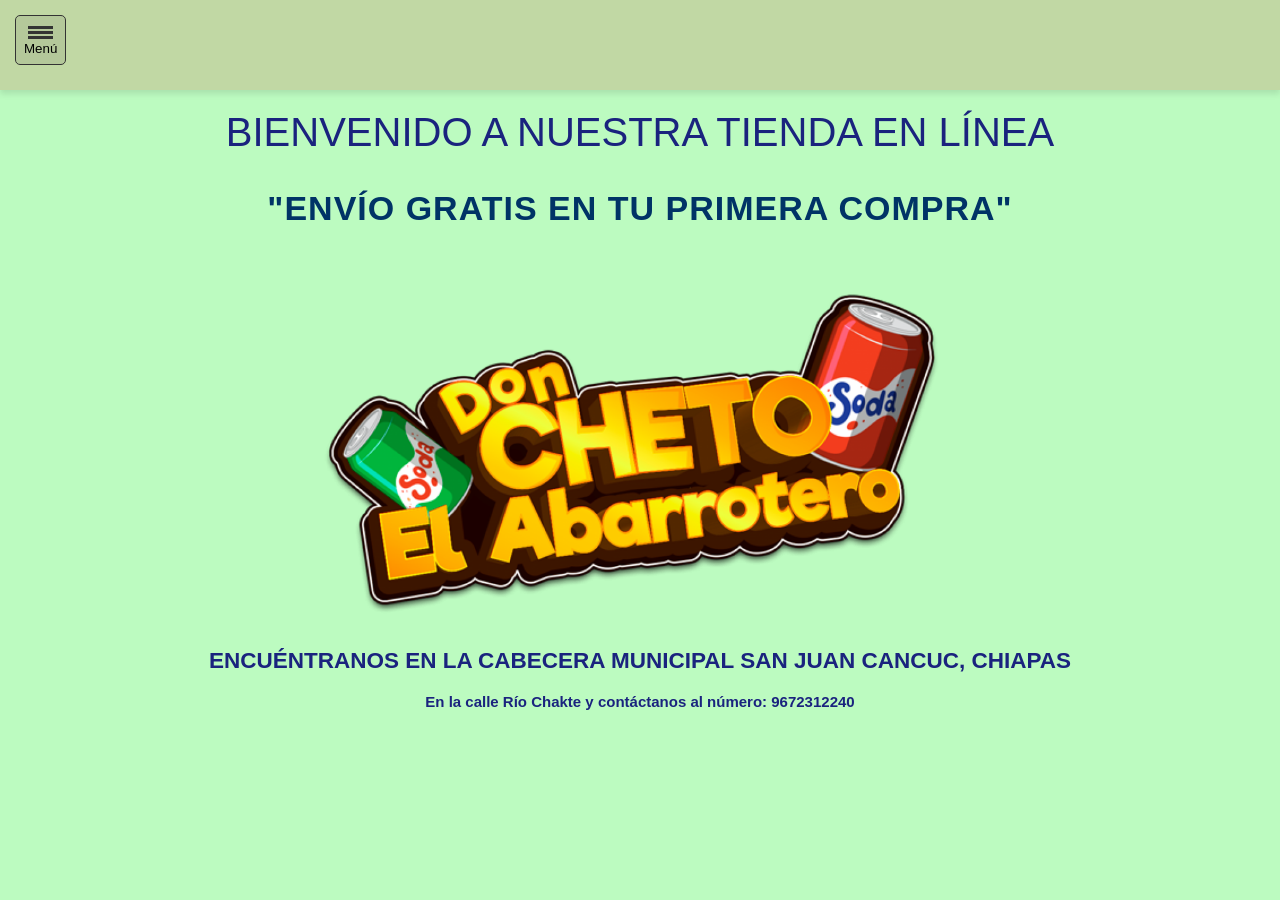
<file: index.html>
<!DOCTYPE html>
<html lang="es">
<head>
    <meta charset="UTF-8">
    <meta name="viewport" content="width=device-width, initial-scale=1.0">
    <title>Don Cheto el Abarrotero</title>
    <!-- Corregido: Se cerró la etiqueta link -->
    <link rel="stylesheet" href="Estilos.css">
    <link rel="stylesheet" href="https://cdnjs.cloudflare.com/ajax/libs/font-awesome/6.0.0/css/all.min.css">
</head>

<body style="background-color: #27f5354f;">
    
    <header>  
        <div class="contenedor-boton"> 
            <button class="boton-menu-superior" onclick="toggleMenu()">
                <div class="icono-hamburguesa">
                    <span class="linea"></span>
                    <span class="linea"></span>
                    <span class="linea"></span>
                </div>
                <span class="texto-boton">Menú</span>
            </button>
        </div>

        <nav id="menu-desplegable" class="menu-vertical-oculto">
            <ul>
                <li><a href="limpieza.html">Limpieza</a></li>
                <li><a href="Bebidas.html">Bebidas</a></li>
                <li><a href="Plastifiestas.html">Plastifiestas</a></li>
                <li><a href="lácteos.html">Lácteos</a></li> 
                <li><a href="Semillas.html">Semillas</a></li>
                <li><a href="Botanas.html">Botanas</a></li>
                <li><a href="Conocenos.html">Conócenos</a></li>
            </ul>
        </nav>
    </header>

    <main class="contenido-principal">
        <section>
            <h1 class="mensaje">BIENVENIDO A NUESTRA TIENDA EN LÍNEA</h1>
            <p class="envio-gratis">"ENVÍO GRATIS EN TU PRIMERA COMPRA"</p>
        </section>
        
        <div class="contenedor-logo">
            <img src="abarrotero.png" alt="Don Cheto el Abarrotero" class="imagen-logo">
        </div>
    </main>

    <div class="ubicacion">
        <h2 class="mensaje-ubicacion">ENCUÉNTRANOS EN LA CABECERA MUNICIPAL SAN JUAN CANCUC, CHIAPAS</h2>
        <p class="contacto">En la calle Río Chakte y contáctanos al número: <strong>9672312240</strong></p>
    </div>
      
    <script>
        function toggleMenu(){
            var menu = document.getElementById("menu-desplegable");
            menu.classList.toggle("menu-activo");
        }
    </script>

</body>
</html>
</file>
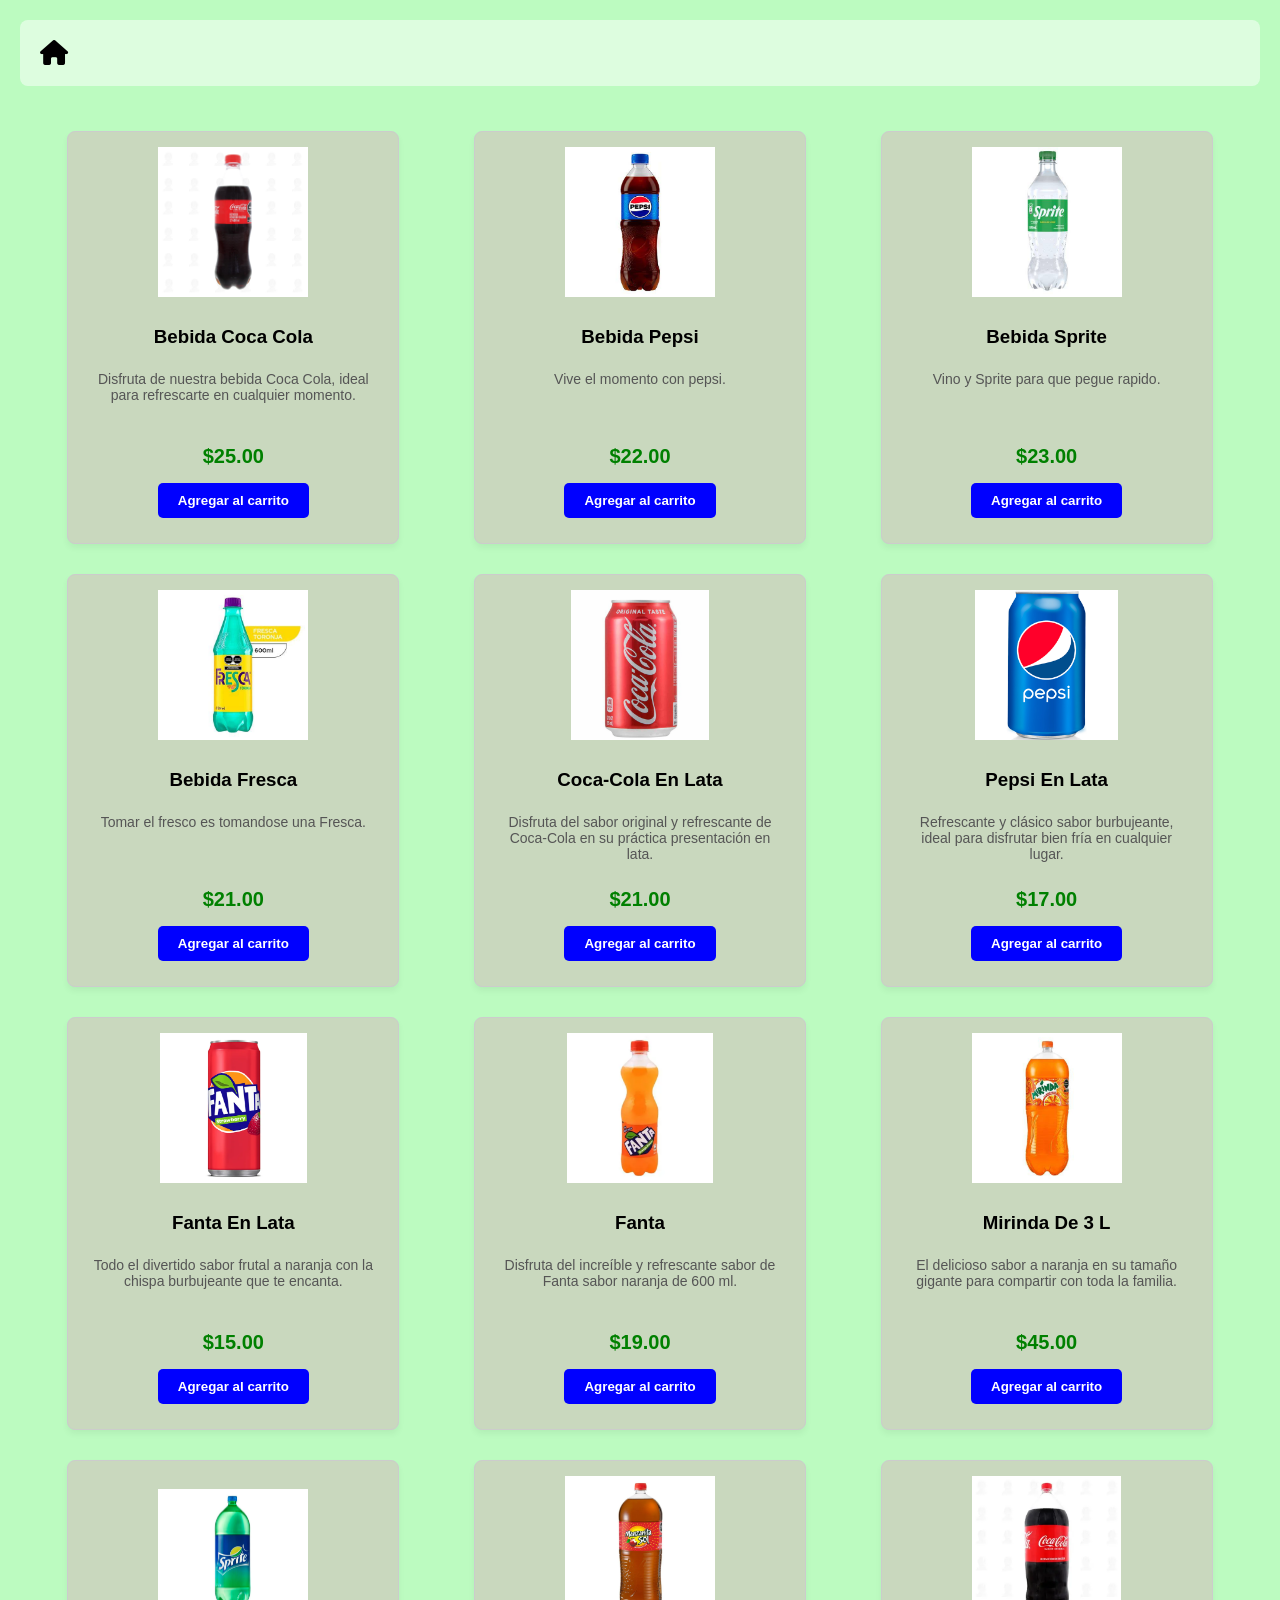
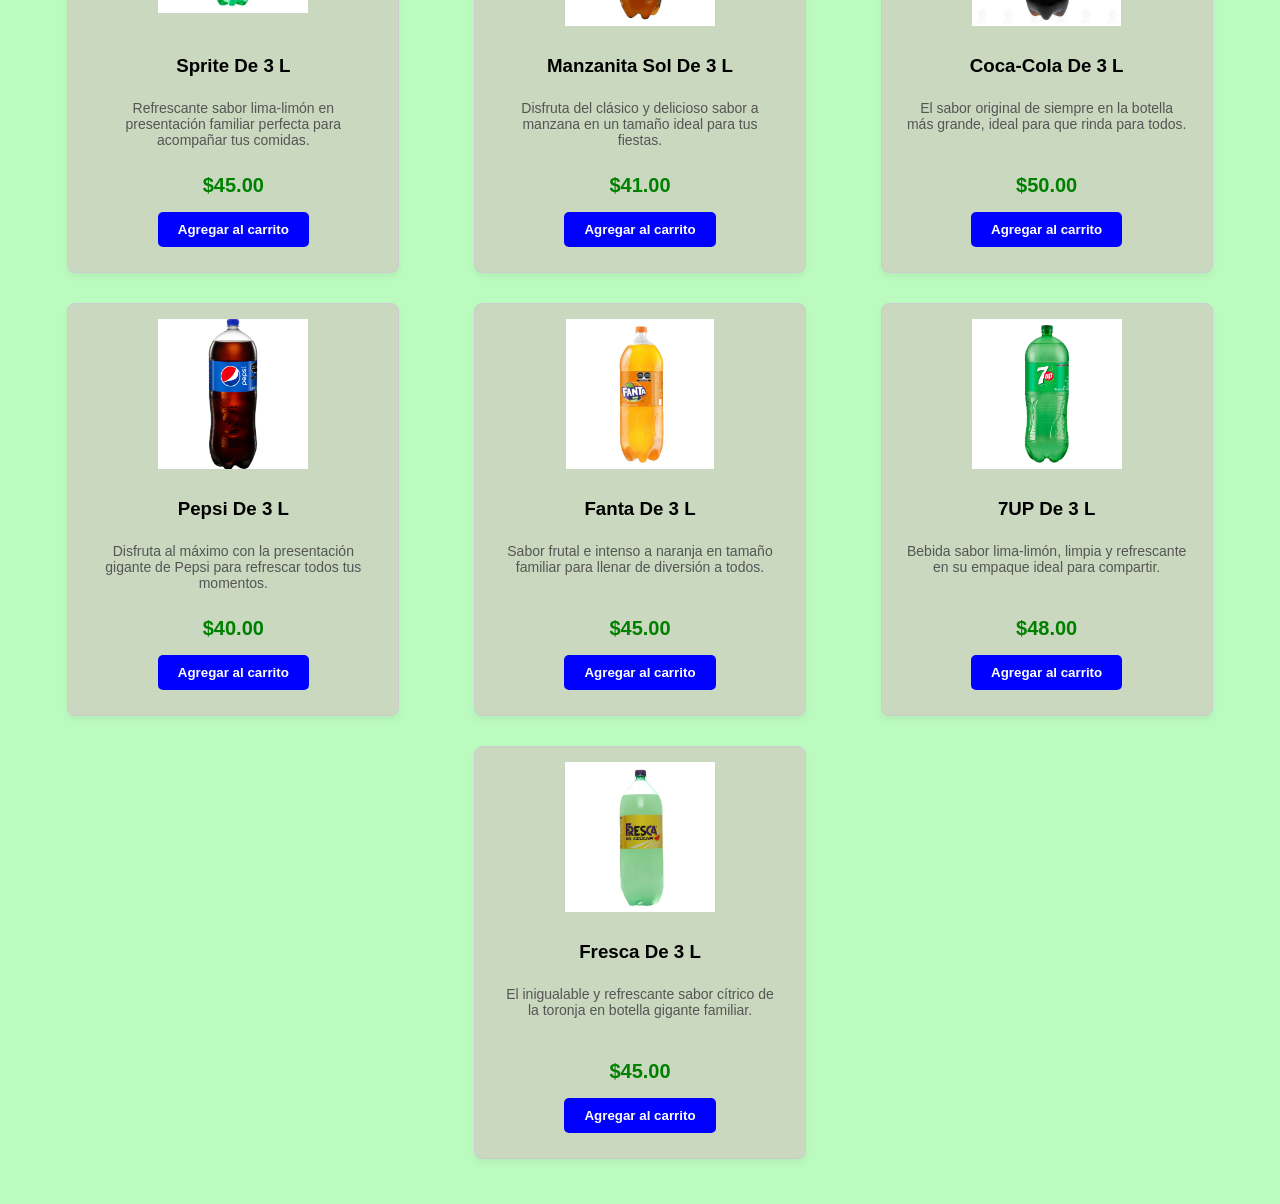
<file: bebidas.html>
<!DOCTYPE html>
<html lang="es">
<head>
    <meta charset="UTF-8">
    <meta name="viewport" content="width=device-width, initial-scale=1.0">
    <title>Bebidas</title>
    <!-- Font Awesome para los iconos -->
    <link rel="stylesheet" href="https://cdnjs.cloudflare.com/ajax/libs/font-awesome/6.0.0/css/all.min.css">

    <style>
        .contenedor-productos {
            display: flex;
            flex-wrap: wrap;
            justify-content: space-around;
            padding: 10px;
        }
        .tarjeta {
            width: 300px;
            border: 1px solid #ccc;
            border-radius: 8px;
            margin: 15px;
            padding: 15px;
            background-color: #c9d8be; /* Tono verde idéntico al de Botanas */
            box-shadow: 0 4px 6px rgba(0, 0, 0, 0.05);
            transition: transform 0.3s ease, box-shadow 0.3s ease;
        }
        .tarjeta:hover {
            transform: translateY(-8px);
            box-shadow: 0 10px 20px rgba(0, 0, 0, 0.2);
        }
        .tarjeta img {
            width: 50%;
            height: 150px;
            object-fit: contain;
            display: block;
            margin: auto;
        }
        .contenido {
            text-align: center;
            padding: 10px;
        }
        .contenido h3 {
            min-height: 40px;
            margin: 10px 0;
            display: flex;
            align-items: center;
            justify-content: center;
            font-family: Arial, sans-serif;
        }
        .contenido p {
            font-size: 14px;
            color: #555;
            min-height: 60px;
        }
        .precio {
            font-size: 20px;
            color: green;
            font-weight: bold;
            display: block;
            margin-bottom: 15px;
        }
        .boton-carrito {
            background-color: blue;
            color: white;
            border: none;
            padding: 10px 20px;
            cursor: pointer;
            border-radius: 5px;
            font-weight: bold;
        }
        .boton-carrito:hover {
            background-color: darkblue;
        }
    </style>
</head>
<body style="background-color: #27f5354f; margin: 0; padding: 20px; font-family: Arial, sans-serif;">
    
    <!-- Barra de Navegación -->
    <nav style="padding: 20px; background-color: rgba(255,255,255,0.5); margin-bottom: 20px; display: flex; align-items: center; border-radius: 8px;">
        <a href="Mi Pagina.html" title="Ir al Inicio" style="text-decoration: none;">
            <i class="fas fa-home" style="font-size: 25px; color: black;"></i>
        </a>
    </nav>

    <!-- Contenedor de Productos -->
    <div class="contenedor-productos">
        
        <!-- 1. Bebida Coca Cola -->
        <div class="tarjeta">
            <img src="coca cola.jpg" alt="bebida coca cola de 600 ml">
            <div class="contenido">
                <h3>Bebida Coca Cola</h3>
                <p>Disfruta de nuestra bebida Coca Cola, ideal para refrescarte en cualquier momento.</p>
                <span class="precio">$25.00</span>
                <button class="boton-carrito" onclick="agregarAlCarrito('Bebida Coca Cola', 25.00, 'coca cola.jpg', 'Disfruta de nuestra bebida Coca Cola, ideal para refrescarte en cualquier momento.')">Agregar al carrito</button>
            </div>
        </div>

        <!-- 2. Bebida Pepsi -->
        <div class="tarjeta">
            <img src="pepsi.jpg" alt="bebida pepsi de 600 ml">
            <div class="contenido">
                <h3>Bebida Pepsi</h3>
                <p>Vive el momento con pepsi.</p>
                <span class="precio">$22.00</span>
                <button class="boton-carrito" onclick="agregarAlCarrito('Bebida Pepsi', 22.00, 'pepsi.jpg', 'Vive el momento con pepsi.')">Agregar al carrito</button>
            </div>
        </div>

        <!-- 3. Bebida Sprite -->
        <div class="tarjeta">
            <img src="sprite.jpg" alt="bebida sprite de 600 ml">
            <div class="contenido">
                <h3>Bebida Sprite</h3>
                <p>Vino y Sprite para que pegue rapido.</p>
                <span class="precio">$23.00</span>
                <button class="boton-carrito" onclick="agregarAlCarrito('Bebida Sprite', 23.00, 'sprite.jpg', 'Vino y Sprite para que pegue rapido.')">Agregar al carrito</button>
            </div>
        </div>

        <!-- 4. Bebida Fresca -->
        <div class="tarjeta">
            <img src="fresca.jpg" alt="bebida fresca de 600 ml">
            <div class="contenido">
                <h3>Bebida Fresca</h3>
                <p>Tomar el fresco es tomandose una Fresca.</p>
                <span class="precio">$21.00</span>
                <button class="boton-carrito" onclick="agregarAlCarrito('Bebida Fresca', 21.00, 'fresca.jpg', 'Tomar el fresco es tomandose una Fresca.')">Agregar al carrito</button>
            </div>
        </div>

        <!-- 5. Coca-Cola En Lata -->
        <div class="tarjeta">
            <img src="coca-cola en lata.png" alt="bebida coca cola de 335 ml">
            <div class="contenido">
                <h3>Coca-Cola En Lata</h3>
                <p>Disfruta del sabor original y refrescante de Coca-Cola en su práctica presentación en lata.</p>
                <span class="precio">$21.00</span>
                <button class="boton-carrito" onclick="agregarAlCarrito('Coca-Cola En Lata', 21.00, 'coca-cola en lata.png', 'Disfruta del sabor original y refrescante de Coca-Cola en su práctica presentación en lata.')">Agregar al carrito</button>
            </div>
        </div>

        <!-- 6. Pepsi En Lata -->
        <div class="tarjeta">
            <img src="pepsi lata.png" alt="bebida pepsi de 335 ml">
            <div class="contenido">
                <h3>Pepsi En Lata</h3>
                <p>Refrescante y clásico sabor burbujeante, ideal para disfrutar bien fría en cualquier lugar.</p>
                <span class="precio">$17.00</span>
                <button class="boton-carrito" onclick="agregarAlCarrito('Pepsi En Lata', 17.00, 'pepsi lata.png', 'Refrescante y clásico sabor burbujeante, ideal para disfrutar bien fría en cualquier lugar.')">Agregar al carrito</button>
            </div>
        </div>

        <!-- 7. Fanta En Lata -->
        <div class="tarjeta">
            <img src="fanta lata.png" alt="bebida fanta de 335 ml">
            <div class="contenido">
                <h3>Fanta En Lata</h3>
                <p>Todo el divertido sabor frutal a naranja con la chispa burbujeante que te encanta.</p>
                <span class="precio">$15.00</span>
                <button class="boton-carrito" onclick="agregarAlCarrito('Fanta En Lata', 15.00, 'fanta lata.png', 'Todo el divertido sabor frutal a naranja con la chispa burbujeante que te encanta.')">Agregar al carrito</button>
            </div>
        </div>

        <!-- 8. Fanta -->
        <div class="tarjeta">
            <img src="fanta.png" alt="bebida fanta de 600 ml">
            <div class="contenido">
                <h3>Fanta</h3>
                <p>Disfruta del increíble y refrescante sabor de Fanta sabor naranja de 600 ml.</p>
                <span class="precio">$19.00</span>
                <button class="boton-carrito" onclick="agregarAlCarrito('Fanta', 19.00, 'fanta.png', 'Disfruta del increíble y refrescante sabor de Fanta sabor naranja de 600 ml.')">Agregar al carrito</button>
            </div>
        </div>

        <!-- 9. Mirinda De 3 L -->
        <div class="tarjeta">
            <img src="Mirinda de 3 L.png" alt="mirinda de 3 litros">
            <div class="contenido">
                <h3>Mirinda De 3 L</h3>
                <p>El delicioso sabor a naranja en su tamaño gigante para compartir con toda la familia.</p>
                <span class="precio">$45.00</span>
                <button class="boton-carrito" onclick="agregarAlCarrito('Mirinda De 3 L', 45.00, 'Mirinda de 3 L.png', 'El delicioso sabor a naranja en su tamaño gigante para compartir con toda la familia.')">Agregar al carrito</button>
            </div>
        </div>

        <!-- 10. Sprite De 3 L -->
        <div class="tarjeta">
            <img src="Sprite de 3 L.png" alt="sprite de 3 litros">
            <div class="contenido">
                <h3>Sprite De 3 L</h3>
                <p>Refrescante sabor lima-limón en presentación familiar perfecta para acompañar tus comidas.</p>
                <span class="precio">$45.00</span>
                <button class="boton-carrito" onclick="agregarAlCarrito('Sprite De 3 L', 45.00, 'Sprite de 3 L.png', 'Refrescante sabor lima-limón en presentación familiar perfecta para acompañar tus comidas.')">Agregar al carrito</button>
            </div>
        </div>

        <!-- 11. Manzanita Sol De 3 L -->
        <div class="tarjeta">
            <img src="manzanita sol de 3 L.png" alt="manzanita sol de 3 litros">
            <div class="contenido">
                <h3>Manzanita Sol De 3 L</h3>
                <p>Disfruta del clásico y delicioso sabor a manzana en un tamaño ideal para tus fiestas.</p>
                <span class="precio">$41.00</span>
                <button class="boton-carrito" onclick="agregarAlCarrito('Manzanita Sol De 3 L', 41.00, 'manzanita sol de 3 L.png', 'Disfruta del clásico y delicioso sabor a manzana en un tamaño ideal para tus fiestas.')">Agregar al carrito</button>
            </div>
        </div>

        <!-- 12. Coca-Cola De 3 L -->
        <div class="tarjeta">
            <img src="coca-cola de 3 L.png" alt="coca cola de 3 litros">
            <div class="contenido">
                <h3>Coca-Cola De 3 L</h3>
                <p>El sabor original de siempre en la botella más grande, ideal para que rinda para todos.</p>
                <span class="precio">$50.00</span>
                <button class="boton-carrito" onclick="agregarAlCarrito('Coca-Cola De 3 L', 50.00, 'coca-cola de 3 L.png', 'El sabor original de siempre en la botella más grande, ideal para que rinda para todos.')">Agregar al carrito</button>
            </div>
        </div>

        <!-- 13. Pepsi De 3 L -->
        <div class="tarjeta">
            <img src="Pepsi de 3 L.png" alt="pepsi de 3 litros">
            <div class="contenido">
                <h3>Pepsi De 3 L</h3>
                <p>Disfruta al máximo con la presentación gigante de Pepsi para refrescar todos tus momentos.</p>
                <span class="precio">$40.00</span>
                <button class="boton-carrito" onclick="agregarAlCarrito('Pepsi De 3 L', 40.00, 'Pepsi de 3 L.png', 'Disfruta al máximo con la presentación gigante de Pepsi para refrescar todos tus momentos.')">Agregar al carrito</button>
            </div>
        </div>

        <!-- 14. Fanta De 3 L -->
        <div class="tarjeta">
            <img src="Fanta de 3 L.png" alt="fanta de 3 litros">
            <div class="contenido">
                <h3>Fanta De 3 L</h3>
                <p>Sabor frutal e intenso a naranja en tamaño familiar para llenar de diversión a todos.</p>
                <span class="precio">$45.00</span>
                <button class="boton-carrito" onclick="agregarAlCarrito('Fanta De 3 L', 45.00, 'Fanta de 3 L.png', 'Sabor frutal e intenso a naranja en tamaño familiar para llenar de diversión a todos.')">Agregar al carrito</button>
            </div>
        </div>

        <!-- 15. 7UP De 3 L -->
        <div class="tarjeta">
            <img src="7up de 3 L.png" alt="7up de 3 litros">
            <div class="contenido">
                <h3>7UP De 3 L</h3>
                <p>Bebida sabor lima-limón, limpia y refrescante en su empaque ideal para compartir.</p>
                <span class="precio">$48.00</span>
                <button class="boton-carrito" onclick="agregarAlCarrito('7UP De 3 L', 48.00, '7up de 3 L.png', 'Bebida sabor lima-limón, limpia y refrescante en su empaque ideal para compartir.')">Agregar al carrito</button>
            </div>
        </div>

        <!-- 16. Fresca De 3 L -->
        <div class="tarjeta">
            <img src="Fresca de 3 L.png" alt="fresca de 3 litros">
            <div class="contenido">
                <h3>Fresca De 3 L</h3>
                <p>El inigualable y refrescante sabor cítrico de la toronja en botella gigante familiar.</p>
                <span class="precio">$45.00</span>
                <button class="boton-carrito" onclick="agregarAlCarrito('Fresca De 3 L', 45.00, 'Fresca de 3 L.png', 'El inigualable y refrescante sabor cítrico de la toronja en botella gigante familiar.')">Agregar al carrito</button>
            </div>
        </div>

    </div>

    <!-- Script de almacenamiento local -->
    <script>
        function agregarAlCarrito(nombre, precio, imagen, descripcion) {
            let carrito = JSON.parse(localStorage.getItem('carrito')) || [];
            let productoExistente = carrito.find(item => item.nombre === nombre);

            if (productoExistente) {
                productoExistente.cantidad++;
            } else {
                carrito.push({ 
                    nombre: nombre, 
                    precio: precio, 
                    imagen: imagen, 
                    descripcion: descripcion, 
                    cantidad: 1 
                });
            }

            localStorage.setItem('carrito', JSON.stringify(carrito));
            window.location.href = "carrito.html";
        }
    </script>
</body>
</html>
</file>
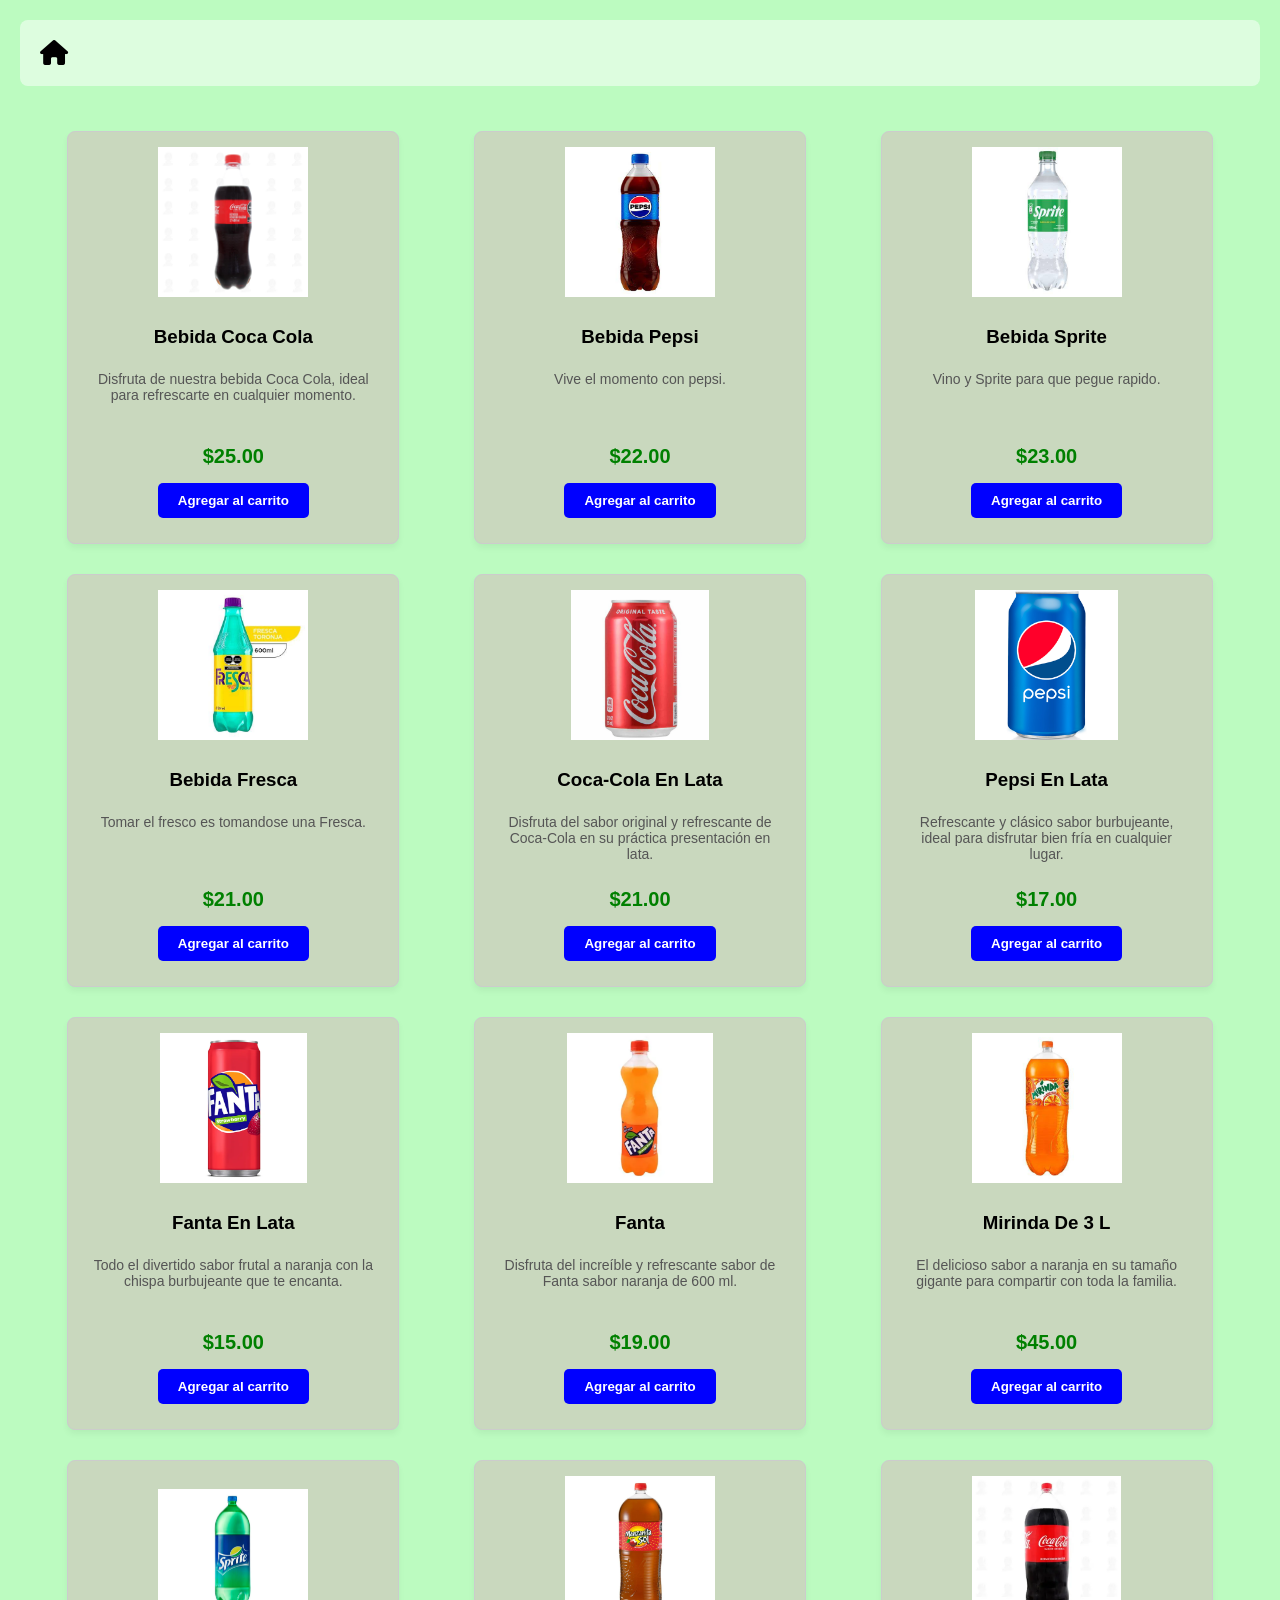
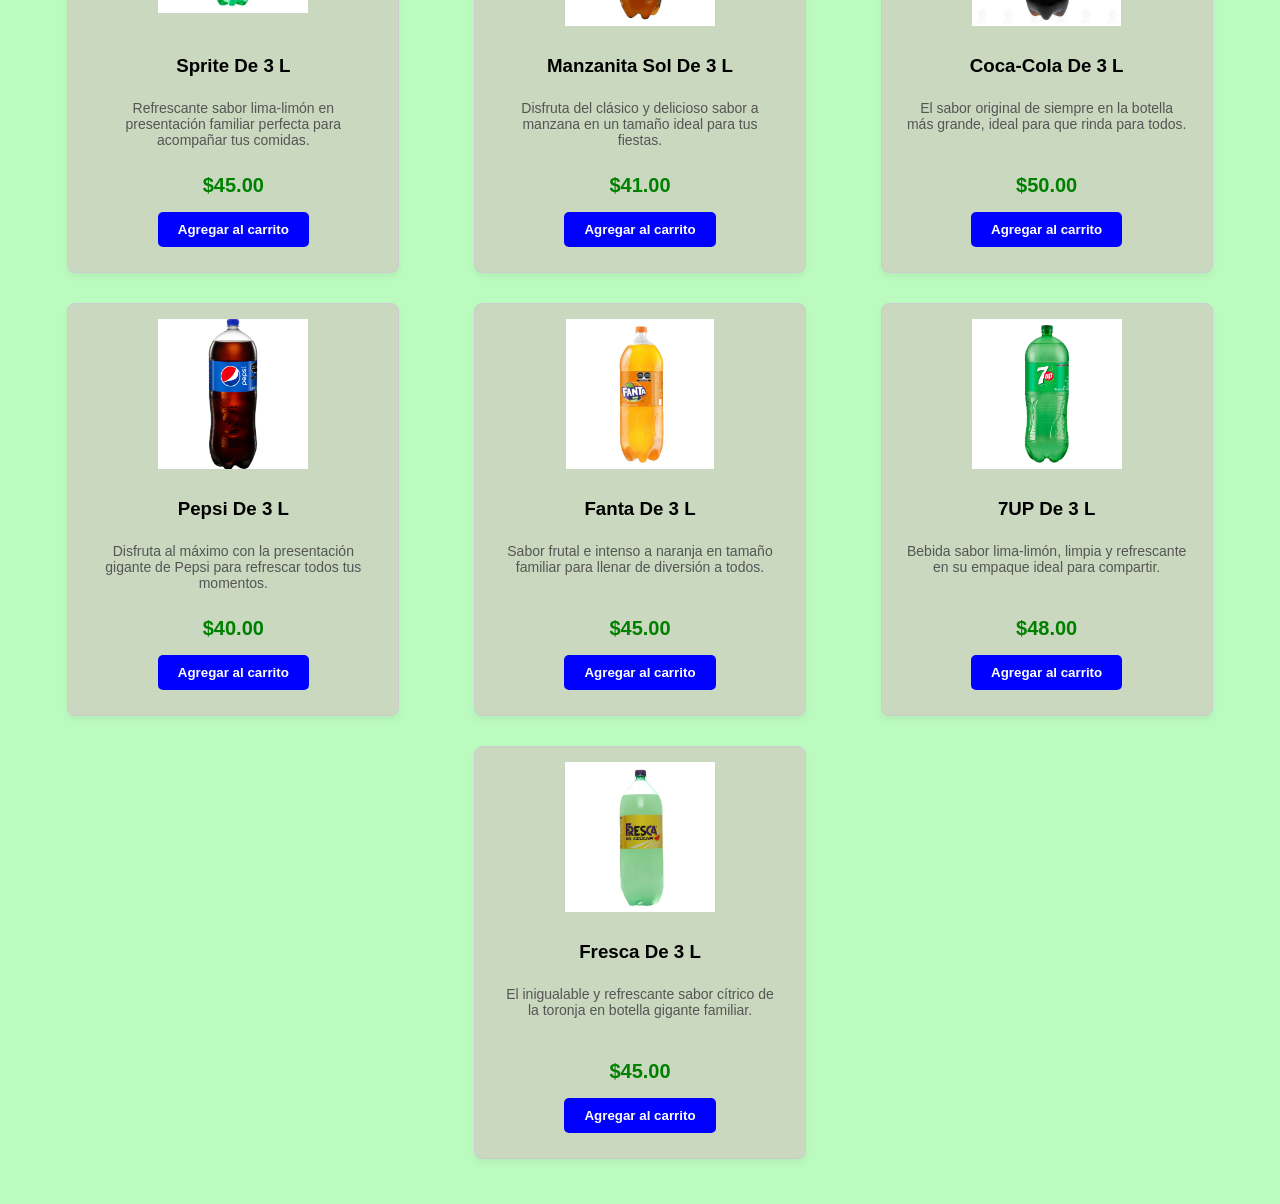
<file: Bebidas.html>
<!DOCTYPE html>
<html lang="es">
<head>
    <meta charset="UTF-8">
    <meta name="viewport" content="width=device-width, initial-scale=1.0">
    <title>Bebidas</title>
    <!-- Font Awesome para los iconos -->
    <link rel="stylesheet" href="https://cdnjs.cloudflare.com/ajax/libs/font-awesome/6.0.0/css/all.min.css">

    <style>
        .contenedor-productos {
            display: flex;
            flex-wrap: wrap;
            justify-content: space-around;
            padding: 10px;
        }
        .tarjeta {
            width: 300px;
            border: 1px solid #ccc;
            border-radius: 8px;
            margin: 15px;
            padding: 15px;
            background-color: #c9d8be; /* Tono verde idéntico al de Botanas */
            box-shadow: 0 4px 6px rgba(0, 0, 0, 0.05);
            transition: transform 0.3s ease, box-shadow 0.3s ease;
        }
        .tarjeta:hover {
            transform: translateY(-8px);
            box-shadow: 0 10px 20px rgba(0, 0, 0, 0.2);
        }
        .tarjeta img {
            width: 50%;
            height: 150px;
            object-fit: contain;
            display: block;
            margin: auto;
        }
        .contenido {
            text-align: center;
            padding: 10px;
        }
        .contenido h3 {
            min-height: 40px;
            margin: 10px 0;
            display: flex;
            align-items: center;
            justify-content: center;
            font-family: Arial, sans-serif;
        }
        .contenido p {
            font-size: 14px;
            color: #555;
            min-height: 60px;
        }
        .precio {
            font-size: 20px;
            color: green;
            font-weight: bold;
            display: block;
            margin-bottom: 15px;
        }
        .boton-carrito {
            background-color: blue;
            color: white;
            border: none;
            padding: 10px 20px;
            cursor: pointer;
            border-radius: 5px;
            font-weight: bold;
        }
        .boton-carrito:hover {
            background-color: darkblue;
        }
    </style>
</head>
<body style="background-color: #27f5354f; margin: 0; padding: 20px; font-family: Arial, sans-serif;">
    
    <!-- Barra de Navegación -->
    <nav style="padding: 20px; background-color: rgba(255,255,255,0.5); margin-bottom: 20px; display: flex; align-items: center; border-radius: 8px;">
        <a href="Mi Pagina.html" title="Ir al Inicio" style="text-decoration: none;">
            <i class="fas fa-home" style="font-size: 25px; color: black;"></i>
        </a>
    </nav>

    <!-- Contenedor de Productos -->
    <div class="contenedor-productos">
        
        <!-- 1. Bebida Coca Cola -->
        <div class="tarjeta">
            <img src="coca cola.jpg" alt="bebida coca cola de 600 ml">
            <div class="contenido">
                <h3>Bebida Coca Cola</h3>
                <p>Disfruta de nuestra bebida Coca Cola, ideal para refrescarte en cualquier momento.</p>
                <span class="precio">$25.00</span>
                <button class="boton-carrito" onclick="agregarAlCarrito('Bebida Coca Cola', 25.00, 'coca cola.jpg', 'Disfruta de nuestra bebida Coca Cola, ideal para refrescarte en cualquier momento.')">Agregar al carrito</button>
            </div>
        </div>

        <!-- 2. Bebida Pepsi -->
        <div class="tarjeta">
            <img src="pepsi.jpg" alt="bebida pepsi de 600 ml">
            <div class="contenido">
                <h3>Bebida Pepsi</h3>
                <p>Vive el momento con pepsi.</p>
                <span class="precio">$22.00</span>
                <button class="boton-carrito" onclick="agregarAlCarrito('Bebida Pepsi', 22.00, 'pepsi.jpg', 'Vive el momento con pepsi.')">Agregar al carrito</button>
            </div>
        </div>

        <!-- 3. Bebida Sprite -->
        <div class="tarjeta">
            <img src="sprite.jpg" alt="bebida sprite de 600 ml">
            <div class="contenido">
                <h3>Bebida Sprite</h3>
                <p>Vino y Sprite para que pegue rapido.</p>
                <span class="precio">$23.00</span>
                <button class="boton-carrito" onclick="agregarAlCarrito('Bebida Sprite', 23.00, 'sprite.jpg', 'Vino y Sprite para que pegue rapido.')">Agregar al carrito</button>
            </div>
        </div>

        <!-- 4. Bebida Fresca -->
        <div class="tarjeta">
            <img src="fresca.jpg" alt="bebida fresca de 600 ml">
            <div class="contenido">
                <h3>Bebida Fresca</h3>
                <p>Tomar el fresco es tomandose una Fresca.</p>
                <span class="precio">$21.00</span>
                <button class="boton-carrito" onclick="agregarAlCarrito('Bebida Fresca', 21.00, 'fresca.jpg', 'Tomar el fresco es tomandose una Fresca.')">Agregar al carrito</button>
            </div>
        </div>

        <!-- 5. Coca-Cola En Lata -->
        <div class="tarjeta">
            <img src="coca-cola en lata.png" alt="bebida coca cola de 335 ml">
            <div class="contenido">
                <h3>Coca-Cola En Lata</h3>
                <p>Disfruta del sabor original y refrescante de Coca-Cola en su práctica presentación en lata.</p>
                <span class="precio">$21.00</span>
                <button class="boton-carrito" onclick="agregarAlCarrito('Coca-Cola En Lata', 21.00, 'coca-cola en lata.png', 'Disfruta del sabor original y refrescante de Coca-Cola en su práctica presentación en lata.')">Agregar al carrito</button>
            </div>
        </div>

        <!-- 6. Pepsi En Lata -->
        <div class="tarjeta">
            <img src="pepsi lata.png" alt="bebida pepsi de 335 ml">
            <div class="contenido">
                <h3>Pepsi En Lata</h3>
                <p>Refrescante y clásico sabor burbujeante, ideal para disfrutar bien fría en cualquier lugar.</p>
                <span class="precio">$17.00</span>
                <button class="boton-carrito" onclick="agregarAlCarrito('Pepsi En Lata', 17.00, 'pepsi lata.png', 'Refrescante y clásico sabor burbujeante, ideal para disfrutar bien fría en cualquier lugar.')">Agregar al carrito</button>
            </div>
        </div>

        <!-- 7. Fanta En Lata -->
        <div class="tarjeta">
            <img src="fanta lata.png" alt="bebida fanta de 335 ml">
            <div class="contenido">
                <h3>Fanta En Lata</h3>
                <p>Todo el divertido sabor frutal a naranja con la chispa burbujeante que te encanta.</p>
                <span class="precio">$15.00</span>
                <button class="boton-carrito" onclick="agregarAlCarrito('Fanta En Lata', 15.00, 'fanta lata.png', 'Todo el divertido sabor frutal a naranja con la chispa burbujeante que te encanta.')">Agregar al carrito</button>
            </div>
        </div>

        <!-- 8. Fanta -->
        <div class="tarjeta">
            <img src="fanta.png" alt="bebida fanta de 600 ml">
            <div class="contenido">
                <h3>Fanta</h3>
                <p>Disfruta del increíble y refrescante sabor de Fanta sabor naranja de 600 ml.</p>
                <span class="precio">$19.00</span>
                <button class="boton-carrito" onclick="agregarAlCarrito('Fanta', 19.00, 'fanta.png', 'Disfruta del increíble y refrescante sabor de Fanta sabor naranja de 600 ml.')">Agregar al carrito</button>
            </div>
        </div>

        <!-- 9. Mirinda De 3 L -->
        <div class="tarjeta">
            <img src="Mirinda de 3 L.png" alt="mirinda de 3 litros">
            <div class="contenido">
                <h3>Mirinda De 3 L</h3>
                <p>El delicioso sabor a naranja en su tamaño gigante para compartir con toda la familia.</p>
                <span class="precio">$45.00</span>
                <button class="boton-carrito" onclick="agregarAlCarrito('Mirinda De 3 L', 45.00, 'Mirinda de 3 L.png', 'El delicioso sabor a naranja en su tamaño gigante para compartir con toda la familia.')">Agregar al carrito</button>
            </div>
        </div>

        <!-- 10. Sprite De 3 L -->
        <div class="tarjeta">
            <img src="Sprite de 3 L.png" alt="sprite de 3 litros">
            <div class="contenido">
                <h3>Sprite De 3 L</h3>
                <p>Refrescante sabor lima-limón en presentación familiar perfecta para acompañar tus comidas.</p>
                <span class="precio">$45.00</span>
                <button class="boton-carrito" onclick="agregarAlCarrito('Sprite De 3 L', 45.00, 'Sprite de 3 L.png', 'Refrescante sabor lima-limón en presentación familiar perfecta para acompañar tus comidas.')">Agregar al carrito</button>
            </div>
        </div>

        <!-- 11. Manzanita Sol De 3 L -->
        <div class="tarjeta">
            <img src="manzanita sol de 3 L.png" alt="manzanita sol de 3 litros">
            <div class="contenido">
                <h3>Manzanita Sol De 3 L</h3>
                <p>Disfruta del clásico y delicioso sabor a manzana en un tamaño ideal para tus fiestas.</p>
                <span class="precio">$41.00</span>
                <button class="boton-carrito" onclick="agregarAlCarrito('Manzanita Sol De 3 L', 41.00, 'manzanita sol de 3 L.png', 'Disfruta del clásico y delicioso sabor a manzana en un tamaño ideal para tus fiestas.')">Agregar al carrito</button>
            </div>
        </div>

        <!-- 12. Coca-Cola De 3 L -->
        <div class="tarjeta">
            <img src="coca-cola de 3 L.png" alt="coca cola de 3 litros">
            <div class="contenido">
                <h3>Coca-Cola De 3 L</h3>
                <p>El sabor original de siempre en la botella más grande, ideal para que rinda para todos.</p>
                <span class="precio">$50.00</span>
                <button class="boton-carrito" onclick="agregarAlCarrito('Coca-Cola De 3 L', 50.00, 'coca-cola de 3 L.png', 'El sabor original de siempre en la botella más grande, ideal para que rinda para todos.')">Agregar al carrito</button>
            </div>
        </div>

        <!-- 13. Pepsi De 3 L -->
        <div class="tarjeta">
            <img src="Pepsi de 3 L.png" alt="pepsi de 3 litros">
            <div class="contenido">
                <h3>Pepsi De 3 L</h3>
                <p>Disfruta al máximo con la presentación gigante de Pepsi para refrescar todos tus momentos.</p>
                <span class="precio">$40.00</span>
                <button class="boton-carrito" onclick="agregarAlCarrito('Pepsi De 3 L', 40.00, 'Pepsi de 3 L.png', 'Disfruta al máximo con la presentación gigante de Pepsi para refrescar todos tus momentos.')">Agregar al carrito</button>
            </div>
        </div>

        <!-- 14. Fanta De 3 L -->
        <div class="tarjeta">
            <img src="Fanta de 3 L.png" alt="fanta de 3 litros">
            <div class="contenido">
                <h3>Fanta De 3 L</h3>
                <p>Sabor frutal e intenso a naranja en tamaño familiar para llenar de diversión a todos.</p>
                <span class="precio">$45.00</span>
                <button class="boton-carrito" onclick="agregarAlCarrito('Fanta De 3 L', 45.00, 'Fanta de 3 L.png', 'Sabor frutal e intenso a naranja en tamaño familiar para llenar de diversión a todos.')">Agregar al carrito</button>
            </div>
        </div>

        <!-- 15. 7UP De 3 L -->
        <div class="tarjeta">
            <img src="7up de 3 L.png" alt="7up de 3 litros">
            <div class="contenido">
                <h3>7UP De 3 L</h3>
                <p>Bebida sabor lima-limón, limpia y refrescante en su empaque ideal para compartir.</p>
                <span class="precio">$48.00</span>
                <button class="boton-carrito" onclick="agregarAlCarrito('7UP De 3 L', 48.00, '7up de 3 L.png', 'Bebida sabor lima-limón, limpia y refrescante en su empaque ideal para compartir.')">Agregar al carrito</button>
            </div>
        </div>

        <!-- 16. Fresca De 3 L -->
        <div class="tarjeta">
            <img src="Fresca de 3 L.png" alt="fresca de 3 litros">
            <div class="contenido">
                <h3>Fresca De 3 L</h3>
                <p>El inigualable y refrescante sabor cítrico de la toronja en botella gigante familiar.</p>
                <span class="precio">$45.00</span>
                <button class="boton-carrito" onclick="agregarAlCarrito('Fresca De 3 L', 45.00, 'Fresca de 3 L.png', 'El inigualable y refrescante sabor cítrico de la toronja en botella gigante familiar.')">Agregar al carrito</button>
            </div>
        </div>

    </div>

    <!-- Script de almacenamiento local -->
    <script>
        function agregarAlCarrito(nombre, precio, imagen, descripcion) {
            let carrito = JSON.parse(localStorage.getItem('carrito')) || [];
            let productoExistente = carrito.find(item => item.nombre === nombre);

            if (productoExistente) {
                productoExistente.cantidad++;
            } else {
                carrito.push({ 
                    nombre: nombre, 
                    precio: precio, 
                    imagen: imagen, 
                    descripcion: descripcion, 
                    cantidad: 1 
                });
            }

            localStorage.setItem('carrito', JSON.stringify(carrito));
            window.location.href = "carrito.html";
        }
    </script>
</body>
</html>
</file>
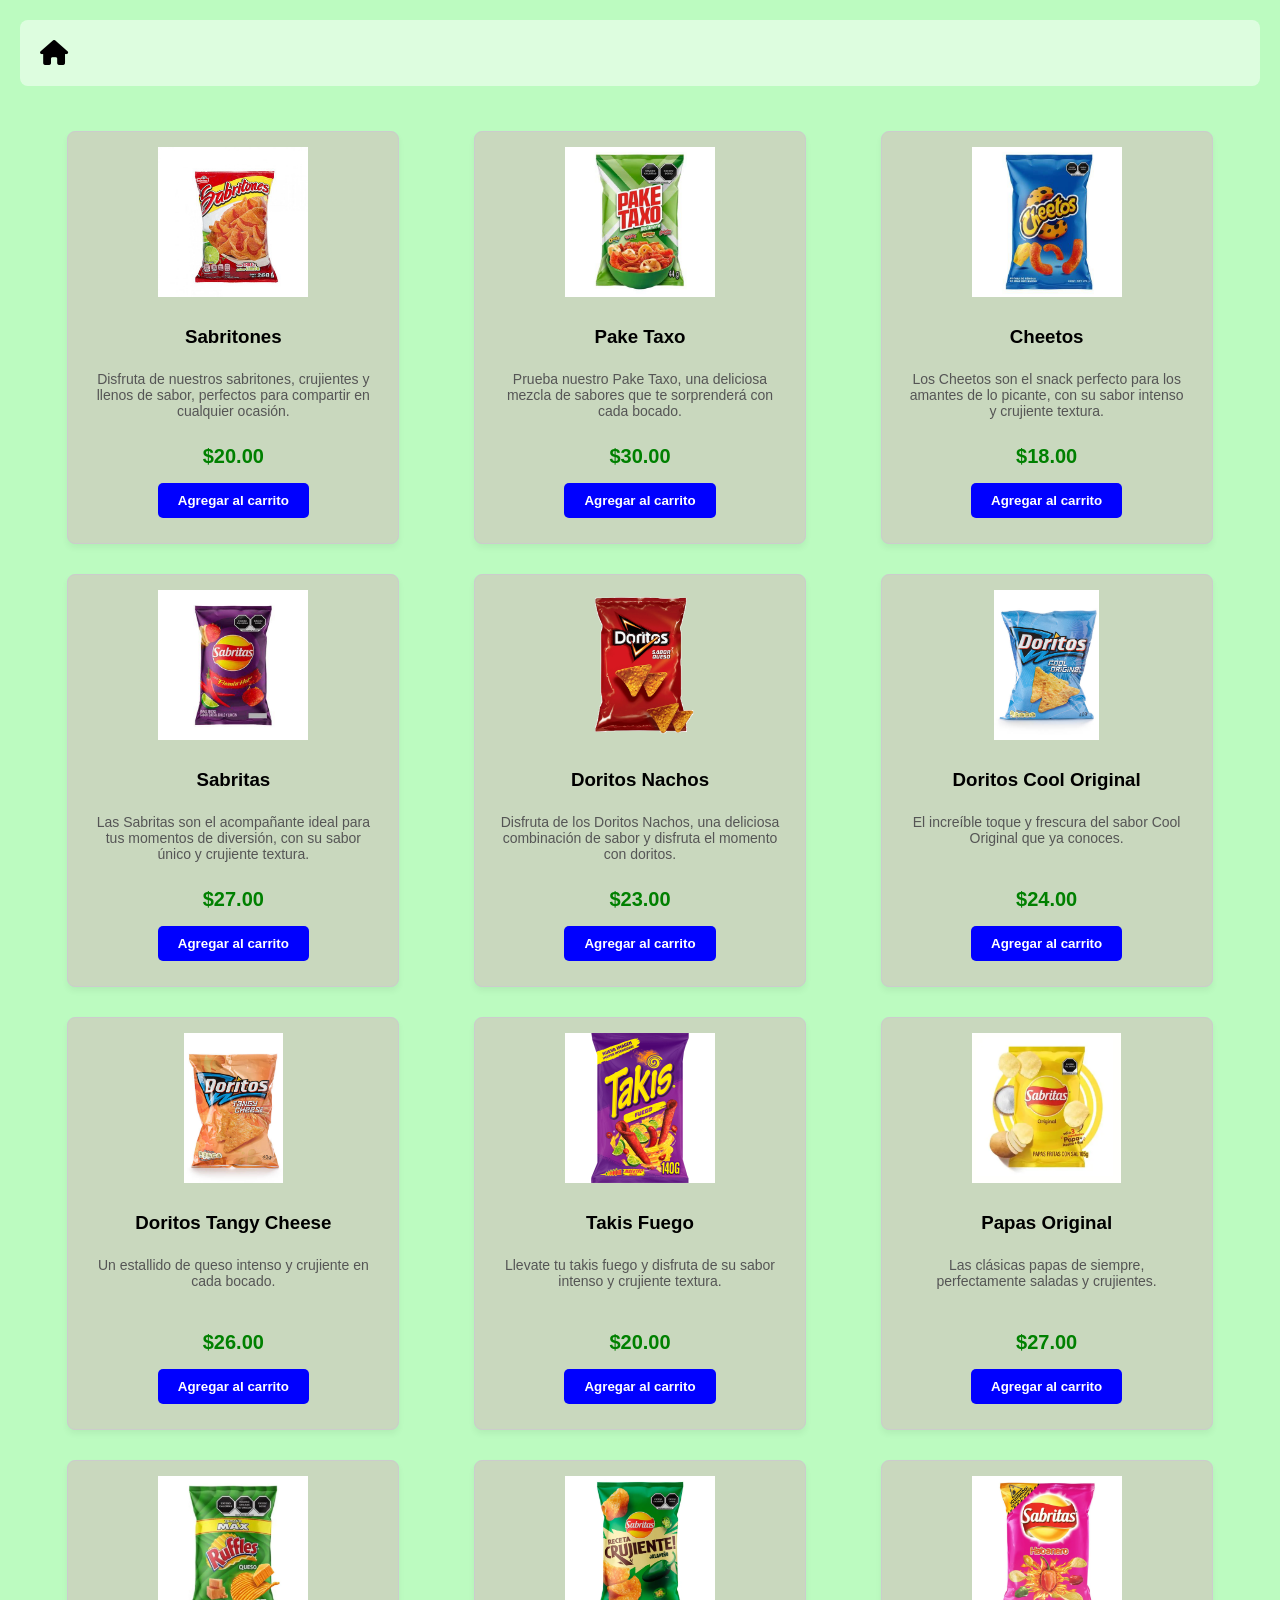
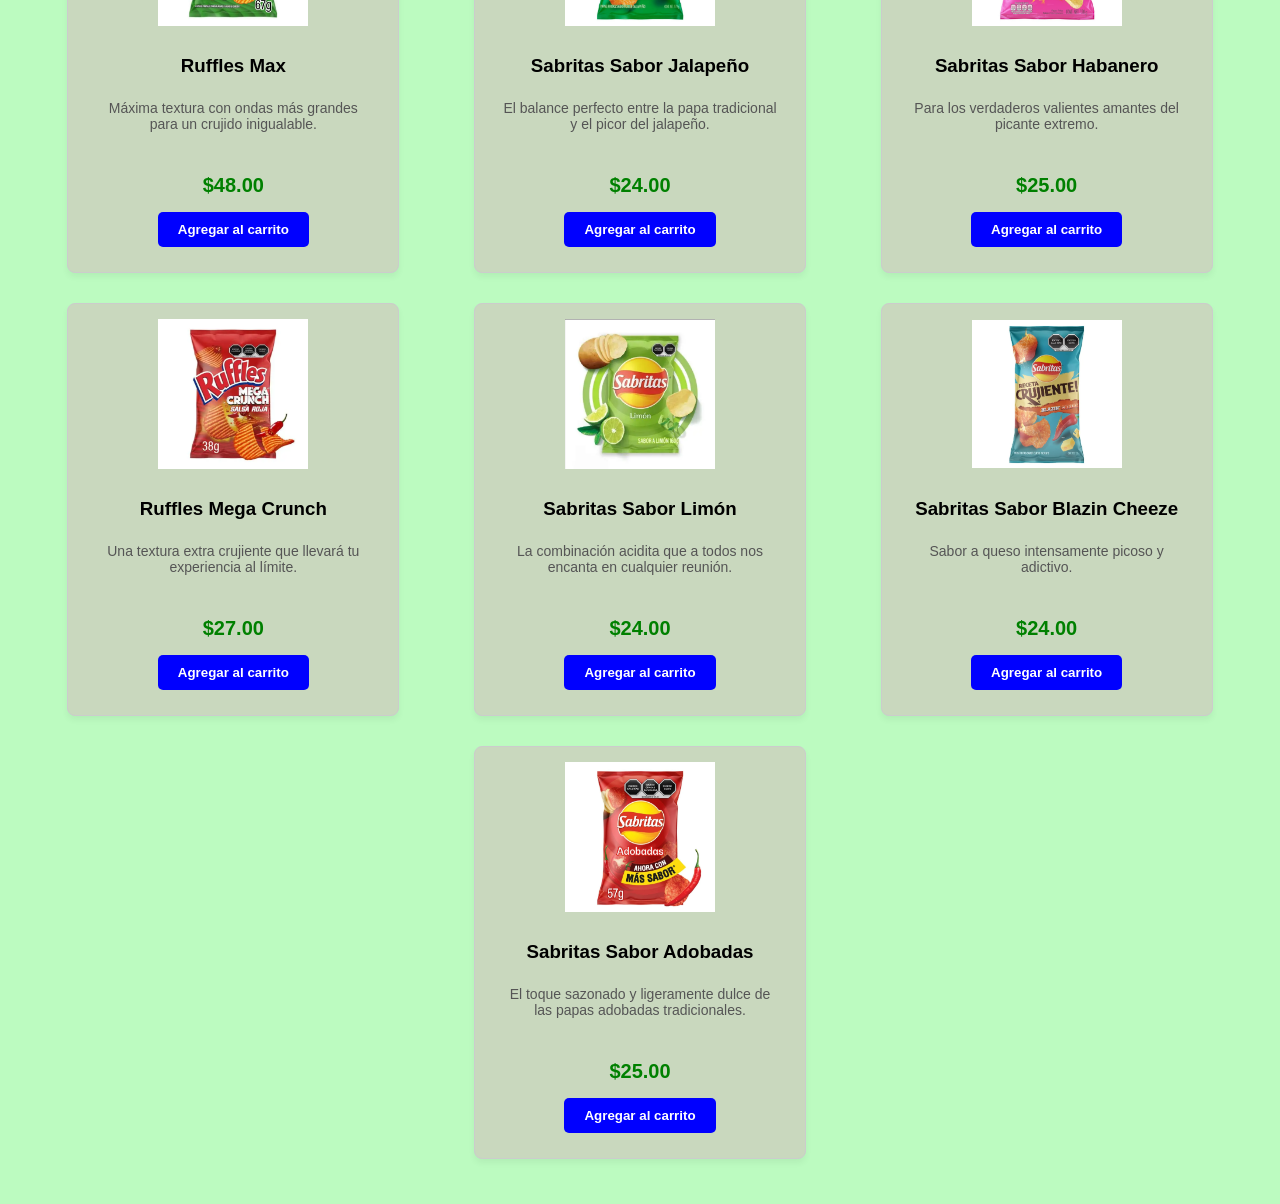
<file: botanas.html>
<!DOCTYPE html>
<html lang="es">
<head>
    <meta charset="UTF-8">
    <meta name="viewport" content="width=device-width, initial-scale=1.0">
    <title>Botanas</title>
    <!-- Font Awesome para los iconos -->
    <link rel="stylesheet" href="https://cdnjs.cloudflare.com/ajax/libs/font-awesome/6.0.0/css/all.min.css">

    <style>
        .contenedor-productos {
            display: flex;
            flex-wrap: wrap;
            justify-content: space-around;
            padding: 10px;
        }
        .tarjeta {
            width: 300px;
            border: 1px solid #ccc;
            border-radius: 8px;
            margin: 15px;
            padding: 15px;
            background-color: #c9d8be;
            box-shadow: 0 4px 6px rgba(0, 0, 0, 0.05);
            transition: transform 0.3s ease, box-shadow 0.3s ease;
        }
        .tarjeta:hover {
            transform: translateY(-8px);
            box-shadow: 0 10px 20px rgba(0, 0, 0, 0.2);
        }
        .tarjeta img {
            width: 50%;
            height: 150px;
            object-fit: contain;
            display: block;
            margin: auto;
        }
        .contenido {
            text-align: center;
            padding: 10px;
        }
        .contenido h3 {
            min-height: 40px;
            margin: 10px 0;
            display: flex;
            align-items: center;
            justify-content: center;
            font-family: Arial, sans-serif;
        }
        .contenido p {
            font-size: 14px;
            color: #555;
            min-height: 60px;
        }
        .precio {
            font-size: 20px;
            color: green;
            font-weight: bold;
            display: block;
            margin-bottom: 15px;
        }
        .boton-carrito {
            background-color: blue;
            color: white;
            border: none;
            padding: 10px 20px;
            cursor: pointer;
            border-radius: 5px;
            font-weight: bold;
        }
        .boton-carrito:hover {
            background-color: darkblue;
        }
    </style>
</head>
<body style="background-color: #27f5354f; margin: 0; padding: 20px; font-family: Arial, sans-serif;">
    
    <nav style="padding: 20px; background-color: rgba(255,255,255,0.5); margin-bottom: 20px; display: flex; align-items: center; border-radius: 8px;">
        <a href="Mi Pagina.html" title="Ir al Inicio" style="text-decoration: none;">
            <i class="fas fa-home" style="font-size: 25px; color: black;"></i>
        </a>
    </nav>

    <div class="contenedor-productos">
        
        <!-- 1. Sabritones -->
        <div class="tarjeta">
            <img src="sabrita.jpg" alt="Sabritones">
            <div class="contenido">
                <h3>Sabritones</h3>
                <p>Disfruta de nuestros sabritones, crujientes y llenos de sabor, perfectos para compartir en cualquier ocasión.</p>
                <span class="precio">$20.00</span>
                <button class="boton-carrito" onclick="agregarAlCarrito('Sabritones', 20.00, 'sabrita.jpg', 'Disfruta de nuestros sabritones, crujientes y llenos de sabor, perfectos para compartir en cualquier ocasión.')">Agregar al carrito</button>
            </div>
        </div>

        <!-- 2. Pake Taxo -->
        <div class="tarjeta">
            <img src="pake taxo.jpg" alt="Pake Taxo">
            <div class="contenido">
                <h3>Pake Taxo</h3>
                <p>Prueba nuestro Pake Taxo, una deliciosa mezcla de sabores que te sorprenderá con cada bocado.</p>
                <span class="precio">$30.00</span>
                <button class="boton-carrito" onclick="agregarAlCarrito('Pake Taxo', 30.00, 'pake taxo.jpg', 'Prueba nuestro Pake Taxo, una deliciosa mezcla de sabores que te sorprenderá con cada bocado.')">Agregar al carrito</button>
            </div>
        </div>

        <!-- 3. Cheetos -->
        <div class="tarjeta">
            <img src="cheetos.jpg" alt="Cheetos">
            <div class="contenido">
                <h3>Cheetos</h3>
                <p>Los Cheetos son el snack perfecto para los amantes de lo picante, con su sabor intenso y crujiente textura.</p>
                <span class="precio">$18.00</span>
                <button class="boton-carrito" onclick="agregarAlCarrito('Cheetos', 18.00, 'cheetos.jpg', 'Los Cheetos son el snack perfecto para los amantes de lo picante, con su sabor intenso y crujiente textura.')">Agregar al carrito</button>
            </div>
        </div>

        <!-- 4. Sabritas -->
        <div class="tarjeta">
            <img src="sabritas.jpg" alt="Sabritas">
            <div class="contenido">
                <h3>Sabritas</h3>
                <p>Las Sabritas son el acompañante ideal para tus momentos de diversión, con su sabor único y crujiente textura.</p>
                <span class="precio">$27.00</span>
                <button class="boton-carrito" onclick="agregarAlCarrito('Sabritas', 27.00, 'sabritas.jpg', 'Las Sabritas son el acompañante ideal para tus momentos de diversión, con su sabor único y crujiente textura.')">Agregar al carrito</button>
            </div>
        </div>

        <!-- 5. Doritos Nachos -->
        <div class="tarjeta">
            <img src="doritos.png" alt="Doritos Nachos">
            <div class="contenido">
                <h3>Doritos Nachos</h3>
                <p>Disfruta de los Doritos Nachos, una deliciosa combinación de sabor y disfruta el momento con doritos.</p>
                <span class="precio">$23.00</span>
                <button class="boton-carrito" onclick="agregarAlCarrito('Doritos Nachos', 23.00, 'doritos.png', 'Disfruta de los Doritos Nachos, una deliciosa combinación de sabor y disfruta el momento con doritos.')">Agregar al carrito</button>
            </div>
        </div>

        <!-- 6. Doritos Cool Original -->
        <div class="tarjeta">
            <img src="doritos cool original.png" alt="Doritos Cool Original">
            <div class="contenido">
                <h3>Doritos Cool Original</h3>
                <p>El increíble toque y frescura del sabor Cool Original que ya conoces.</p>
                <span class="precio">$24.00</span>
                <button class="boton-carrito" onclick="agregarAlCarrito('Doritos Cool Original', 24.00, 'doritos cool original.png', 'El increíble toque y frescura del sabor Cool Original que ya conoces.')">Agregar al carrito</button>
            </div>
        </div>

        <!-- 7. Doritos Tangy Cheese -->
        <div class="tarjeta">
            <img src="doritos tangy cheese.png" alt="Doritos Tangy Cheese">
            <div class="contenido">
                <h3>Doritos Tangy Cheese</h3>
                <p>Un estallido de queso intenso y crujiente en cada bocado.</p>
                <span class="precio">$26.00</span>
                <button class="boton-carrito" onclick="agregarAlCarrito('Doritos Tangy Cheese', 26.00, 'doritos tangy cheese.png', 'Un estallido de queso intenso y crujiente en cada bocado.')">Agregar al carrito</button>
            </div>
        </div>

        <!-- 8. Takis Fuego -->
        <div class="tarjeta">
            <img src="takis.jpg" alt="Takis Fuego">
            <div class="contenido">
                <h3>Takis Fuego</h3>
                <p>Llevate tu takis fuego y disfruta de su sabor intenso y crujiente textura.</p>
                <span class="precio">$20.00</span>
                <button class="boton-carrito" onclick="agregarAlCarrito('Takis Fuego', 20.00, 'takis.jpg', 'Llevate tu takis fuego y disfruta de su sabor intenso y crujiente textura.')">Agregar al carrito</button>
            </div>
        </div>

        <!-- 9. Papas Original -->
        <div class="tarjeta">
            <img src="papas original.png" alt="Papas Original">
            <div class="contenido">
                <h3>Papas Original</h3>
                <p>Las clásicas papas de siempre, perfectamente saladas y crujientes.</p>
                <span class="precio">$27.00</span>
                <button class="boton-carrito" onclick="agregarAlCarrito('Papas Original', 27.00, 'papas original.png', 'Las clásicas papas de siempre, perfectamente saladas y crujientes.')">Agregar al carrito</button>
            </div>
        </div>

        <!-- 10. Ruffles Max -->
        <div class="tarjeta">
            <img src="ruffles max.png" alt="Ruffles Max">
            <div class="contenido">
                <h3>Ruffles Max</h3>
                <p>Máxima textura con ondas más grandes para un crujido inigualable.</p>
                <span class="precio">$48.00</span>
                <button class="boton-carrito" onclick="agregarAlCarrito('Ruffles Max', 48.00, 'ruffles max.png', 'Máxima textura con ondas más grandes para un crujido inigualable.')">Agregar al carrito</button>
            </div>
        </div>

        <!-- 11. Sabritas Sabor Jalapeño -->
        <div class="tarjeta">
            <img src="jalapeño.png" alt="Sabritas Sabor Jalapeño">
            <div class="contenido">
                <h3>Sabritas Sabor Jalapeño</h3>
                <p>El balance perfecto entre la papa tradicional y el picor del jalapeño.</p>
                <span class="precio">$24.00</span>
                <button class="boton-carrito" onclick="agregarAlCarrito('Sabritas Sabor Jalapeño', 24.00, 'jalapeño.png', 'El balance perfecto entre la papa tradicional y el picor del jalapeño.')">Agregar al carrito</button>
            </div>
        </div>

        <!-- 12. Sabritas Sabor Habanero -->
        <div class="tarjeta">
            <img src="abanero.png" alt="Sabritas Sabor Habanero">
            <div class="contenido">
                <h3>Sabritas Sabor Habanero</h3>
                <p>Para los verdaderos valientes amantes del picante extremo.</p>
                <span class="precio">$25.00</span>
                <button class="boton-carrito" onclick="agregarAlCarrito('Sabritas Sabor Habanero', 25.00, 'abanero.png', 'Para los verdaderos valientes amantes del picante extremo.')">Agregar al carrito</button>
            </div>
        </div>

        <!-- 13. Ruffles Mega Crunch -->
        <div class="tarjeta">
            <img src="rufles mega crunch.png" alt="Ruffles Mega Crunch">
            <div class="contenido">
                <h3>Ruffles Mega Crunch</h3>
                <p>Una textura extra crujiente que llevará tu experiencia al límite.</p>
                <span class="precio">$27.00</span>
                <button class="boton-carrito" onclick="agregarAlCarrito('Ruffles Mega Crunch', 27.00, 'rufles mega crunch.png', 'Una textura extra crujiente que llevará tu experiencia al límite.')">Agregar al carrito</button>
            </div>
        </div>

        <!-- 14. Sabritas Sabor Limón -->
        <div class="tarjeta">
            <img src="sabor limon.png" alt="Sabritas Sabor Limón">
            <div class="contenido">
                <h3>Sabritas Sabor Limón</h3>
                <p>La combinación acidita que a todos nos encanta en cualquier reunión.</p>
                <span class="precio">$24.00</span>
                <button class="boton-carrito" onclick="agregarAlCarrito('Sabritas Sabor Limón', 24.00, 'sabor limon.png', 'La combinación acidita que a todos nos encanta en cualquier reunión.')">Agregar al carrito</button>
            </div>
        </div>

        <!-- 15. Sabritas Sabor Blazin Cheeze -->
        <div class="tarjeta">
            <img src="blazin cheeze.png" alt="Sabritas Sabor Blazin Cheeze">
            <div class="contenido">
                <h3>Sabritas Sabor Blazin Cheeze</h3>
                <p>Sabor a queso intensamente picoso y adictivo.</p>
                <span class="precio">$24.00</span>
                <button class="boton-carrito" onclick="agregarAlCarrito('Sabritas Sabor Blazin Cheeze', 24.00, 'blazin cheeze.png', 'Sabor a queso intensamente picoso y adictivo.')">Agregar al carrito</button>
            </div>
        </div>

        <!-- 16. Sabritas Sabor Adobadas -->
        <div class="tarjeta">
            <img src="adobadas.png" alt="Sabritas Sabor Adobadas">
            <div class="contenido">
                <h3>Sabritas Sabor Adobadas</h3>
                <p>El toque sazonado y ligeramente dulce de las papas adobadas tradicionales.</p>
                <span class="precio">$25.00</span>
                <button class="boton-carrito" onclick="agregarAlCarrito('Sabritas Sabor Adobadas', 25.00, 'adobadas.png', 'El toque sazonado y ligeramente dulce de las papas adobadas tradicionales.')">Agregar al carrito</button>
            </div>
        </div>

    </div>

    <script>
        function agregarAlCarrito(nombre, precio, imagen, descripcion) {
            let carrito = JSON.parse(localStorage.getItem('carrito')) || [];
            let productoExistente = carrito.find(item => item.nombre === nombre);

            if (productoExistente) {
                productoExistente.cantidad++;
            } else {
                carrito.push({ 
                    nombre: nombre, 
                    precio: precio, 
                    imagen: imagen, 
                    descripcion: descripcion, 
                    cantidad: 1 
                });
            }

            localStorage.setItem('carrito', JSON.stringify(carrito));
            window.location.href = "carrito.html";
        }
    </script>
</body>
</html>
</file>
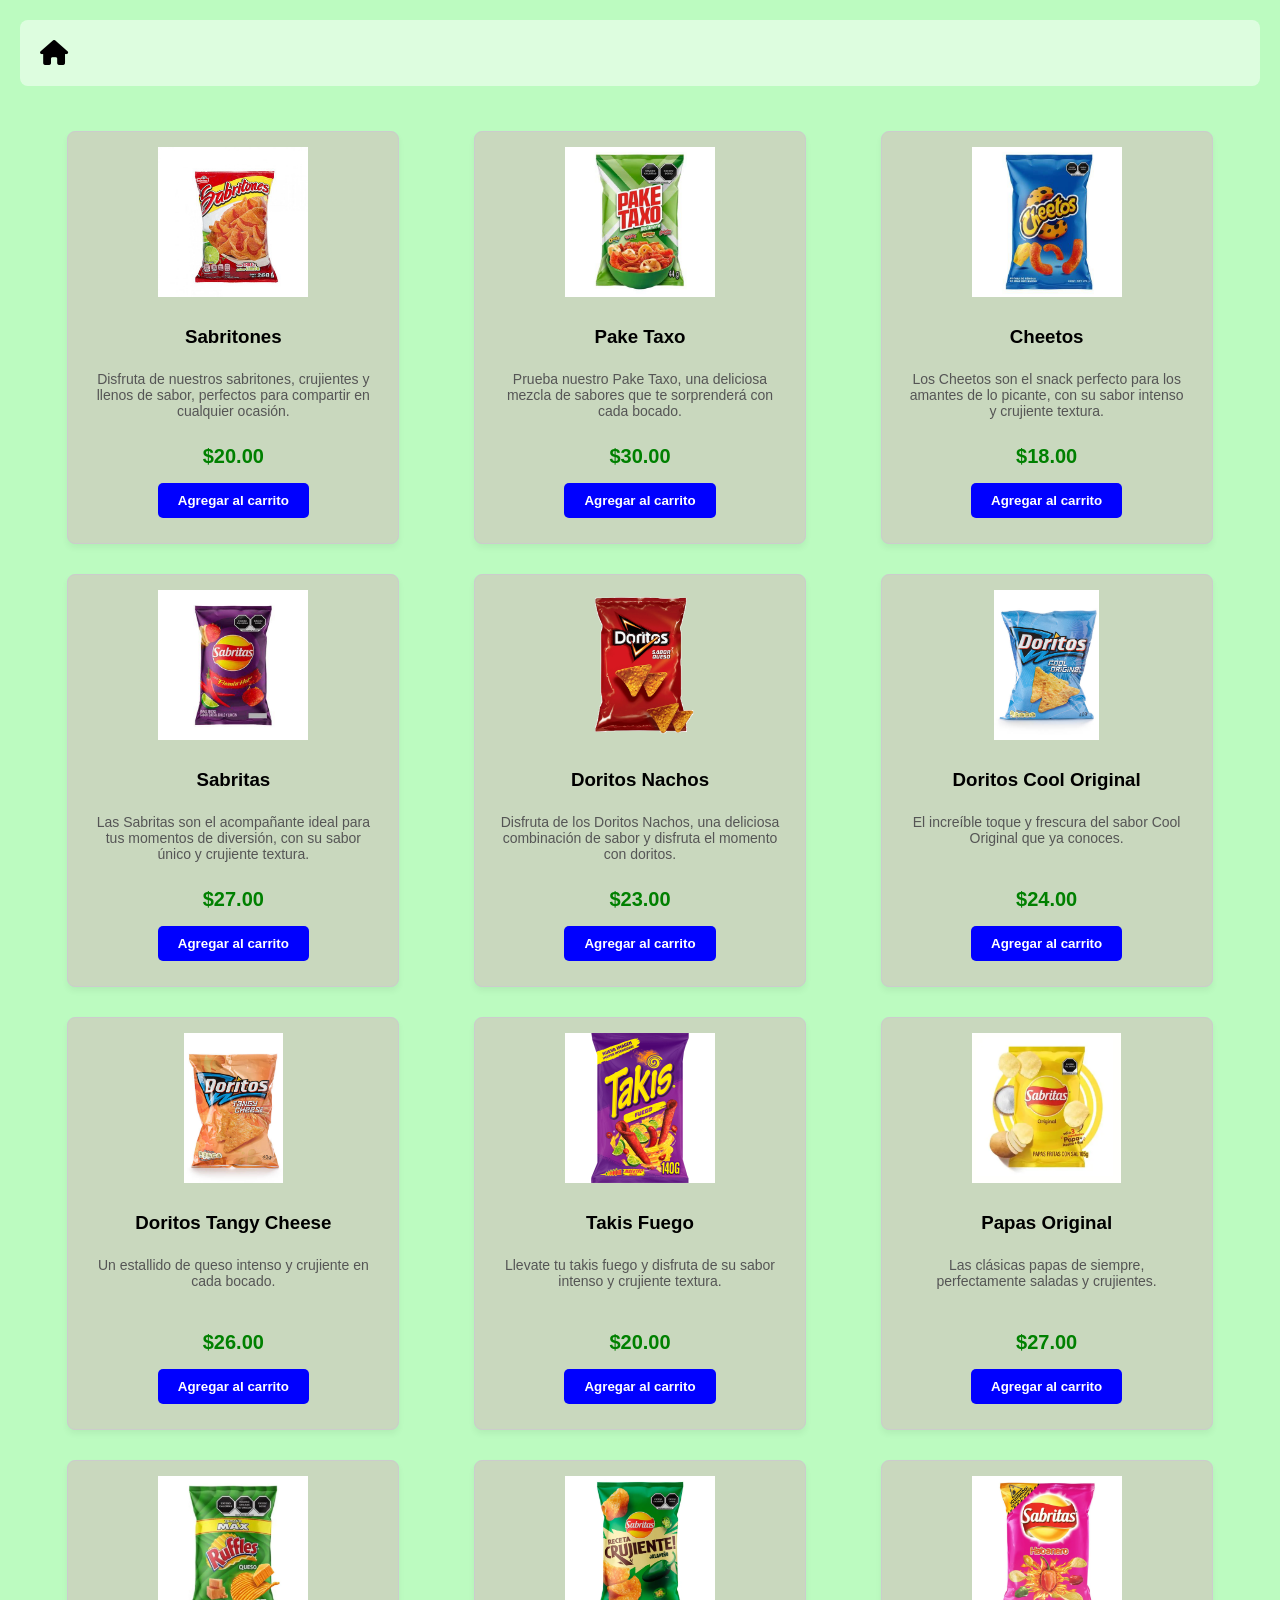
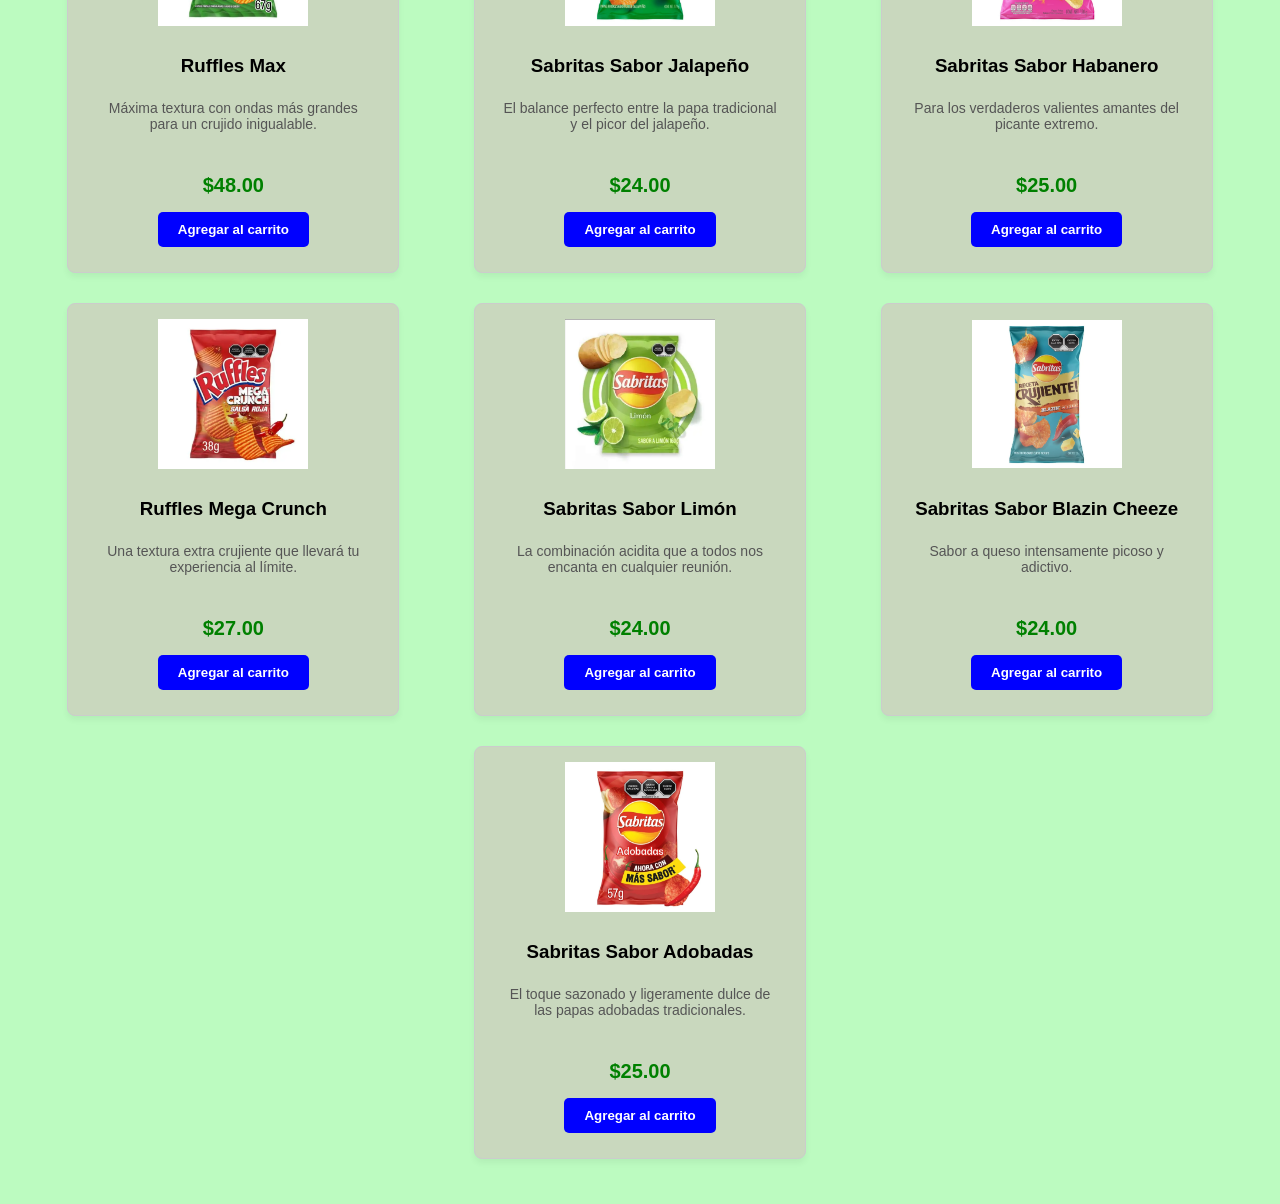
<file: Botanas.html>
<!DOCTYPE html>
<html lang="es">
<head>
    <meta charset="UTF-8">
    <meta name="viewport" content="width=device-width, initial-scale=1.0">
    <title>Botanas</title>
    <!-- Font Awesome para los iconos -->
    <link rel="stylesheet" href="https://cdnjs.cloudflare.com/ajax/libs/font-awesome/6.0.0/css/all.min.css">

    <style>
        .contenedor-productos {
            display: flex;
            flex-wrap: wrap;
            justify-content: space-around;
            padding: 10px;
        }
        .tarjeta {
            width: 300px;
            border: 1px solid #ccc;
            border-radius: 8px;
            margin: 15px;
            padding: 15px;
            background-color: #c9d8be;
            box-shadow: 0 4px 6px rgba(0, 0, 0, 0.05);
            transition: transform 0.3s ease, box-shadow 0.3s ease;
        }
        .tarjeta:hover {
            transform: translateY(-8px);
            box-shadow: 0 10px 20px rgba(0, 0, 0, 0.2);
        }
        .tarjeta img {
            width: 50%;
            height: 150px;
            object-fit: contain;
            display: block;
            margin: auto;
        }
        .contenido {
            text-align: center;
            padding: 10px;
        }
        .contenido h3 {
            min-height: 40px;
            margin: 10px 0;
            display: flex;
            align-items: center;
            justify-content: center;
            font-family: Arial, sans-serif;
        }
        .contenido p {
            font-size: 14px;
            color: #555;
            min-height: 60px;
        }
        .precio {
            font-size: 20px;
            color: green;
            font-weight: bold;
            display: block;
            margin-bottom: 15px;
        }
        .boton-carrito {
            background-color: blue;
            color: white;
            border: none;
            padding: 10px 20px;
            cursor: pointer;
            border-radius: 5px;
            font-weight: bold;
        }
        .boton-carrito:hover {
            background-color: darkblue;
        }
    </style>
</head>
<body style="background-color: #27f5354f; margin: 0; padding: 20px; font-family: Arial, sans-serif;">
    
    <nav style="padding: 20px; background-color: rgba(255,255,255,0.5); margin-bottom: 20px; display: flex; align-items: center; border-radius: 8px;">
        <a href="Mi Pagina.html" title="Ir al Inicio" style="text-decoration: none;">
            <i class="fas fa-home" style="font-size: 25px; color: black;"></i>
        </a>
    </nav>

    <div class="contenedor-productos">
        
        <!-- 1. Sabritones -->
        <div class="tarjeta">
            <img src="sabrita.jpg" alt="Sabritones">
            <div class="contenido">
                <h3>Sabritones</h3>
                <p>Disfruta de nuestros sabritones, crujientes y llenos de sabor, perfectos para compartir en cualquier ocasión.</p>
                <span class="precio">$20.00</span>
                <button class="boton-carrito" onclick="agregarAlCarrito('Sabritones', 20.00, 'sabrita.jpg', 'Disfruta de nuestros sabritones, crujientes y llenos de sabor, perfectos para compartir en cualquier ocasión.')">Agregar al carrito</button>
            </div>
        </div>

        <!-- 2. Pake Taxo -->
        <div class="tarjeta">
            <img src="pake taxo.jpg" alt="Pake Taxo">
            <div class="contenido">
                <h3>Pake Taxo</h3>
                <p>Prueba nuestro Pake Taxo, una deliciosa mezcla de sabores que te sorprenderá con cada bocado.</p>
                <span class="precio">$30.00</span>
                <button class="boton-carrito" onclick="agregarAlCarrito('Pake Taxo', 30.00, 'pake taxo.jpg', 'Prueba nuestro Pake Taxo, una deliciosa mezcla de sabores que te sorprenderá con cada bocado.')">Agregar al carrito</button>
            </div>
        </div>

        <!-- 3. Cheetos -->
        <div class="tarjeta">
            <img src="cheetos.jpg" alt="Cheetos">
            <div class="contenido">
                <h3>Cheetos</h3>
                <p>Los Cheetos son el snack perfecto para los amantes de lo picante, con su sabor intenso y crujiente textura.</p>
                <span class="precio">$18.00</span>
                <button class="boton-carrito" onclick="agregarAlCarrito('Cheetos', 18.00, 'cheetos.jpg', 'Los Cheetos son el snack perfecto para los amantes de lo picante, con su sabor intenso y crujiente textura.')">Agregar al carrito</button>
            </div>
        </div>

        <!-- 4. Sabritas -->
        <div class="tarjeta">
            <img src="sabritas.jpg" alt="Sabritas">
            <div class="contenido">
                <h3>Sabritas</h3>
                <p>Las Sabritas son el acompañante ideal para tus momentos de diversión, con su sabor único y crujiente textura.</p>
                <span class="precio">$27.00</span>
                <button class="boton-carrito" onclick="agregarAlCarrito('Sabritas', 27.00, 'sabritas.jpg', 'Las Sabritas son el acompañante ideal para tus momentos de diversión, con su sabor único y crujiente textura.')">Agregar al carrito</button>
            </div>
        </div>

        <!-- 5. Doritos Nachos -->
        <div class="tarjeta">
            <img src="doritos.png" alt="Doritos Nachos">
            <div class="contenido">
                <h3>Doritos Nachos</h3>
                <p>Disfruta de los Doritos Nachos, una deliciosa combinación de sabor y disfruta el momento con doritos.</p>
                <span class="precio">$23.00</span>
                <button class="boton-carrito" onclick="agregarAlCarrito('Doritos Nachos', 23.00, 'doritos.png', 'Disfruta de los Doritos Nachos, una deliciosa combinación de sabor y disfruta el momento con doritos.')">Agregar al carrito</button>
            </div>
        </div>

        <!-- 6. Doritos Cool Original -->
        <div class="tarjeta">
            <img src="doritos cool original.png" alt="Doritos Cool Original">
            <div class="contenido">
                <h3>Doritos Cool Original</h3>
                <p>El increíble toque y frescura del sabor Cool Original que ya conoces.</p>
                <span class="precio">$24.00</span>
                <button class="boton-carrito" onclick="agregarAlCarrito('Doritos Cool Original', 24.00, 'doritos cool original.png', 'El increíble toque y frescura del sabor Cool Original que ya conoces.')">Agregar al carrito</button>
            </div>
        </div>

        <!-- 7. Doritos Tangy Cheese -->
        <div class="tarjeta">
            <img src="doritos tangy cheese.png" alt="Doritos Tangy Cheese">
            <div class="contenido">
                <h3>Doritos Tangy Cheese</h3>
                <p>Un estallido de queso intenso y crujiente en cada bocado.</p>
                <span class="precio">$26.00</span>
                <button class="boton-carrito" onclick="agregarAlCarrito('Doritos Tangy Cheese', 26.00, 'doritos tangy cheese.png', 'Un estallido de queso intenso y crujiente en cada bocado.')">Agregar al carrito</button>
            </div>
        </div>

        <!-- 8. Takis Fuego -->
        <div class="tarjeta">
            <img src="takis.jpg" alt="Takis Fuego">
            <div class="contenido">
                <h3>Takis Fuego</h3>
                <p>Llevate tu takis fuego y disfruta de su sabor intenso y crujiente textura.</p>
                <span class="precio">$20.00</span>
                <button class="boton-carrito" onclick="agregarAlCarrito('Takis Fuego', 20.00, 'takis.jpg', 'Llevate tu takis fuego y disfruta de su sabor intenso y crujiente textura.')">Agregar al carrito</button>
            </div>
        </div>

        <!-- 9. Papas Original -->
        <div class="tarjeta">
            <img src="papas original.png" alt="Papas Original">
            <div class="contenido">
                <h3>Papas Original</h3>
                <p>Las clásicas papas de siempre, perfectamente saladas y crujientes.</p>
                <span class="precio">$27.00</span>
                <button class="boton-carrito" onclick="agregarAlCarrito('Papas Original', 27.00, 'papas original.png', 'Las clásicas papas de siempre, perfectamente saladas y crujientes.')">Agregar al carrito</button>
            </div>
        </div>

        <!-- 10. Ruffles Max -->
        <div class="tarjeta">
            <img src="ruffles max.png" alt="Ruffles Max">
            <div class="contenido">
                <h3>Ruffles Max</h3>
                <p>Máxima textura con ondas más grandes para un crujido inigualable.</p>
                <span class="precio">$48.00</span>
                <button class="boton-carrito" onclick="agregarAlCarrito('Ruffles Max', 48.00, 'ruffles max.png', 'Máxima textura con ondas más grandes para un crujido inigualable.')">Agregar al carrito</button>
            </div>
        </div>

        <!-- 11. Sabritas Sabor Jalapeño -->
        <div class="tarjeta">
            <img src="jalapeño.png" alt="Sabritas Sabor Jalapeño">
            <div class="contenido">
                <h3>Sabritas Sabor Jalapeño</h3>
                <p>El balance perfecto entre la papa tradicional y el picor del jalapeño.</p>
                <span class="precio">$24.00</span>
                <button class="boton-carrito" onclick="agregarAlCarrito('Sabritas Sabor Jalapeño', 24.00, 'jalapeño.png', 'El balance perfecto entre la papa tradicional y el picor del jalapeño.')">Agregar al carrito</button>
            </div>
        </div>

        <!-- 12. Sabritas Sabor Habanero -->
        <div class="tarjeta">
            <img src="abanero.png" alt="Sabritas Sabor Habanero">
            <div class="contenido">
                <h3>Sabritas Sabor Habanero</h3>
                <p>Para los verdaderos valientes amantes del picante extremo.</p>
                <span class="precio">$25.00</span>
                <button class="boton-carrito" onclick="agregarAlCarrito('Sabritas Sabor Habanero', 25.00, 'abanero.png', 'Para los verdaderos valientes amantes del picante extremo.')">Agregar al carrito</button>
            </div>
        </div>

        <!-- 13. Ruffles Mega Crunch -->
        <div class="tarjeta">
            <img src="rufles mega crunch.png" alt="Ruffles Mega Crunch">
            <div class="contenido">
                <h3>Ruffles Mega Crunch</h3>
                <p>Una textura extra crujiente que llevará tu experiencia al límite.</p>
                <span class="precio">$27.00</span>
                <button class="boton-carrito" onclick="agregarAlCarrito('Ruffles Mega Crunch', 27.00, 'rufles mega crunch.png', 'Una textura extra crujiente que llevará tu experiencia al límite.')">Agregar al carrito</button>
            </div>
        </div>

        <!-- 14. Sabritas Sabor Limón -->
        <div class="tarjeta">
            <img src="sabor limon.png" alt="Sabritas Sabor Limón">
            <div class="contenido">
                <h3>Sabritas Sabor Limón</h3>
                <p>La combinación acidita que a todos nos encanta en cualquier reunión.</p>
                <span class="precio">$24.00</span>
                <button class="boton-carrito" onclick="agregarAlCarrito('Sabritas Sabor Limón', 24.00, 'sabor limon.png', 'La combinación acidita que a todos nos encanta en cualquier reunión.')">Agregar al carrito</button>
            </div>
        </div>

        <!-- 15. Sabritas Sabor Blazin Cheeze -->
        <div class="tarjeta">
            <img src="blazin cheeze.png" alt="Sabritas Sabor Blazin Cheeze">
            <div class="contenido">
                <h3>Sabritas Sabor Blazin Cheeze</h3>
                <p>Sabor a queso intensamente picoso y adictivo.</p>
                <span class="precio">$24.00</span>
                <button class="boton-carrito" onclick="agregarAlCarrito('Sabritas Sabor Blazin Cheeze', 24.00, 'blazin cheeze.png', 'Sabor a queso intensamente picoso y adictivo.')">Agregar al carrito</button>
            </div>
        </div>

        <!-- 16. Sabritas Sabor Adobadas -->
        <div class="tarjeta">
            <img src="adobadas.png" alt="Sabritas Sabor Adobadas">
            <div class="contenido">
                <h3>Sabritas Sabor Adobadas</h3>
                <p>El toque sazonado y ligeramente dulce de las papas adobadas tradicionales.</p>
                <span class="precio">$25.00</span>
                <button class="boton-carrito" onclick="agregarAlCarrito('Sabritas Sabor Adobadas', 25.00, 'adobadas.png', 'El toque sazonado y ligeramente dulce de las papas adobadas tradicionales.')">Agregar al carrito</button>
            </div>
        </div>

    </div>

    <script>
        function agregarAlCarrito(nombre, precio, imagen, descripcion) {
            let carrito = JSON.parse(localStorage.getItem('carrito')) || [];
            let productoExistente = carrito.find(item => item.nombre === nombre);

            if (productoExistente) {
                productoExistente.cantidad++;
            } else {
                carrito.push({ 
                    nombre: nombre, 
                    precio: precio, 
                    imagen: imagen, 
                    descripcion: descripcion, 
                    cantidad: 1 
                });
            }

            localStorage.setItem('carrito', JSON.stringify(carrito));
            window.location.href = "carrito.html";
        }
    </script>
</body>
</html>
</file>
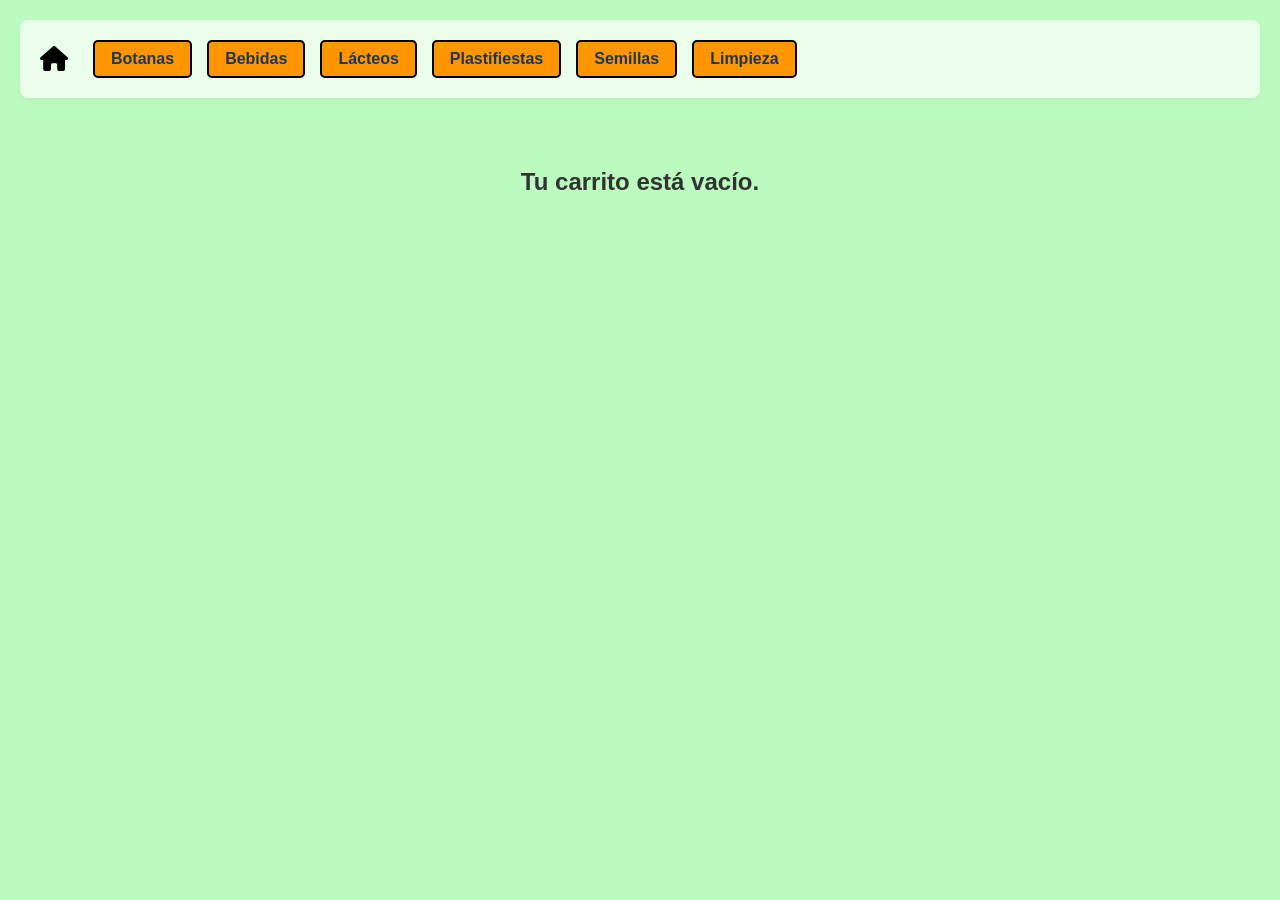
<file: carrito.html>
<!DOCTYPE html>
<html lang="es">
<head>
    <meta charset="UTF-8">
    <meta name="viewport" content="width=device-width, initial-scale=1.0">
    <title>Carrito de Compras - Don Cheto El Abarrotero</title>
    <link rel="stylesheet" href="https://cdnjs.cloudflare.com/ajax/libs/font-awesome/6.0.0/css/all.min.css">
    
    <style>
        nav { 
            padding: 20px; 
            background-color: rgba(255,255,255,0.7); 
            margin-bottom: 20px; 
            display: flex; 
            align-items: center; 
            gap: 15px; 
            flex-wrap: wrap; 
            border-radius: 8px; 
            box-shadow: 0 2px 5px rgba(0,0,0,0.05);
        }
        .btn-navegacion { 
            background-color: rgb(255, 149, 0); 
            color: #1a365d; 
            font-size: 16px; 
            text-decoration: none; 
            font-weight: bold; 
            border: 2px solid #000; 
            font-family: Arial, sans-serif; 
            padding: 8px 16px; 
            border-radius: 5px;
        }
        

        .contenedor-resumen-pago {
            display: flex;
            flex-direction: column;
            gap: 20px;
            max-width: 450px;
            margin: 20px auto;
            font-family: Arial, sans-serif;
        }
        .seccion-total, .seccion-pago { 
            text-align: center; 
            background-color: #fff; 
            padding: 20px; 
            border-radius: 10px; 
            box-shadow: 0 4px 10px rgba(0,0,0,0.1); 
        }
        .precio-final { font-size: 32px; color: green; font-weight: bold; }

        .opciones-pago { display: flex; flex-direction: column; gap: 12px; margin: 20px 0; }
        .opcion-radio {
            display: flex; align-items: center; gap: 10px; padding: 12px;
            border: 2px solid #ccc; border-radius: 8px; cursor: pointer; font-weight: bold;
        }
        
        .btn-pagar {
            background-color: #27f535; color: #1a365d; border: 2px solid #1a365d;
            padding: 12px 24px; font-size: 18px; font-weight: bold; border-radius: 8px;
            cursor: pointer; width: 100%;
        }

        .carrito-contenedor { display: flex; flex-wrap: wrap; gap: 20px; justify-content: center; font-family: Arial, sans-serif; padding: 10px; }
        .producto { border: 2px solid #ccc; border-radius: 15px; padding: 20px; background-color: #f9f9f9; width: 220px; text-align: center; }
        .producto img { width: 130px; height: 130px; object-fit: contain; border-radius: 10px; }
        .producto h3 { font-size: 18px; margin: 10px 0; color: #333; height: 44px; display: flex; align-items: center; justify-content: center; }
        .btn-cantidad { color: green; background-color: #fff; border: 1px solid green; cursor: pointer; font-size: 20px; padding: 2px 12px; border-radius: 5px; }
        .producto-span { font-size: 22px; color: blue; font-weight: bold; margin: 0 10px; }
        .btn-eliminar { background-color: red; color: white; border: none; padding: 10px 20px; cursor: pointer; border-radius: 5px; width: 100%; margin-top: 10px; font-weight: bold;}
    </style>
</head>
<body style="background-color: #27f5354f; margin: 0; padding: 20px;">
    
    <nav>
        <a href="Mi Pagina.html" title="Ir al Inicio"><i class="fas fa-home" style="font-size: 25px; color: black; margin-right: 10px;"></i></a>
        <a href="botanas.html" class="btn-navegacion">Botanas</a>
        <a href="bebidas.html" class="btn-navegacion">Bebidas</a>
        <a href="lácteos.html" class="btn-navegacion">Lácteos</a>
        <a href="plastifiestas.html" class="btn-navegacion">Plastifiestas</a>
        <a href="semillas.html" class="btn-navegacion">Semillas</a>
        <a href="limpieza.html" class="btn-navegacion">Limpieza</a>
    </nav>

    <div class="contenedor-resumen-pago" id="modulo-pago">
        <div class="seccion-total">
            <h2>Total de tu Compra:</h2>
            <span class="precio-final" id="gran-total">$0.00</span>
        </div>

        <div class="seccion-pago" id="formulario-pago">
            <h3>Selecciona tu Método de Pago:</h3>
            <div class="opciones-pago">
                <label class="opcion-radio">
                    <input type="radio" name="metodo_pago" value="efectivo" checked>
                    <i class="fas fa-money-bill-wave" style="color: green;"></i> <span>Pago en Efectivo (Contra Entrega)</span>
                </label>
                <label class="opcion-radio">
                    <input type="radio" name="metodo_pago" value="transferencia">
                    <i class="fas fa-university" style="color: #0056b3;"></i> <span>Transferencia SPEI</span>
                </label>
                <label class="opcion-radio">
                    <input type="radio" name="metodo_pago" value="tarjeta">
                    <i class="fas fa-credit-card" style="color: #ff5733;"></i> <span>Pago con Tarjeta</span>
                </label>
            </div>
            <button class="btn-pagar" onclick="procesarCompra()">
                <i class="fas fa-shopping-bag"></i> Finalizar Pedido
            </button>
        </div>
    </div>

    <div class="carrito-contenedor" id="carrito-contenedor"></div>

    <script>
        function renderizarCarrito() {
            const contenedor = document.getElementById('carrito-contenedor');
            const moduloPago = document.getElementById('modulo-pago');
            
            // Leemos la memoria del navegador
            let carrito = JSON.parse(localStorage.getItem('carrito')) || [];
            
            if(carrito.length === 0) {
                contenedor.innerHTML = "<h2 style='font-family:Arial; color:#333; text-align:center; width:100%; margin-top:40px;'>Tu carrito está vacío.</h2>";
                document.getElementById('gran-total').textContent = "$0.00";
                moduloPago.style.display = "none"; 
                return;
            }

            moduloPago.style.display = "flex"; 
            contenedor.innerHTML = ""; 
            let granTotal = 0;

            carrito.forEach((producto, index) => {
                // Forzamos conversión a números por si acaso se guardaron como texto
                let precioN = parseFloat(producto.precio) || 0;
                let cantidadN = parseInt(producto.cantidad) || 1;
                
                let totalPorProducto = precioN * cantidadN;
                granTotal += totalPorProducto;

                contenedor.innerHTML += `
                    <div class="producto">
                        <img src="${producto.imagen}" alt="${producto.nombre}">
                        <h3>${producto.nombre}</h3>
                        <button class="btn-cantidad" onclick="cambiarCantidad(${index}, -1)">-</button>
                        <span class="producto-span">${cantidadN}</span>
                        <button class="btn-cantidad" onclick="cambiarCantidad(${index}, 1)">+</button>
                        <p><strong>Total: $${totalPorProducto.toFixed(2)}</strong></p>
                        <button class="btn-eliminar" onclick="eliminarProducto(${index})">Eliminar</button>
                    </div>
                `;
            });

            document.getElementById('gran-total').textContent = `$${granTotal.toFixed(2)}`;
        }

        function cambiarCantidad(index, cambio) {
            let carrito = JSON.parse(localStorage.getItem('carrito'));
            carrito[index].cantidad += cambio;
            if(carrito[index].cantidad < 1) carrito[index].cantidad = 1;
            localStorage.setItem('carrito', JSON.stringify(carrito));
            renderizarCarrito();
        }

        // Corregido: Elimina el índice exacto y actualiza la pantalla de forma inmediata
        function eliminarProducto(index) {
            let carrito = JSON.parse(localStorage.getItem('carrito')) || [];
            carrito.splice(index, 1);
            localStorage.setItem('carrito', JSON.stringify(carrito));
            renderizarCarrito();
        }

        function procesarCompra() {
            const metodoSeleccionado = document.querySelector('input[name="metodo_pago"]:checked').value;
            const total = document.getElementById('gran-total').textContent;

            if(metodoSeleccionado === 'efectivo') {
                alert(`¡Pedido Confirmado!\nSu total es de ${total}. Pagará en efectivo al recibir su mercancía.`);
            } else {
                alert(`¡Pedido Registrado!\nPor favor, realice la transferencia de ${total} a la cuenta de Don Cheto.\n¡Gracias por su compra!`);
            }

            localStorage.removeItem('carrito');
            window.location.href = "pago-exitoso.html";
        }

        renderizarCarrito();
    </script>
</body>
</html>
</file>
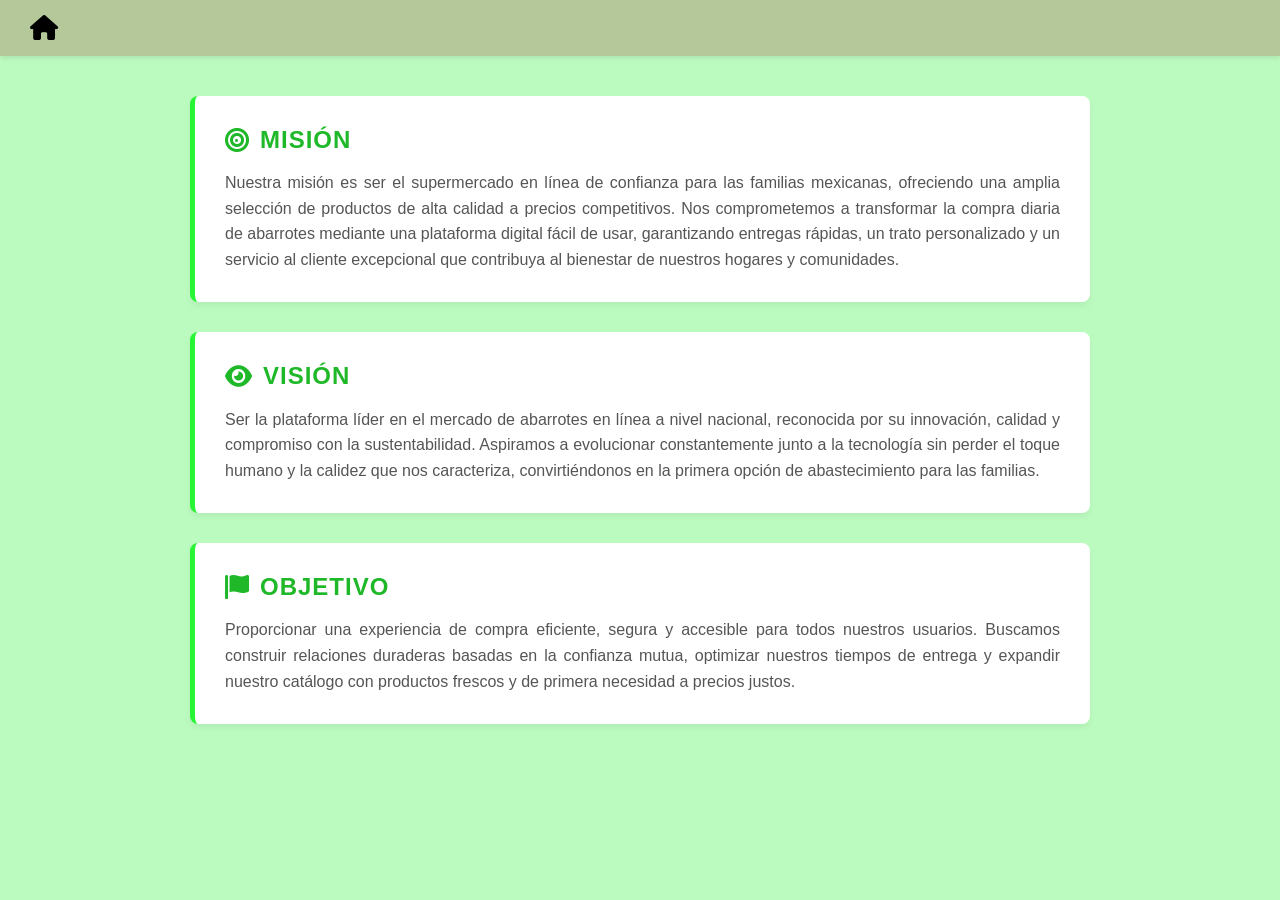
<file: conocenos.html>
<!DOCTYPE html>
<html lang="es">
<head>
    <meta charset="UTF-8">
    <meta name="viewport" content="width=device-width, initial-scale=1.0">
    <title>Conócenos - Botanas y Abarrotes</title>
    <!-- Font Awesome para iconos -->
    <link rel="stylesheet" href="https://cdnjs.cloudflare.com/ajax/libs/font-awesome/6.0.0/css/all.min.css">
    <style>
        /* Estilos generales */
        body {
            font-family: 'Segoe UI', Tahoma, Geneva, Verdana, sans-serif;
            background-color: #27f5354f; /* Verde muy claro, limpio y profesional */
            margin: 0;
            padding: 0;
            color: #333333;
        }

        /* Barra de navegación */
        nav {
            padding: 15px 30px;
            background-color: #b4c89a;
            box-shadow: 0 2px 5px rgba(0,0,0,0.1);
            display: flex;
            align-items: center;
        }

        nav a {
            text-decoration: none;
            color: black; /* Color verde llamativo */
            transition: color 0.3s;
        }

        nav a:hover {
            color: #1eb828;
        }

        /* Contenedor principal */
        .container {
            max-width: 900px;
            margin: 40px auto;
            padding: 0 20px;
        }

        /* Tarjetas de contenido */
        .card {
            background-color: #ffffff;
            border-radius: 8px;
            padding: 30px;
            margin-bottom: 30px;
            box-shadow: 0 4px 6px rgba(0,0,0,0.05);
            border-left: 5px solid #27f535; /* Detalle verde al costado */
        }

        /* Títulos */
        .card h1 {
            font-size: 24px;
            color: #1eb828;
            margin-top: 0;
            display: flex;
            align-items: center;
            gap: 10px;
            text-transform: uppercase;
            letter-spacing: 1px;
        }

        /* Textos */
        .card p {
            text-align: justify;
            line-height: 1.6;
            font-size: 16px;
            color: #555555;
            margin-bottom: 0;
        }
    </style>
</head>
<body>

    <!-- Navegación -->
    <nav>
        <a href="Mi Pagina.html" title="Ir al Inicio">
            <i class="fas fa-home" style="font-size: 25px;"></i>
        </a>
    </nav>

    <!-- Contenido Principal -->
    <div class="container">

        <!-- Misión -->
        <div class="card">
            <h1><i class="fas fa-bullseye"></i> Misión</h1>
            <p>
                Nuestra misión es ser el supermercado en línea de confianza para las familias mexicanas, ofreciendo una amplia selección de productos de alta calidad a precios competitivos. Nos comprometemos a transformar la compra diaria de abarrotes mediante una plataforma digital fácil de usar, garantizando entregas rápidas, un trato personalizado y un servicio al cliente excepcional que contribuya al bienestar de nuestros hogares y comunidades.
            </p>
        </div>

        <!-- Visión -->
        <div class="card">
            <h1><i class="fas fa-eye"></i> Visión</h1>
            <p>
                Ser la plataforma líder en el mercado de abarrotes en línea a nivel nacional, reconocida por su innovación, calidad y compromiso con la sustentabilidad. Aspiramos a evolucionar constantemente junto a la tecnología sin perder el toque humano y la calidez que nos caracteriza, convirtiéndonos en la primera opción de abastecimiento para las familias.
            </p>
        </div>

        <!-- Objetivo -->
        <div class="card">
            <h1><i class="fas fa-flag"></i> Objetivo</h1>
            <p>
                Proporcionar una experiencia de compra eficiente, segura y accesible para todos nuestros usuarios. Buscamos construir relaciones duraderas basadas en la confianza mutua, optimizar nuestros tiempos de entrega y expandir nuestro catálogo con productos frescos y de primera necesidad a precios justos.
            </p>
        </div>

    </div>

</body>
</html>
</file>
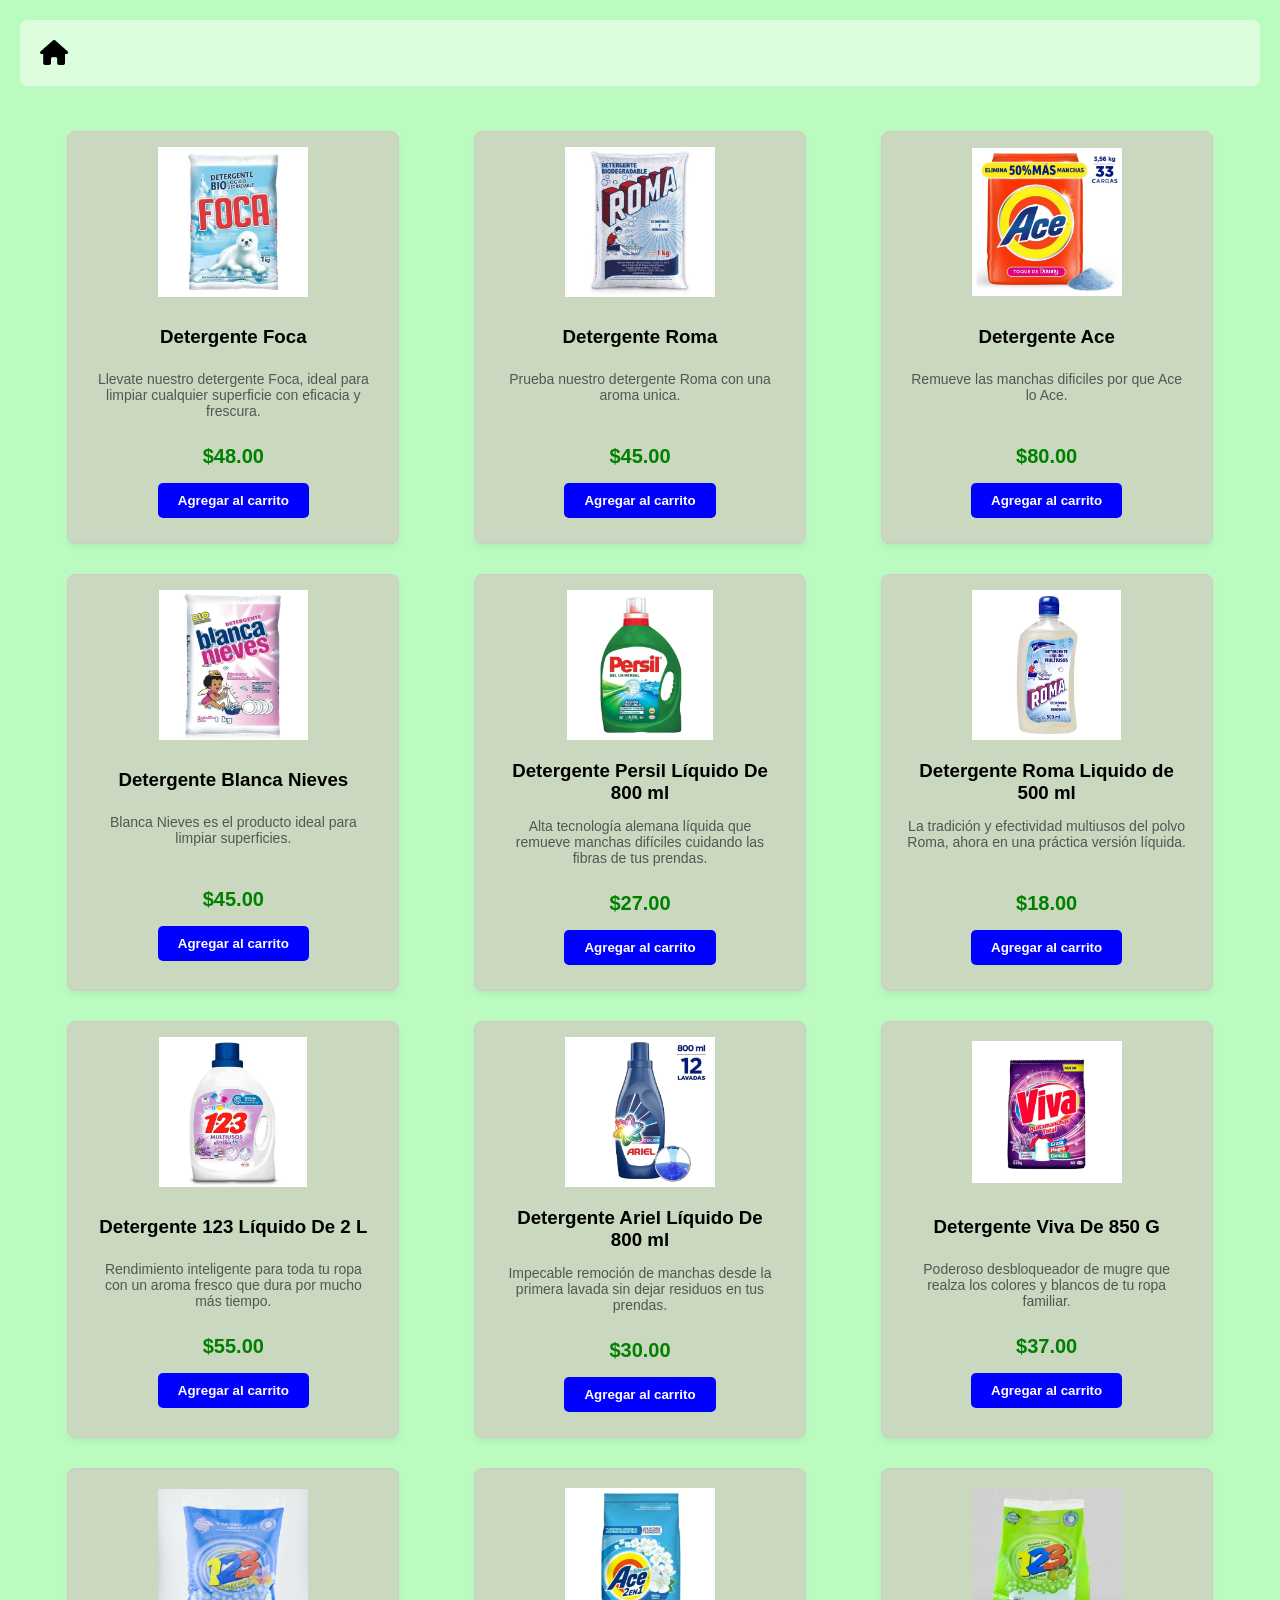
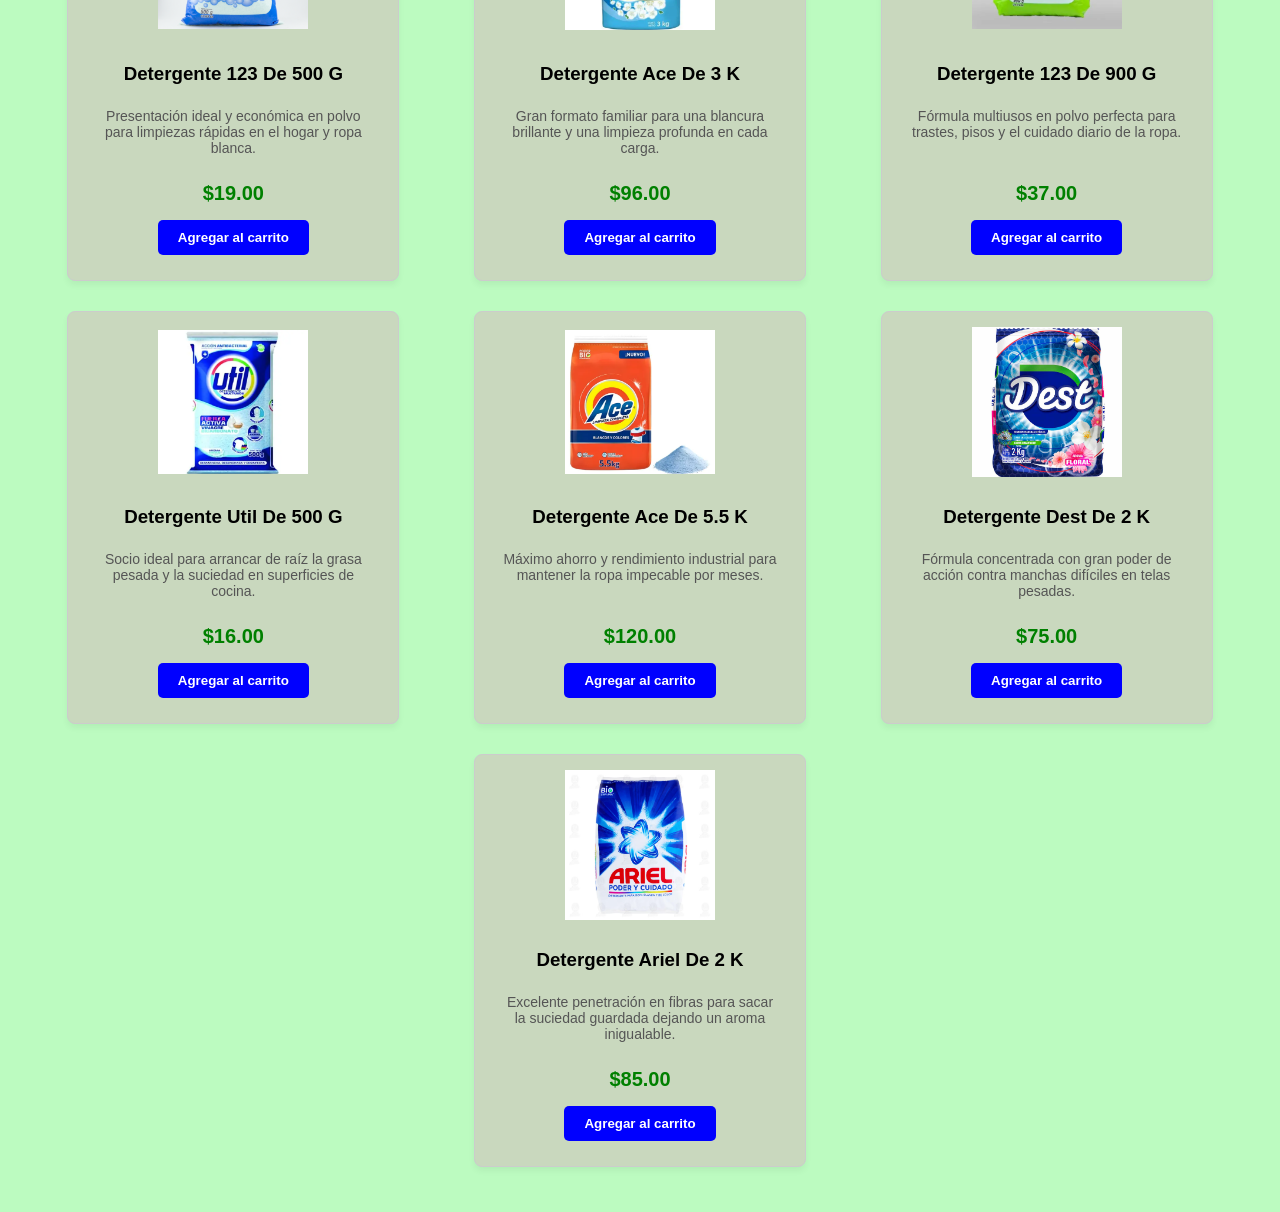
<file: limpieza.html>
<!DOCTYPE html>
<html lang="es">
<head>
    <meta charset="UTF-8">
    <meta name="viewport" content="width=device-width, initial-scale=1.0">
    <title>Limpieza</title>
    <!-- Font Awesome para los iconos -->
    <link rel="stylesheet" href="https://cdnjs.cloudflare.com/ajax/libs/font-awesome/6.0.0/css/all.min.css">
    
    <style>
        .contenedor-productos {
            display: flex;
            flex-wrap: wrap;
            justify-content: space-around;
            padding: 10px;
        }
        .tarjeta {
            width: 300px;
            border: 1px solid #ccc;
            border-radius: 8px;
            margin: 15px;
            padding: 15px;
            background-color: #c9d8be;
            box-shadow: 0 4px 6px rgba(0, 0, 0, 0.05);
            transition: transform 0.3s ease, box-shadow 0.3s ease;
        }
        .tarjeta:hover {
            transform: translateY(-8px);
            box-shadow: 0 10px 20px rgba(0, 0, 0, 0.2);
        }
        .tarjeta img {
            width: 50%;
            height: 150px;
            object-fit: contain;
            display: block;
            margin: auto;
        }
        .contenido {
            text-align: center;
            padding: 10px;
        }
        .contenido h3 {
            min-height: 40px;
            margin: 10px 0;
            display: flex;
            align-items: center;
            justify-content: center;
            font-family: Arial, sans-serif;
        }
        .contenido p {
            font-size: 14px;
            color: #555;
            min-height: 60px;
        }
        .precio {
            font-size: 20px;
            color: green;
            font-weight: bold;
            display: block;
            margin-bottom: 15px;
        }
        .boton-carrito {
            background-color: blue;
            color: white;
            border: none;
            padding: 10px 20px;
            cursor: pointer;
            border-radius: 5px;
            font-weight: bold;
        }
        .boton-carrito:hover {
            background-color: darkblue;
        }
    </style>
</head>
<body style="background-color: #27f5354f; margin: 0; padding: 20px; font-family: Arial, sans-serif;">
    
    <!-- Barra de Navegación -->
    <nav style="padding: 20px; background-color: rgba(255,255,255,0.5); margin-bottom: 20px; display: flex; align-items: center; border-radius: 8px;">
        <a href="Mi Pagina.html" title="Ir al Inicio" style="text-decoration: none;">
            <i class="fas fa-home" style="font-size: 25px; color: black;"></i>
        </a>
    </nav>

    <!-- Contenedor con los 16 Productos de Limpieza -->
    <div class="contenedor-productos">
        
        <!-- 1. Detergente Foca -->
        <div class="tarjeta">
            <img src="foca.jpg" alt="detergente foca">
            <div class="contenido">
                <h3>Detergente Foca</h3>
                <p>Llevate nuestro detergente Foca, ideal para limpiar cualquier superficie con eficacia y frescura.</p>
                <span class="precio">$48.00</span>
                <button class="boton-carrito" onclick="agregarAlCarrito('Detergente Foca', 48.00, 'foca.jpg', 'Llevate nuestro detergente Foca, ideal para limpiar cualquier superficie con eficacia y frescura.')">Agregar al carrito</button>
            </div>
        </div>

        <!-- 2. Detergente Roma -->
        <div class="tarjeta">
            <img src="roma.jpg" alt="detergente roma">
            <div class="contenido">
                <h3>Detergente Roma</h3>
                <p>Prueba nuestro detergente Roma con una aroma unica.</p>
                <span class="precio">$45.00</span>
                <button class="boton-carrito" onclick="agregarAlCarrito('Detergente Roma', 45.00, 'roma.jpg', 'Prueba nuestro detergente Roma con una aroma unica.')">Agregar al carrito</button>
            </div>
        </div>

        <!-- 3. Detergente Ace -->
        <div class="tarjeta">
            <img src="ace.png" alt="detergente ace">
            <div class="contenido">
                <h3>Detergente Ace</h3>
                <p>Remueve las manchas dificiles por que Ace lo Ace.</p>
                <span class="precio">$80.00</span>
                <button class="boton-carrito" onclick="agregarAlCarrito('Detergente Ace', 80.00, 'ace.png', 'Remueve las manchas dificiles por que Ace lo Ace.')">Agregar al carrito</button>
            </div>
        </div>

        <!-- 4. Detergente Blanca Nieves -->
        <div class="tarjeta">
            <img src="blanca nieves.png" alt="detergente blanca nieves">
            <div class="contenido">
                <h3>Detergente Blanca Nieves</h3>
                <p>Blanca Nieves es el producto ideal para limpiar superficies.</p>
                <span class="precio">$45.00</span>
                <button class="boton-carrito" onclick="agregarAlCarrito('Detergente Blanca Nieves', 45.00, 'blanca nieves.png', 'Blanca Nieves es el producto ideal para limpiar superficies.')">Agregar al carrito</button>
            </div>
        </div>

        <!-- 5. Detergente Persil Líquido -->
        <div class="tarjeta">
            <img src="persil liquido.png" alt="detergente persil liquido">
            <div class="contenido">
                <h3>Detergente Persil Líquido De 800 ml</h3>
                <p>Alta tecnología alemana líquida que remueve manchas difíciles cuidando las fibras de tus prendas.</p>
                <span class="precio">$27.00</span>
                <button class="boton-carrito" onclick="agregarAlCarrito('Detergente Persil Líquido De 800 ml', 27.00, 'persil liquido.png', 'Alta tecnología alemana líquida que remueve manchas difíciles cuidando las fibras de tus prendas.')">Agregar al carrito</button>
            </div>
        </div>

        <!-- 6. Detergente Roma Liquido -->
        <div class="tarjeta">
            <img src="roma liquido.png" alt="detergente roma liquido">
            <div class="contenido">
                <h3>Detergente Roma Liquido de 500 ml</h3>
                <p>La tradición y efectividad multiusos del polvo Roma, ahora en una práctica versión líquida.</p>
                <span class="precio">$18.00</span>
                <button class="boton-carrito" onclick="agregarAlCarrito('Detergente Roma Liquido de 500 ml', 18.00, 'roma liquido.png', 'La tradición y efectividad multiusos del polvo Roma, ahora en una práctica versión líquida.')">Agregar al carrito</button>
            </div>
        </div>

        <!-- 7. Detergente 123 Líquido -->
        <div class="tarjeta">
            <img src="1 2 3 liquido.png" alt="detergente 1 2 3 liquido">
            <div class="contenido">
                <h3>Detergente 123 Líquido De 2 L</h3>
                <p>Rendimiento inteligente para toda tu ropa con un aroma fresco que dura por mucho más tiempo.</p>
                <span class="precio">$55.00</span>
                <button class="boton-carrito" onclick="agregarAlCarrito('Detergente 123 Líquido De 2 L', 55.00, '1 2 3 liquido.png', 'Rendimiento inteligente para toda tu ropa con un aroma fresco que dura por mucho más tiempo.')">Agregar al carrito</button>
            </div>
        </div>

        <!-- 8. Detergente Ariel Líquido -->
        <div class="tarjeta">
            <img src="Ariel liquido.png" alt="detergente ariel liquido">
            <div class="contenido">
                <h3>Detergente Ariel Líquido De 800 ml</h3>
                <p>Impecable remoción de manchas desde la primera lavada sin dejar residuos en tus prendas.</p>
                <span class="precio">$30.00</span>
                <button class="boton-carrito" onclick="agregarAlCarrito('Detergente Ariel Líquido De 800 ml', 30.00, 'Ariel liquido.png', 'Impecable remoción de manchas desde la primera lavada sin dejar residuos en tus prendas.')">Agregar al carrito</button>
            </div>
        </div>

        <!-- 9. Detergente Viva -->
        <div class="tarjeta">
            <img src="Viva.png" alt="detergente viva">
            <div class="contenido">
                <h3>Detergente Viva De 850 G</h3>
                <p>Poderoso desbloqueador de mugre que realza los colores y blancos de tu ropa familiar.</p>
                <span class="precio">$37.00</span>
                <button class="boton-carrito" onclick="agregarAlCarrito('Detergente Viva De 850 G', 37.00, 'Viva.png', 'Poderoso desbloqueador de mugre que realza los colores y blancos de tu ropa familiar.')">Agregar al carrito</button>
            </div>
        </div>

        <!-- 10. Detergente 123 De 500 G -->
        <div class="tarjeta">
            <img src="1 2 3 De 500 G.png" alt="detergente 1 2 3 liquido">
            <div class="contenido">
                <h3>Detergente 123 De 500 G</h3>
                <p>Presentación ideal y económica en polvo para limpiezas rápidas en el hogar y ropa blanca.</p>
                <span class="precio">$19.00</span>
                <button class="boton-carrito" onclick="agregarAlCarrito('Detergente 123 De 500 G', 19.00, '1 2 3 De 500 G.png', 'Presentación ideal y económica en polvo para limpiezas rápidas en el hogar y ropa blanca.')">Agregar al carrito</button>
            </div>
        </div>

        <!-- 11. Detergente Ace De 3 K -->
        <div class="tarjeta">
            <img src="Ace de 3 K.png" alt="detergente ace de 3 kilos">
            <div class="contenido">
                <h3>Detergente Ace De 3 K</h3>
                <p>Gran formato familiar para una blancura brillante y una limpieza profunda en cada carga.</p>
                <span class="precio">$96.00</span>
                <button class="boton-carrito" onclick="agregarAlCarrito('Detergente Ace De 3 K', 96.00, 'Ace de 3 K.png', 'Gran formato familiar para una blancura brillante y una limpieza profunda en cada carga.')">Agregar al carrito</button>
            </div>
        </div>

        <!-- 12. Detergente 123 De 900 G -->
        <div class="tarjeta">
            <img src="123 De 900 G.png" alt="detergente 123 de 900 g">
            <div class="contenido">
                <h3>Detergente 123 De 900 G</h3>
                <p>Fórmula multiusos en polvo perfecta para trastes, pisos y el cuidado diario de la ropa.</p>
                <span class="precio">$37.00</span>
                <button class="boton-carrito" onclick="agregarAlCarrito('Detergente 123 De 900 G', 37.00, '123 De 900 G.png', 'Fórmula multiusos en polvo perfecta para trastes, pisos y el cuidado diario de la ropa.')">Agregar al carrito</button>
            </div>
        </div>

        <!-- 13. Detergente Util De 500 G -->
        <div class="tarjeta">
            <img src="Util.png" alt="detergente util de 500 g">
            <div class="contenido">
                <h3>Detergente Util De 500 G</h3>
                <p>Socio ideal para arrancar de raíz la grasa pesada y la suciedad en superficies de cocina.</p>
                <span class="precio">$16.00</span>
                <button class="boton-carrito" onclick="agregarAlCarrito('Detergente Util De 500 G', 16.00, 'Util.png', 'Socio ideal para arrancar de raíz la grasa pesada y la suciedad en superficies de cocina.')">Agregar al carrito</button>
            </div>
        </div>

        <!-- 14. Detergente Ace De 5.5 K -->
        <div class="tarjeta">
            <img src="Ace de 5.5 K.png" alt="detergente ace de 5.5 kilos">
            <div class="contenido">
                <h3>Detergente Ace De 5.5 K</h3>
                <p>Máximo ahorro y rendimiento industrial para mantener la ropa impecable por meses.</p>
                <span class="precio">$120.00</span>
                <button class="boton-carrito" onclick="agregarAlCarrito('Detergente Ace De 5.5 K', 120.00, 'Ace de 5.5 K.png', 'Máximo ahorro y rendimiento industrial para mantener la ropa impecable por meses.')">Agregar al carrito</button>
            </div>
        </div>

        <!-- 15. Detergente Dest De 2 K -->
        <div class="tarjeta">
            <img src="Dest de 2 K.png" alt="detergente dest de 2 kilos">
            <div class="contenido">
                <h3>Detergente Dest De 2 K</h3>
                <p>Fórmula concentrada con gran poder de acción contra manchas difíciles en telas pesadas.</p>
                <span class="precio">$75.00</span>
                <button class="boton-carrito" onclick="agregarAlCarrito('Detergente Dest De 2 K', 75.00, 'Dest de 2 K.png', 'Fórmula concentrada con gran poder de acción contra manchas difíciles en telas pesadas.')">Agregar al carrito</button>
            </div>
        </div>

        <!-- 16. Detergente Ariel De 2 K -->
        <div class="tarjeta">
            <img src="Ariel de 2 K.png" alt="detergente ariel de 2 kilos">
            <div class="contenido">
                <h3>Detergente Ariel De 2 K</h3>
                <p>Excelente penetración en fibras para sacar la suciedad guardada dejando un aroma inigualable.</p>
                <span class="precio">$85.00</span>
                <button class="boton-carrito" onclick="agregarAlCarrito('Detergente Ariel De 2 K', 85.00, 'Ariel de 2 K.png', 'Excelente penetración en fibras para sacar la suciedad guardada dejando un aroma inigualable.')">Agregar al carrito</button>
            </div>
        </div>

    </div>

    <!-- Script de Guardado Dinámico para el Carrito -->
    <script>
        function agregarAlCarrito(nombre, precio, imagen, descripcion) {
            let carrito = JSON.parse(localStorage.getItem('carrito')) || [];
            let productoExistente = carrito.find(item => item.nombre === nombre);

            if (productoExistente) {
                productoExistente.cantidad++;
            } else {
                carrito.push({ 
                    nombre: nombre, 
                    precio: precio, 
                    imagen: imagen, 
                    descripcion: descripcion, 
                    cantidad: 1 
                });
            }

            localStorage.setItem('carrito', JSON.stringify(carrito));
            window.location.href = "carrito.html";
        }
    </script>
</body>
</html>
</file>
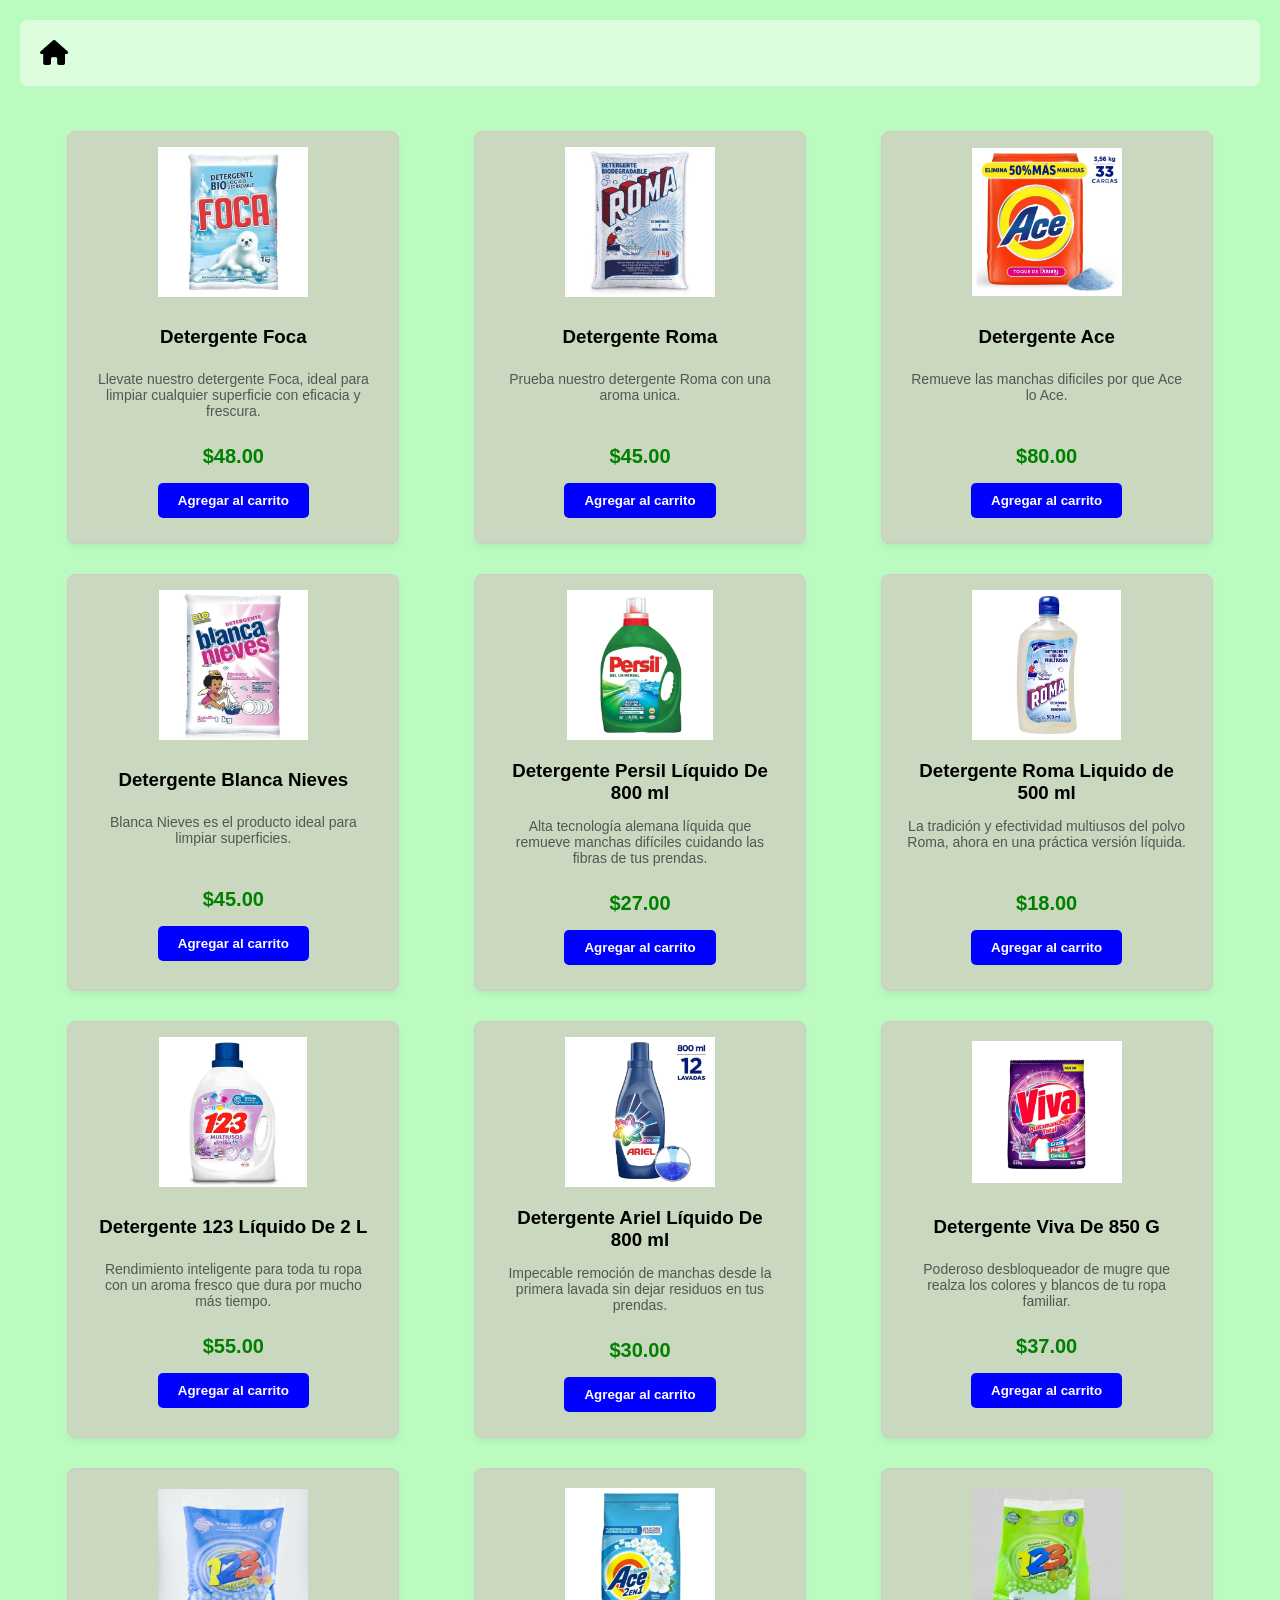
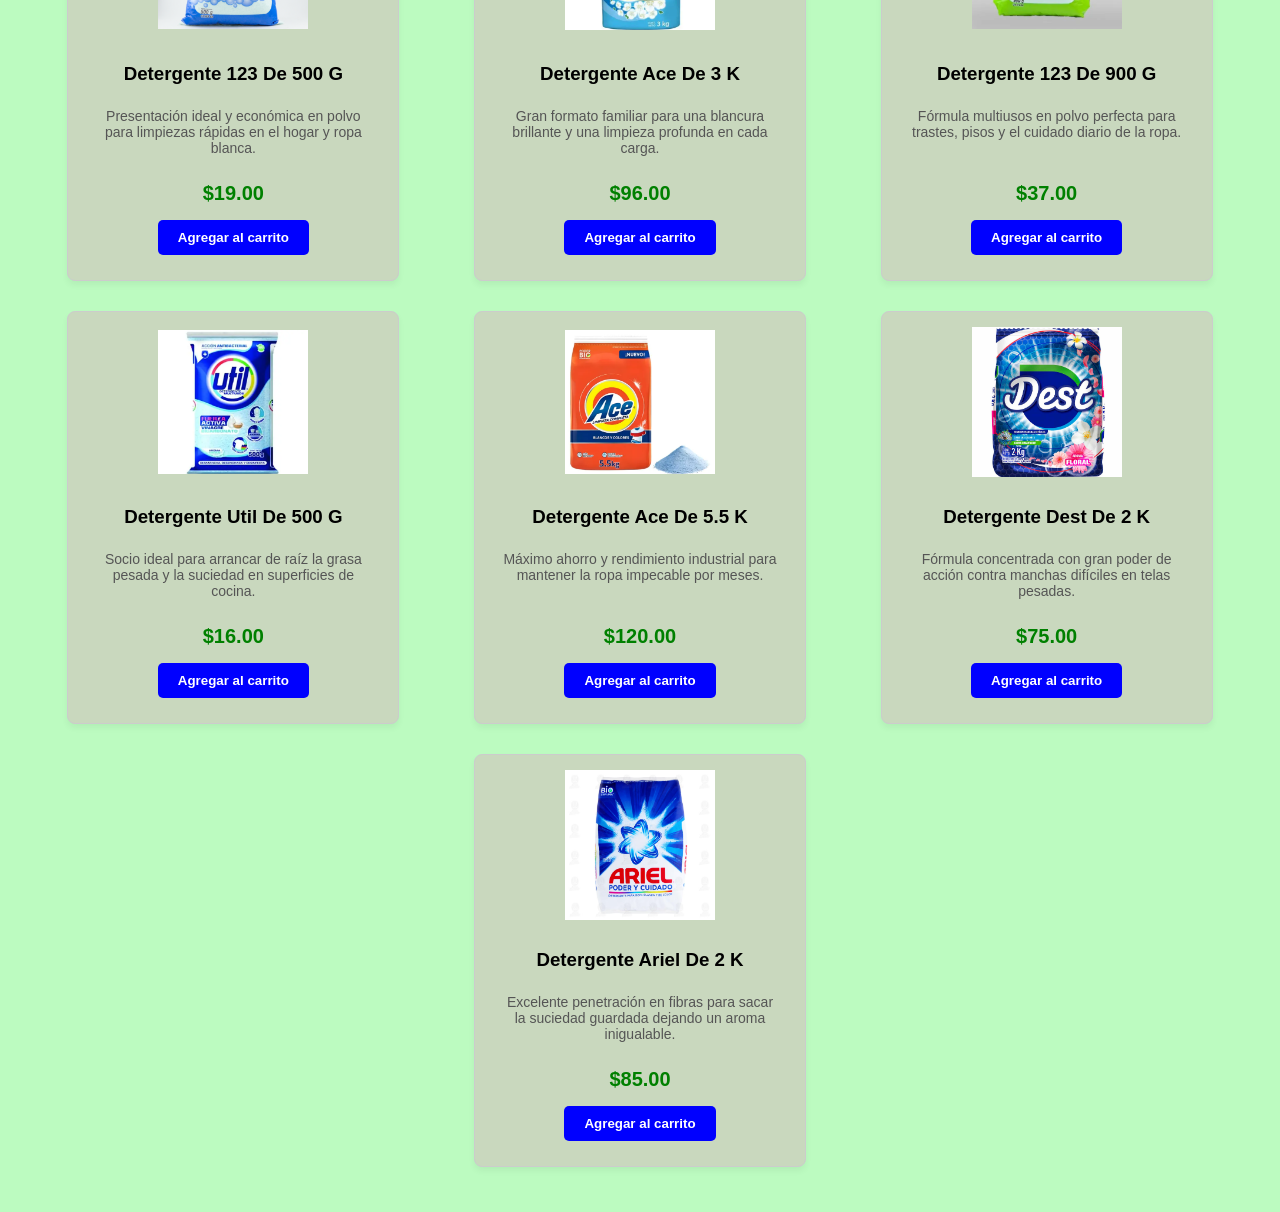
<file: Limpieza.html>
<!DOCTYPE html>
<html lang="es">
<head>
    <meta charset="UTF-8">
    <meta name="viewport" content="width=device-width, initial-scale=1.0">
    <title>Limpieza</title>
    <!-- Font Awesome para los iconos -->
    <link rel="stylesheet" href="https://cdnjs.cloudflare.com/ajax/libs/font-awesome/6.0.0/css/all.min.css">
    
    <style>
        .contenedor-productos {
            display: flex;
            flex-wrap: wrap;
            justify-content: space-around;
            padding: 10px;
        }
        .tarjeta {
            width: 300px;
            border: 1px solid #ccc;
            border-radius: 8px;
            margin: 15px;
            padding: 15px;
            background-color: #c9d8be;
            box-shadow: 0 4px 6px rgba(0, 0, 0, 0.05);
            transition: transform 0.3s ease, box-shadow 0.3s ease;
        }
        .tarjeta:hover {
            transform: translateY(-8px);
            box-shadow: 0 10px 20px rgba(0, 0, 0, 0.2);
        }
        .tarjeta img {
            width: 50%;
            height: 150px;
            object-fit: contain;
            display: block;
            margin: auto;
        }
        .contenido {
            text-align: center;
            padding: 10px;
        }
        .contenido h3 {
            min-height: 40px;
            margin: 10px 0;
            display: flex;
            align-items: center;
            justify-content: center;
            font-family: Arial, sans-serif;
        }
        .contenido p {
            font-size: 14px;
            color: #555;
            min-height: 60px;
        }
        .precio {
            font-size: 20px;
            color: green;
            font-weight: bold;
            display: block;
            margin-bottom: 15px;
        }
        .boton-carrito {
            background-color: blue;
            color: white;
            border: none;
            padding: 10px 20px;
            cursor: pointer;
            border-radius: 5px;
            font-weight: bold;
        }
        .boton-carrito:hover {
            background-color: darkblue;
        }
    </style>
</head>
<body style="background-color: #27f5354f; margin: 0; padding: 20px; font-family: Arial, sans-serif;">
    
    <!-- Barra de Navegación -->
    <nav style="padding: 20px; background-color: rgba(255,255,255,0.5); margin-bottom: 20px; display: flex; align-items: center; border-radius: 8px;">
        <a href="Mi Pagina.html" title="Ir al Inicio" style="text-decoration: none;">
            <i class="fas fa-home" style="font-size: 25px; color: black;"></i>
        </a>
    </nav>

    <!-- Contenedor con los 16 Productos de Limpieza -->
    <div class="contenedor-productos">
        
        <!-- 1. Detergente Foca -->
        <div class="tarjeta">
            <img src="foca.jpg" alt="detergente foca">
            <div class="contenido">
                <h3>Detergente Foca</h3>
                <p>Llevate nuestro detergente Foca, ideal para limpiar cualquier superficie con eficacia y frescura.</p>
                <span class="precio">$48.00</span>
                <button class="boton-carrito" onclick="agregarAlCarrito('Detergente Foca', 48.00, 'foca.jpg', 'Llevate nuestro detergente Foca, ideal para limpiar cualquier superficie con eficacia y frescura.')">Agregar al carrito</button>
            </div>
        </div>

        <!-- 2. Detergente Roma -->
        <div class="tarjeta">
            <img src="roma.jpg" alt="detergente roma">
            <div class="contenido">
                <h3>Detergente Roma</h3>
                <p>Prueba nuestro detergente Roma con una aroma unica.</p>
                <span class="precio">$45.00</span>
                <button class="boton-carrito" onclick="agregarAlCarrito('Detergente Roma', 45.00, 'roma.jpg', 'Prueba nuestro detergente Roma con una aroma unica.')">Agregar al carrito</button>
            </div>
        </div>

        <!-- 3. Detergente Ace -->
        <div class="tarjeta">
            <img src="ace.png" alt="detergente ace">
            <div class="contenido">
                <h3>Detergente Ace</h3>
                <p>Remueve las manchas dificiles por que Ace lo Ace.</p>
                <span class="precio">$80.00</span>
                <button class="boton-carrito" onclick="agregarAlCarrito('Detergente Ace', 80.00, 'ace.png', 'Remueve las manchas dificiles por que Ace lo Ace.')">Agregar al carrito</button>
            </div>
        </div>

        <!-- 4. Detergente Blanca Nieves -->
        <div class="tarjeta">
            <img src="blanca nieves.png" alt="detergente blanca nieves">
            <div class="contenido">
                <h3>Detergente Blanca Nieves</h3>
                <p>Blanca Nieves es el producto ideal para limpiar superficies.</p>
                <span class="precio">$45.00</span>
                <button class="boton-carrito" onclick="agregarAlCarrito('Detergente Blanca Nieves', 45.00, 'blanca nieves.png', 'Blanca Nieves es el producto ideal para limpiar superficies.')">Agregar al carrito</button>
            </div>
        </div>

        <!-- 5. Detergente Persil Líquido -->
        <div class="tarjeta">
            <img src="persil liquido.png" alt="detergente persil liquido">
            <div class="contenido">
                <h3>Detergente Persil Líquido De 800 ml</h3>
                <p>Alta tecnología alemana líquida que remueve manchas difíciles cuidando las fibras de tus prendas.</p>
                <span class="precio">$27.00</span>
                <button class="boton-carrito" onclick="agregarAlCarrito('Detergente Persil Líquido De 800 ml', 27.00, 'persil liquido.png', 'Alta tecnología alemana líquida que remueve manchas difíciles cuidando las fibras de tus prendas.')">Agregar al carrito</button>
            </div>
        </div>

        <!-- 6. Detergente Roma Liquido -->
        <div class="tarjeta">
            <img src="roma liquido.png" alt="detergente roma liquido">
            <div class="contenido">
                <h3>Detergente Roma Liquido de 500 ml</h3>
                <p>La tradición y efectividad multiusos del polvo Roma, ahora en una práctica versión líquida.</p>
                <span class="precio">$18.00</span>
                <button class="boton-carrito" onclick="agregarAlCarrito('Detergente Roma Liquido de 500 ml', 18.00, 'roma liquido.png', 'La tradición y efectividad multiusos del polvo Roma, ahora en una práctica versión líquida.')">Agregar al carrito</button>
            </div>
        </div>

        <!-- 7. Detergente 123 Líquido -->
        <div class="tarjeta">
            <img src="1 2 3 liquido.png" alt="detergente 1 2 3 liquido">
            <div class="contenido">
                <h3>Detergente 123 Líquido De 2 L</h3>
                <p>Rendimiento inteligente para toda tu ropa con un aroma fresco que dura por mucho más tiempo.</p>
                <span class="precio">$55.00</span>
                <button class="boton-carrito" onclick="agregarAlCarrito('Detergente 123 Líquido De 2 L', 55.00, '1 2 3 liquido.png', 'Rendimiento inteligente para toda tu ropa con un aroma fresco que dura por mucho más tiempo.')">Agregar al carrito</button>
            </div>
        </div>

        <!-- 8. Detergente Ariel Líquido -->
        <div class="tarjeta">
            <img src="Ariel liquido.png" alt="detergente ariel liquido">
            <div class="contenido">
                <h3>Detergente Ariel Líquido De 800 ml</h3>
                <p>Impecable remoción de manchas desde la primera lavada sin dejar residuos en tus prendas.</p>
                <span class="precio">$30.00</span>
                <button class="boton-carrito" onclick="agregarAlCarrito('Detergente Ariel Líquido De 800 ml', 30.00, 'Ariel liquido.png', 'Impecable remoción de manchas desde la primera lavada sin dejar residuos en tus prendas.')">Agregar al carrito</button>
            </div>
        </div>

        <!-- 9. Detergente Viva -->
        <div class="tarjeta">
            <img src="Viva.png" alt="detergente viva">
            <div class="contenido">
                <h3>Detergente Viva De 850 G</h3>
                <p>Poderoso desbloqueador de mugre que realza los colores y blancos de tu ropa familiar.</p>
                <span class="precio">$37.00</span>
                <button class="boton-carrito" onclick="agregarAlCarrito('Detergente Viva De 850 G', 37.00, 'Viva.png', 'Poderoso desbloqueador de mugre que realza los colores y blancos de tu ropa familiar.')">Agregar al carrito</button>
            </div>
        </div>

        <!-- 10. Detergente 123 De 500 G -->
        <div class="tarjeta">
            <img src="1 2 3 De 500 G.png" alt="detergente 1 2 3 liquido">
            <div class="contenido">
                <h3>Detergente 123 De 500 G</h3>
                <p>Presentación ideal y económica en polvo para limpiezas rápidas en el hogar y ropa blanca.</p>
                <span class="precio">$19.00</span>
                <button class="boton-carrito" onclick="agregarAlCarrito('Detergente 123 De 500 G', 19.00, '1 2 3 De 500 G.png', 'Presentación ideal y económica en polvo para limpiezas rápidas en el hogar y ropa blanca.')">Agregar al carrito</button>
            </div>
        </div>

        <!-- 11. Detergente Ace De 3 K -->
        <div class="tarjeta">
            <img src="Ace de 3 K.png" alt="detergente ace de 3 kilos">
            <div class="contenido">
                <h3>Detergente Ace De 3 K</h3>
                <p>Gran formato familiar para una blancura brillante y una limpieza profunda en cada carga.</p>
                <span class="precio">$96.00</span>
                <button class="boton-carrito" onclick="agregarAlCarrito('Detergente Ace De 3 K', 96.00, 'Ace de 3 K.png', 'Gran formato familiar para una blancura brillante y una limpieza profunda en cada carga.')">Agregar al carrito</button>
            </div>
        </div>

        <!-- 12. Detergente 123 De 900 G -->
        <div class="tarjeta">
            <img src="123 De 900 G.png" alt="detergente 123 de 900 g">
            <div class="contenido">
                <h3>Detergente 123 De 900 G</h3>
                <p>Fórmula multiusos en polvo perfecta para trastes, pisos y el cuidado diario de la ropa.</p>
                <span class="precio">$37.00</span>
                <button class="boton-carrito" onclick="agregarAlCarrito('Detergente 123 De 900 G', 37.00, '123 De 900 G.png', 'Fórmula multiusos en polvo perfecta para trastes, pisos y el cuidado diario de la ropa.')">Agregar al carrito</button>
            </div>
        </div>

        <!-- 13. Detergente Util De 500 G -->
        <div class="tarjeta">
            <img src="Util.png" alt="detergente util de 500 g">
            <div class="contenido">
                <h3>Detergente Util De 500 G</h3>
                <p>Socio ideal para arrancar de raíz la grasa pesada y la suciedad en superficies de cocina.</p>
                <span class="precio">$16.00</span>
                <button class="boton-carrito" onclick="agregarAlCarrito('Detergente Util De 500 G', 16.00, 'Util.png', 'Socio ideal para arrancar de raíz la grasa pesada y la suciedad en superficies de cocina.')">Agregar al carrito</button>
            </div>
        </div>

        <!-- 14. Detergente Ace De 5.5 K -->
        <div class="tarjeta">
            <img src="Ace de 5.5 K.png" alt="detergente ace de 5.5 kilos">
            <div class="contenido">
                <h3>Detergente Ace De 5.5 K</h3>
                <p>Máximo ahorro y rendimiento industrial para mantener la ropa impecable por meses.</p>
                <span class="precio">$120.00</span>
                <button class="boton-carrito" onclick="agregarAlCarrito('Detergente Ace De 5.5 K', 120.00, 'Ace de 5.5 K.png', 'Máximo ahorro y rendimiento industrial para mantener la ropa impecable por meses.')">Agregar al carrito</button>
            </div>
        </div>

        <!-- 15. Detergente Dest De 2 K -->
        <div class="tarjeta">
            <img src="Dest de 2 K.png" alt="detergente dest de 2 kilos">
            <div class="contenido">
                <h3>Detergente Dest De 2 K</h3>
                <p>Fórmula concentrada con gran poder de acción contra manchas difíciles en telas pesadas.</p>
                <span class="precio">$75.00</span>
                <button class="boton-carrito" onclick="agregarAlCarrito('Detergente Dest De 2 K', 75.00, 'Dest de 2 K.png', 'Fórmula concentrada con gran poder de acción contra manchas difíciles en telas pesadas.')">Agregar al carrito</button>
            </div>
        </div>

        <!-- 16. Detergente Ariel De 2 K -->
        <div class="tarjeta">
            <img src="Ariel de 2 K.png" alt="detergente ariel de 2 kilos">
            <div class="contenido">
                <h3>Detergente Ariel De 2 K</h3>
                <p>Excelente penetración en fibras para sacar la suciedad guardada dejando un aroma inigualable.</p>
                <span class="precio">$85.00</span>
                <button class="boton-carrito" onclick="agregarAlCarrito('Detergente Ariel De 2 K', 85.00, 'Ariel de 2 K.png', 'Excelente penetración en fibras para sacar la suciedad guardada dejando un aroma inigualable.')">Agregar al carrito</button>
            </div>
        </div>

    </div>

    <!-- Script de Guardado Dinámico para el Carrito -->
    <script>
        function agregarAlCarrito(nombre, precio, imagen, descripcion) {
            let carrito = JSON.parse(localStorage.getItem('carrito')) || [];
            let productoExistente = carrito.find(item => item.nombre === nombre);

            if (productoExistente) {
                productoExistente.cantidad++;
            } else {
                carrito.push({ 
                    nombre: nombre, 
                    precio: precio, 
                    imagen: imagen, 
                    descripcion: descripcion, 
                    cantidad: 1 
                });
            }

            localStorage.setItem('carrito', JSON.stringify(carrito));
            window.location.href = "carrito.html";
        }
    </script>
</body>
</html>
</file>
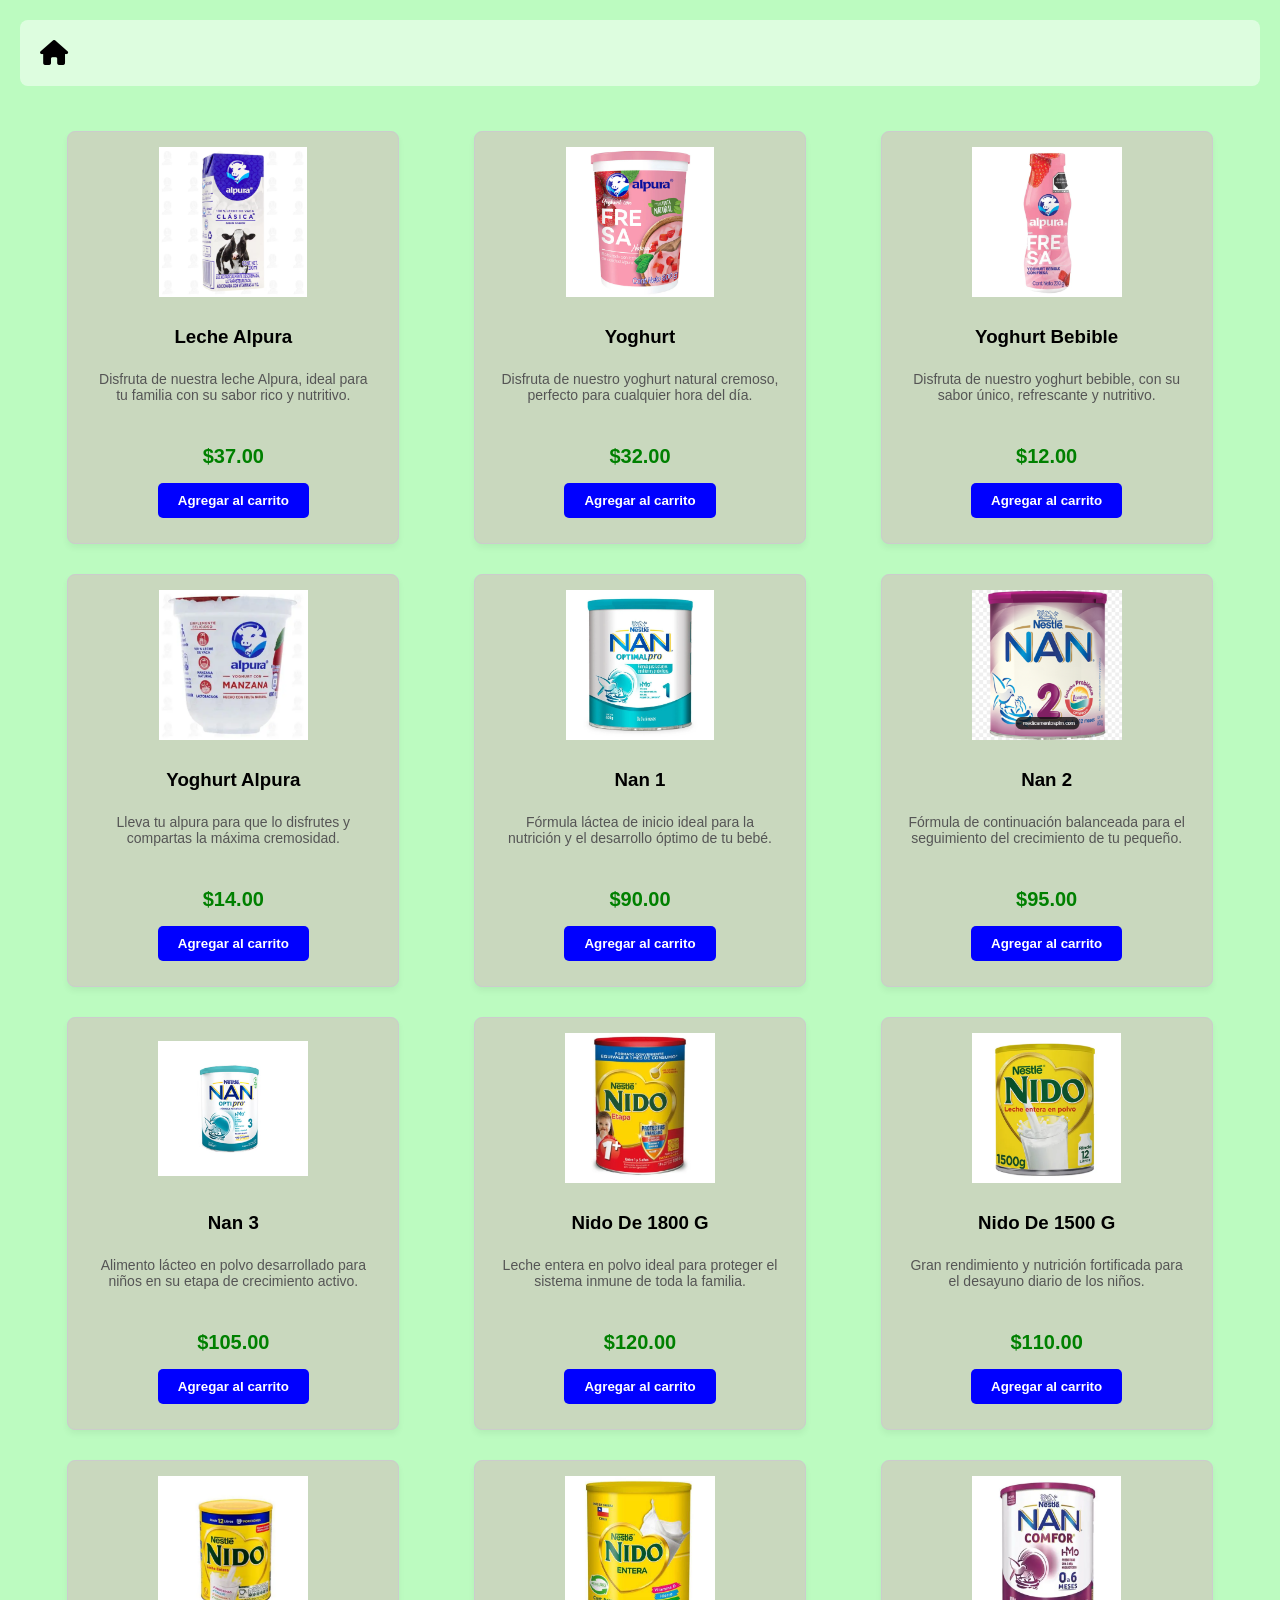
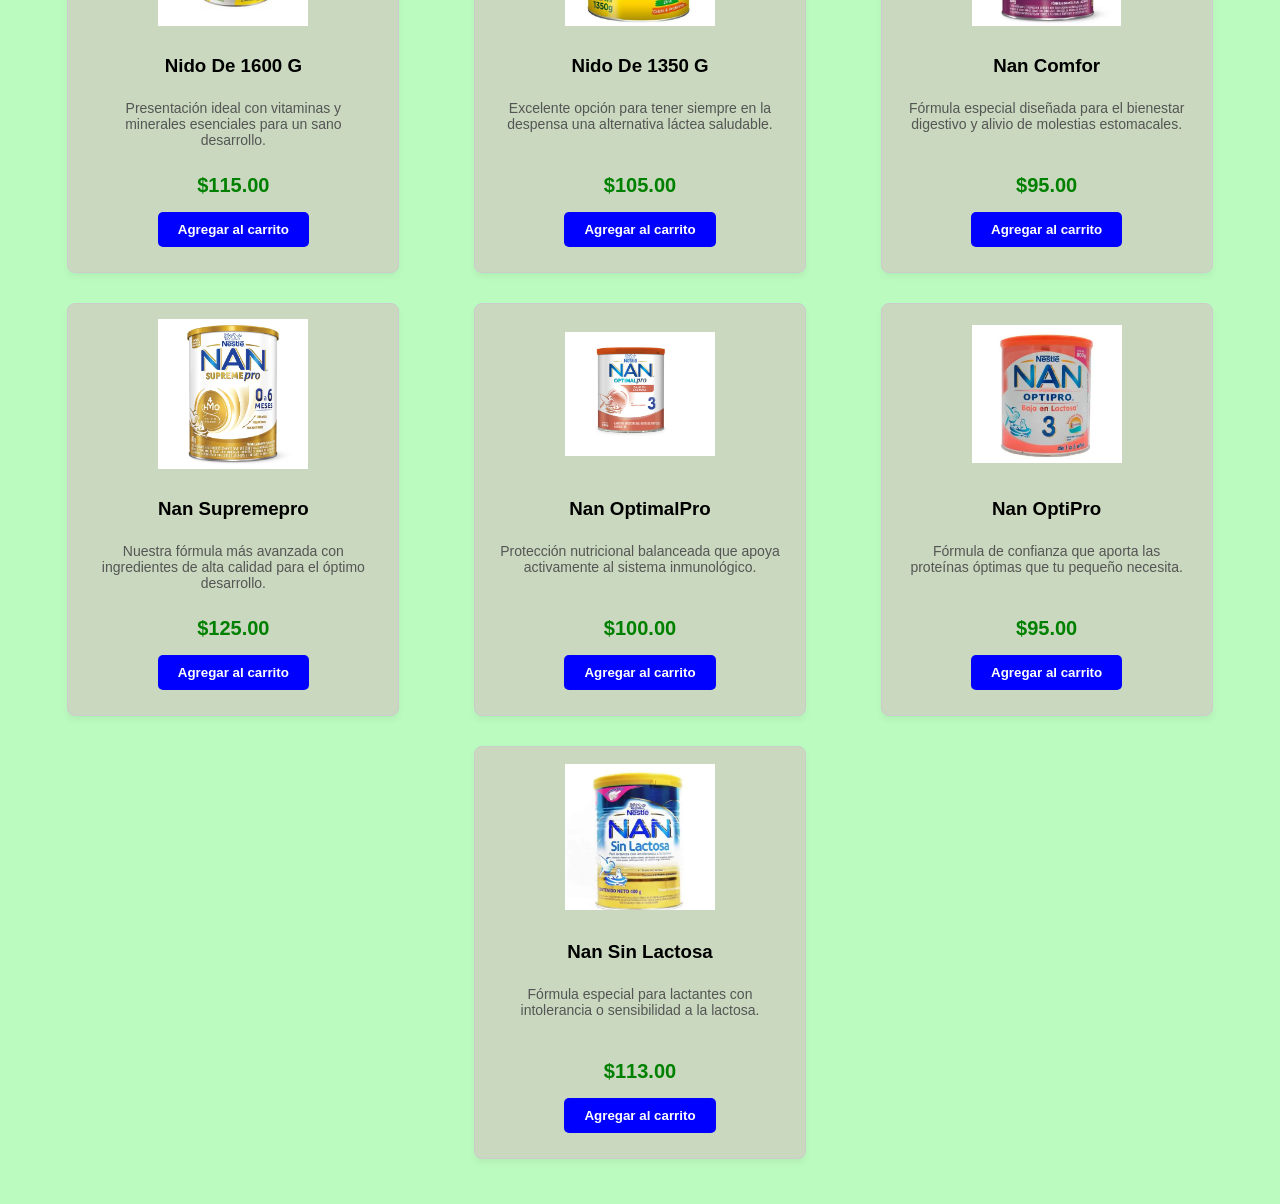
<file: Lácteos.html>
<!DOCTYPE html>
<html lang="es">
<head>
    <meta charset="UTF-8">
    <meta name="viewport" content="width=device-width, initial-scale=1.0">
    <title>Lácteos</title>
    <!-- Font Awesome para los iconos -->
    <link rel="stylesheet" href="https://cdnjs.cloudflare.com/ajax/libs/font-awesome/6.0.0/css/all.min.css">
    
    <style>
        .contenedor-productos {
            display: flex;
            flex-wrap: wrap;
            justify-content: space-around;
            padding: 10px;
        }
        .tarjeta {
            width: 300px;
            border: 1px solid #ccc;
            border-radius: 8px;
            margin: 15px;
            padding: 15px;
            background-color: #c9d8be;
            box-shadow: 0 4px 6px rgba(0, 0, 0, 0.05);
            transition: transform 0.3s ease, box-shadow 0.3s ease;
        }
        .tarjeta:hover {
            transform: translateY(-8px);
            box-shadow: 0 10px 20px rgba(0, 0, 0, 0.2);
        }
        .tarjeta img {
            width: 50%;
            height: 150px;
            object-fit: contain;
            display: block;
            margin: auto;
        }
        .contenido {
            text-align: center;
            padding: 10px;
        }
        .contenido h3 {
            min-height: 40px;
            margin: 10px 0;
            display: flex;
            align-items: center;
            justify-content: center;
            font-family: Arial, sans-serif;
        }
        .contenido p {
            font-size: 14px;
            color: #555;
            min-height: 60px;
        }
        .precio {
            font-size: 20px;
            color: green;
            font-weight: bold;
            display: block;
            margin-bottom: 15px;
        }
        .boton-carrito {
            background-color: blue;
            color: white;
            border: none;
            padding: 10px 20px;
            cursor: pointer;
            border-radius: 5px;
            font-weight: bold;
        }
        .boton-carrito:hover {
            background-color: darkblue;
        }
    </style>
</head>
<body style="background-color: #27f5354f; margin: 0; padding: 20px; font-family: Arial, sans-serif;">
    
    <!-- Barra de Navegación -->
    <nav style="padding: 20px; background-color: rgba(255,255,255,0.5); margin-bottom: 20px; display: flex; align-items: center; border-radius: 8px;">
        <a href="Mi Pagina.html" title="Ir al Inicio" style="text-decoration: none;">
            <i class="fas fa-home" style="font-size: 25px; color: black;"></i>
        </a>
    </nav>

    <!-- Contenedor de las 16 Tarjetas -->
    <div class="contenedor-productos">
        
        <!-- 1. Leche Alpura -->
        <div class="tarjeta">
            <img src="leche alpura.png" alt="leche alpura">
            <div class="contenido">
                <h3>Leche Alpura</h3>
                <p>Disfruta de nuestra leche Alpura, ideal para tu familia con su sabor rico y nutritivo.</p>
                <span class="precio">$37.00</span>
                <button class="boton-carrito" onclick="agregarAlCarrito('Leche Alpura', 37.00, 'leche alpura.png', 'Disfruta de nuestra leche Alpura, ideal para tu familia con su sabor rico y nutritivo.')">Agregar al carrito</button>
            </div>
        </div>

        <!-- 2. Yoghurt -->
        <div class="tarjeta">
            <img src="yoghurt.png" alt="yoghurt">
            <div class="contenido">
                <h3>Yoghurt</h3>
                <p>Disfruta de nuestro yoghurt natural cremoso, perfecto para cualquier hora del día.</p>
                <span class="precio">$32.00</span>
                <button class="boton-carrito" onclick="agregarAlCarrito('Yoghurt', 32.00, 'yoghurt.png', 'Disfruta de nuestro yoghurt natural cremoso, perfecto para cualquier hora del día.')">Agregar al carrito</button>
            </div>
        </div>

        <!-- 3. Yoghurt Bebible -->
        <div class="tarjeta">
            <img src="yoghurt bebible.png" alt="yoghurt bebible">
            <div class="contenido">
                <h3>Yoghurt Bebible</h3>
                <p>Disfruta de nuestro yoghurt bebible, con su sabor único, refrescante y nutritivo.</p>
                <span class="precio">$12.00</span>
                <button class="boton-carrito" onclick="agregarAlCarrito('Yoghurt Bebible', 12.00, 'yoghurt bebible.png', 'Disfruta de nuestro yoghurt bebible, con su sabor único, refrescante y nutritivo.')">Agregar al carrito</button>
            </div>
        </div>

        <!-- 4. Yoghurt Alpura -->
        <div class="tarjeta">
            <img src="yoghurt alpura.png" alt="yoghurt alpura">
            <div class="contenido">
                <h3>Yoghurt Alpura</h3>
                <p>Lleva tu alpura para que lo disfrutes y compartas la máxima cremosidad.</p>
                <span class="precio">$14.00</span>
                <button class="boton-carrito" onclick="agregarAlCarrito('Yoghurt Alpura', 14.00, 'yoghurt alpura.png', 'Lleva tu alpura para que lo disfrutes y compartas la máxima cremosidad.')">Agregar al carrito</button>
            </div>
        </div>

        <!-- 5. Nan 1 -->
        <div class="tarjeta">
            <img src="nan 1.png" alt="nan 1">
            <div class="contenido">
                <h3>Nan 1</h3>
                <p>Fórmula láctea de inicio ideal para la nutrición y el desarrollo óptimo de tu bebé.</p>
                <span class="precio">$90.00</span>
                <button class="boton-carrito" onclick="agregarAlCarrito('Nan 1', 90.00, 'nan 1.png', 'Fórmula láctea de inicio ideal para la nutrición y el desarrollo óptimo de tu bebé.')">Agregar al carrito</button>
            </div>
        </div>

        <!-- 6. Nan 2 -->
        <div class="tarjeta">
            <img src="nan 2.png" alt="Nan 2">
            <div class="contenido">
                <h3>Nan 2</h3>
                <p>Fórmula de continuación balanceada para el seguimiento del crecimiento de tu pequeño.</p>
                <span class="precio">$95.00</span>
                <button class="boton-carrito" onclick="agregarAlCarrito('Nan 2', 95.00, 'nan 2.png', 'Fórmula de continuación balanceada para el seguimiento del crecimiento de tu pequeño.')">Agregar al carrito</button>
            </div>
        </div>

        <!-- 7. Nan 3 -->
        <div class="tarjeta">
            <img src="nan 3.png" alt="Nan 3">
            <div class="contenido">
                <h3>Nan 3</h3>
                <p>Alimento lácteo en polvo desarrollado para niños en su etapa de crecimiento activo.</p>
                <span class="precio">$105.00</span>
                <button class="boton-carrito" onclick="agregarAlCarrito('Nan 3', 105.00, 'nan 3.png', 'Alimento lácteo en polvo desarrollado para niños en su etapa de crecimiento activo.')">Agregar al carrito</button>
            </div>
        </div>

        <!-- 8. Nido De 1800 G -->
        <div class="tarjeta">
            <img src="Nido De 1800 G.png" alt="Nido De 1800 G">
            <div class="contenido">
                <h3>Nido De 1800 G</h3>
                <p>Leche entera en polvo ideal para proteger el sistema inmune de toda la familia.</p>
                <span class="precio">$120.00</span>
                <button class="boton-carrito" onclick="agregarAlCarrito('Nido De 1800 G', 120.00, 'Nido De 1800 G.png', 'Leche entera en polvo ideal para proteger el sistema inmune de toda la familia.')">Agregar al carrito</button>
            </div>
        </div>

        <!-- 9. Nido de 1500 G -->
        <div class="tarjeta">
            <img src="Nido de 1500 G.png" alt="Nido de 1500 G">
            <div class="contenido">
                <h3>Nido De 1500 G</h3>
                <p>Gran rendimiento y nutrición fortificada para el desayuno diario de los niños.</p>
                <span class="precio">$110.00</span>
                <button class="boton-carrito" onclick="agregarAlCarrito('Nido De 1500 G', 110.00, 'Nido de 1500 G.png', 'Gran rendimiento y nutrición fortificada para el desayuno diario de los niños.')">Agregar al carrito</button>
            </div>
        </div>

        <!-- 10. Nido de 1600 G -->
        <div class="tarjeta">
            <img src="nido de 1600 G.png" alt="Nido de 1600 G">
            <div class="contenido">
                <h3>Nido De 1600 G</h3>
                <p>Presentación ideal con vitaminas y minerales esenciales para un sano desarrollo.</p>
                <span class="precio">$115.00</span>
                <button class="boton-carrito" onclick="agregarAlCarrito('Nido De 1600 G', 115.00, 'nido de 1600 G.png', 'Presentación ideal con vitaminas y minerales esenciales para un sano desarrollo.')">Agregar al carrito</button>
            </div>
        </div>

        <!-- 11. Nido De 1350 G -->
        <div class="tarjeta">
            <img src="nido de 1350 g.jpg" alt="Nido de 1350 G">
            <div class="contenido">
                <h3>Nido De 1350 G</h3>
                <p>Excelente opción para tener siempre en la despensa una alternativa láctea saludable.</p>
                <span class="precio">$105.00</span>
                <button class="boton-carrito" onclick="agregarAlCarrito('Nido De 1350 G', 105.00, 'nido de 1350 g.jpg', 'Excelente opción para tener siempre en la despensa una alternativa láctea saludable.')">Agregar al carrito</button>
            </div>
        </div>

        <!-- 12. Nan Comfor -->
        <div class="tarjeta">
            <img src="nan comfor.png" alt="Nan Comfor">
            <div class="contenido">
                <h3>Nan Comfor</h3>
                <p>Fórmula especial diseñada para el bienestar digestivo y alivio de molestias estomacales.</p>
                <span class="precio">$95.00</span>
                <button class="boton-carrito" onclick="agregarAlCarrito('Nan Comfor', 95.00, 'nan comfor.png', 'Fórmula especial diseñada para el bienestar digestivo y alivio de molestias estomacales.')">Agregar al carrito</button>
            </div>
        </div>

        <!-- 13. Nan Supremepro -->
        <div class="tarjeta">
            <img src="nan supremepro.png" alt="Nan Supremepro">
            <div class="contenido">
                <h3>Nan Supremepro</h3>
                <p>Nuestra fórmula más avanzada con ingredientes de alta calidad para el óptimo desarrollo.</p>
                <span class="precio">$125.00</span>
                <button class="boton-carrito" onclick="agregarAlCarrito('Nan Supremepro', 125.00, 'nan supremepro.png', 'Nuestra fórmula más avanzada con ingredientes de alta calidad para el óptimo desarrollo.')">Agregar al carrito</button>
            </div>
        </div>

        <!-- 14. Nan OptimalPro -->
        <div class="tarjeta">
            <img src="nan optimalpro.png" alt="Nan OptimalPro">
            <div class="contenido">
                <h3>Nan OptimalPro</h3>
                <p>Protección nutricional balanceada que apoya activamente al sistema inmunológico.</p>
                <span class="precio">$100.00</span>
                <button class="boton-carrito" onclick="agregarAlCarrito('Nan OptimalPro', 100.00, 'nan optimalpro.png', 'Protección nutricional balanceada que apoya activamente al sistema inmunológico.')">Agregar al carrito</button>
            </div>
        </div>

        <!-- 15. Nan OptiPro -->
        <div class="tarjeta">
            <img src="nan optipro.png" alt="Nan OptiPro">
            <div class="contenido">
                <h3>Nan OptiPro</h3>
                <p>Fórmula de confianza que aporta las proteínas óptimas que tu pequeño necesita.</p>
                <span class="precio">$95.00</span>
                <button class="boton-carrito" onclick="agregarAlCarrito('Nan OptiPro', 95.00, 'nan optipro.png', 'Fórmula de confianza que aporta las proteínas óptimas que tu pequeño necesita.')">Agregar al carrito</button>
            </div>
        </div>

        <!-- 16. Nan Sin Lactosa -->
        <div class="tarjeta">
            <img src="nan sin lactosa.png" alt="Nan Sin Lactosa">
            <div class="contenido">
                <h3>Nan Sin Lactosa</h3>
                <p>Fórmula especial para lactantes con intolerancia o sensibilidad a la lactosa.</p>
                <span class="precio">$113.00</span>
                <button class="boton-carrito" onclick="agregarAlCarrito('Nan Sin Lactosa', 113.00, 'nan sin lactosa.png', 'Fórmula especial para lactantes con intolerancia o sensibilidad a la lactosa.')">Agregar al carrito</button>
            </div>
        </div>

    </div>

    <!-- Script de Guardado Dinámico para el Carrito -->
    <script>
        function agregarAlCarrito(nombre, precio, imagen, descripcion) {
            let carrito = JSON.parse(localStorage.getItem('carrito')) || [];
            let productoExistente = carrito.find(item => item.nombre === nombre);

            if (productoExistente) {
                productoExistente.cantidad++;
            } else {
                carrito.push({ 
                    nombre: nombre, 
                    precio: precio, 
                    imagen: imagen, 
                    descripcion: descripcion, 
                    cantidad: 1 
                });
            }

            localStorage.setItem('carrito', JSON.stringify(carrito));
            window.location.href = "carrito.html";
        }
    </script>
</body>
</html>
</file>
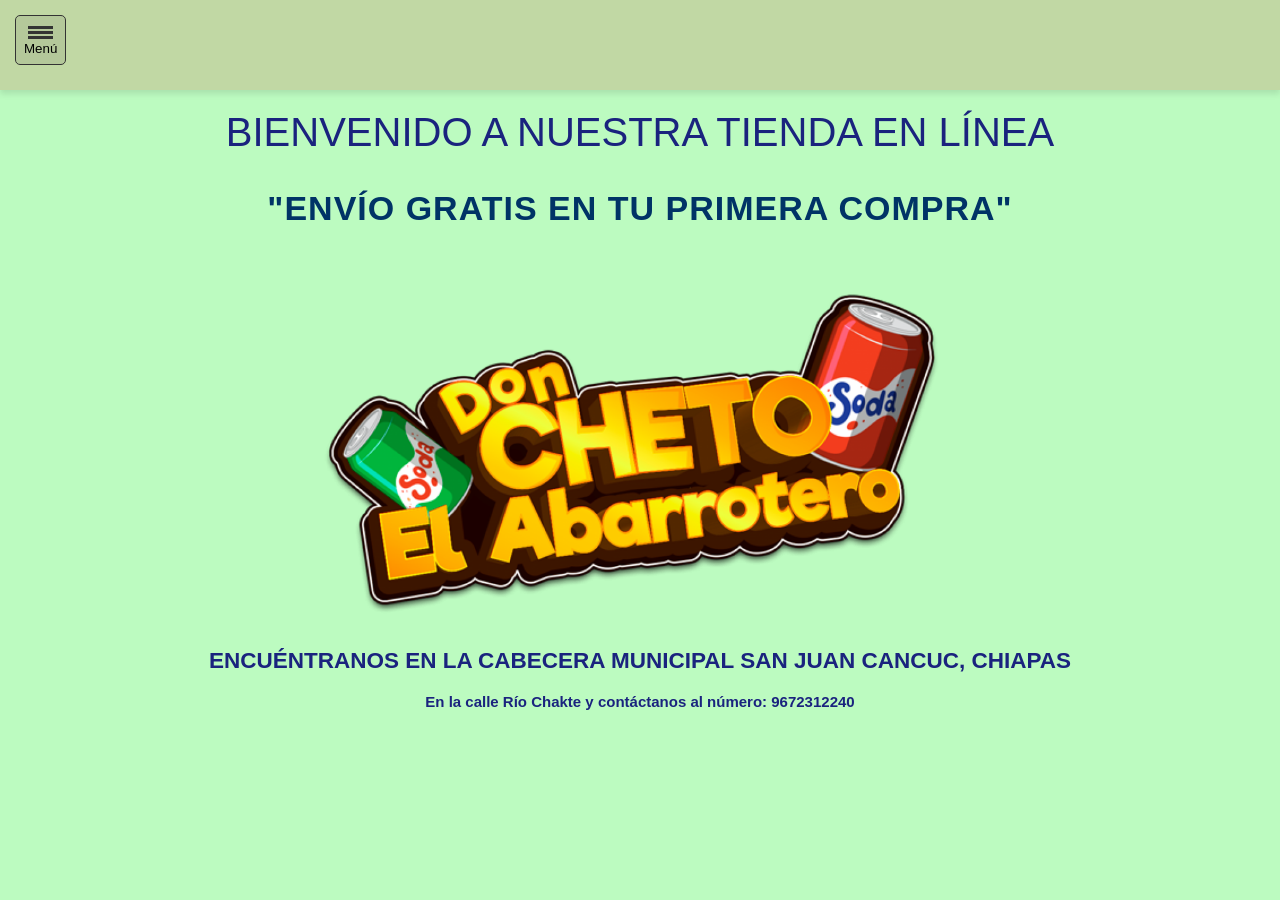
<file: Mi Pagina.html>
<!DOCTYPE html>
<html lang="es">
<head>
    <meta charset="UTF-8">
    <meta name="viewport" content="width=device-width, initial-scale=1.0">
    <title>Don Cheto el Abarrotero</title>
    <!-- Corregido: Se cerró la etiqueta link -->
    <link rel="stylesheet" href="Estilos.css">
    <link rel="stylesheet" href="https://cdnjs.cloudflare.com/ajax/libs/font-awesome/6.0.0/css/all.min.css">
</head>

<body style="background-color: #27f5354f;">
    
    <header>  
        <div class="contenedor-boton"> 
            <button class="boton-menu-superior" onclick="toggleMenu()">
                <div class="icono-hamburguesa">
                    <span class="linea"></span>
                    <span class="linea"></span>
                    <span class="linea"></span>
                </div>
                <span class="texto-boton">Menú</span>
            </button>
        </div>

        <nav id="menu-desplegable" class="menu-vertical-oculto">
            <ul>
                <li><a href="Limpieza.html">Limpieza</a></li>
                <li><a href="Bebidas.html">Bebidas</a></li>
                <li><a href="Plastifiestas.html">Plastifiestas</a></li>
                <li><a href="Lácteos.html">Lácteos</a></li> 
                <li><a href="Semillas.html">Semillas</a></li>
                <li><a href="Botanas.html">Botanas</a></li>
                <li><a href="conocenos.html">Conócenos</a></li>
            </ul>
        </nav>
    </header>

    <main class="contenido-principal">
        <section>
            <h1 class="mensaje">BIENVENIDO A NUESTRA TIENDA EN LÍNEA</h1>
            <p class="envio-gratis">"ENVÍO GRATIS EN TU PRIMERA COMPRA"</p>
        </section>
        
        <div class="contenedor-logo">
            <img src="abarrotero.png" alt="Don Cheto el Abarrotero" class="imagen-logo">
        </div>
    </main>

    <div class="ubicacion">
        <h2 class="mensaje-ubicacion">ENCUÉNTRANOS EN LA CABECERA MUNICIPAL SAN JUAN CANCUC, CHIAPAS</h2>
        <p class="contacto">En la calle Río Chakte y contáctanos al número: <strong>9672312240</strong></p>
    </div>
      
    <script>
        function toggleMenu(){
            var menu = document.getElementById("menu-desplegable");
            menu.classList.toggle("menu-activo");
        }
    </script>

</body>
</html>
</file>
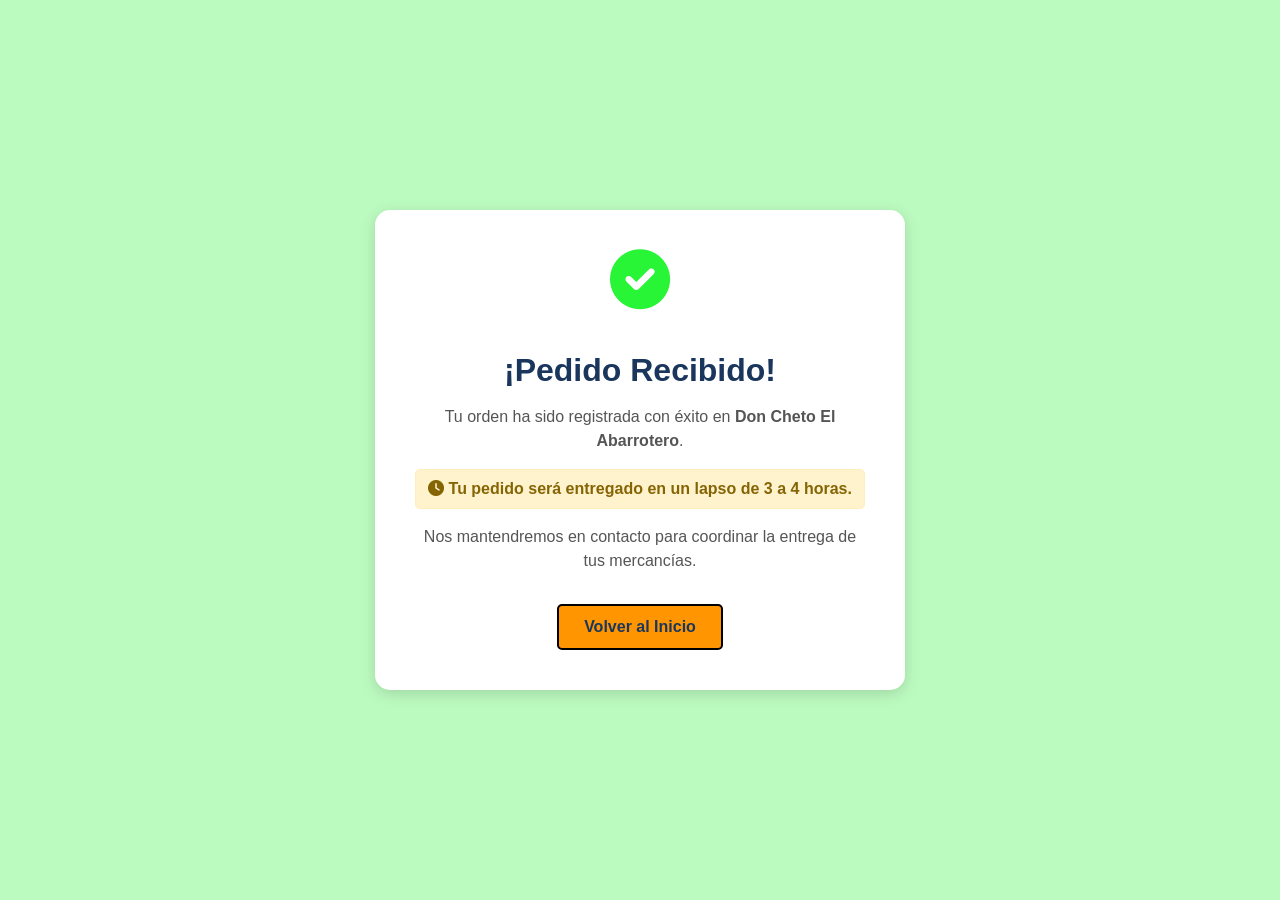
<file: pago-exitoso.html>
<!DOCTYPE html>
<html lang="es">
<head>
    <meta charset="UTF-8">
    <meta name="viewport" content="width=device-width, initial-scale=1.0">
    <title>¡Pedido Confirmado! - Don Cheto</title>
    <link rel="stylesheet" href="https://cdnjs.cloudflare.com/ajax/libs/font-awesome/6.0.0/css/all.min.css">
    <style>
        body {
            background-color: #27f5354f;
            font-family: Arial, sans-serif;
            display: flex;
            justify-content: center;
            align-items: center;
            height: 100vh;
            margin: 0;
        }
        .tarjeta-exito {
            background-color: white;
            padding: 40px;
            border-radius: 15px;
            box-shadow: 0 4px 15px rgba(0,0,0,0.15);
            text-align: center;
            max-width: 450px;
            width: 90%;
        }
        .icono-check {
            font-size: 60px;
            color: #27f535;
            margin-bottom: 20px;
        }
        h1 { color: #1a365d; margin-bottom: 10px; }
        p { color: #555; font-size: 16px; line-height: 1.5; }
        .tiempo-entrega {
            background-color: #fff3cd;
            color: #856404;
            padding: 10px;
            border-radius: 5px;
            font-weight: bold;
            margin: 15px 0;
            border: 1px solid #ffeeba;
        }
        .btn-volver {
            display: inline-block;
            background-color: rgb(255, 149, 0);
            color: #1a365d;
            text-decoration: none;
            padding: 12px 25px;
            font-weight: bold;
            border-radius: 5px;
            border: 2px solid black;
            margin-top: 15px;
            transition: all 0.2s;
        }
        .btn-volver:hover {
            background-color: #1a365d;
            color: white;
            border-color: #1a365d;
        }
    </style>
</head>
<body>

    <div class="tarjeta-exito">
        <i class="fas fa-check-circle icono-check"></i>
        <h1>¡Pedido Recibido!</h1>
        <p>Tu orden ha sido registrada con éxito en <strong>Don Cheto El Abarrotero</strong>.</p>
        
        <div class="tiempo-entrega">
            <i class="fas fa-clock"></i> Tu pedido será entregado en un lapso de 3 a 4 horas.
        </div>

        <p>Nos mantendremos en contacto para coordinar la entrega de tus mercancías.</p>
        
        <a href="Mi Pagina.html" class="btn-volver">Volver al Inicio</a>
    </div>

</body>
</html>
</file>
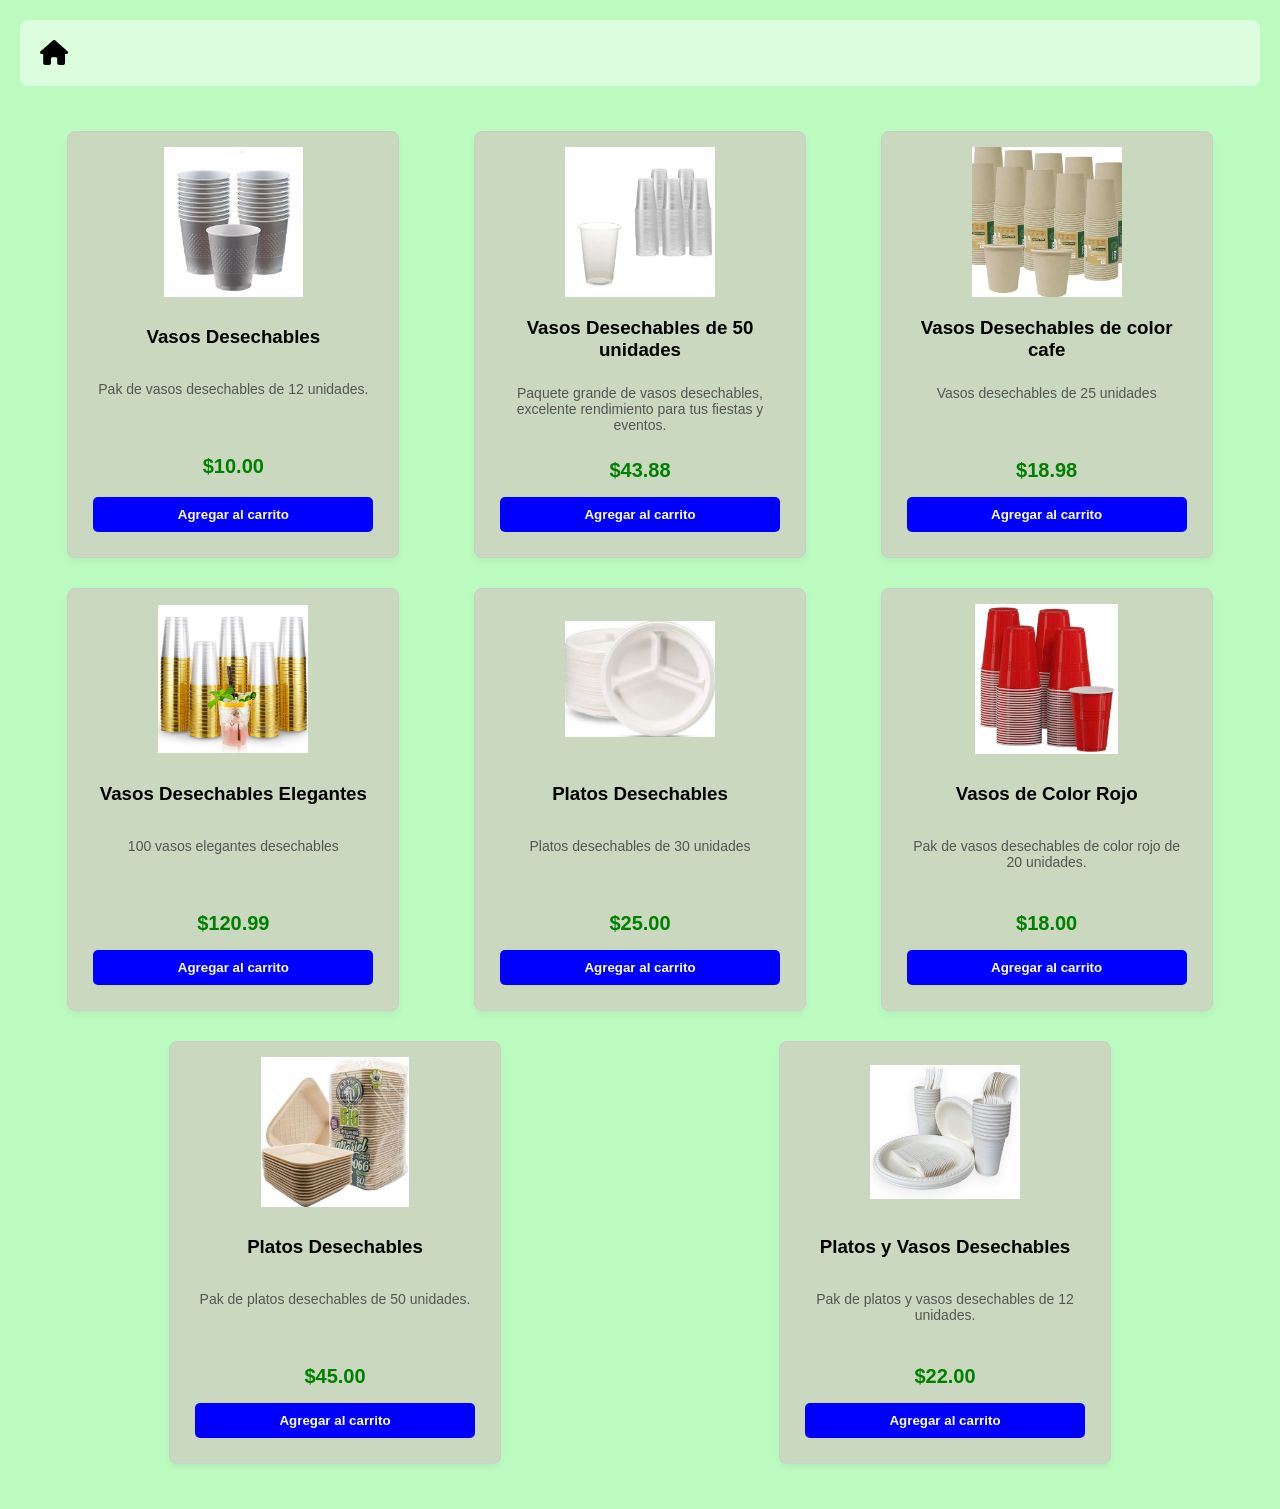
<file: plastifiestas.html>
<!DOCTYPE html>
<html lang="es">
<head>
    <meta charset="UTF-8">
    <meta name="viewport" content="width=device-width, initial-scale=1.0">
    <title>Plastifiestas</title>
    <!-- Font Awesome para los iconos -->
    <link rel="stylesheet" href="https://cdnjs.cloudflare.com/ajax/libs/font-awesome/6.0.0/css/all.min.css">
    
    <style>
        .contenedor-productos {
            display: flex;
            flex-wrap: wrap;
            justify-content: space-around;
            padding: 10px;
        }
        .tarjeta {
            width: 300px;
            border: 1px solid #ccc;
            border-radius: 8px;
            margin: 15px;
            padding: 15px;
            background-color: #c9d8be;
            box-shadow: 0 4px 6px rgba(0, 0, 0, 0.05);
            transition: transform 0.3s ease, box-shadow 0.3s ease;
            display: flex;
            flex-direction: column;
            justify-content: space-between;
        }
        .tarjeta:hover {
            transform: translateY(-8px);
            box-shadow: 0 10px 20px rgba(0, 0, 0, 0.2);
        }
        .tarjeta img {
            width: 50%;
            height: 150px;
            object-fit: contain;
            display: block;
            margin: auto;
        }
        .contenido {
            text-align: center;
            padding: 10px;
            flex-grow: 1;
            display: flex;
            flex-direction: column;
        }
        .contenido h3 {
            min-height: 40px;
            margin: 10px 0;
            display: flex;
            align-items: center;
            justify-content: center;
            font-family: Arial, sans-serif;
        }
        .contenido p {
            font-size: 14px;
            color: #555;
            min-height: 60px;
        }
        .precio {
            font-size: 20px;
            color: green;
            font-weight: bold;
            display: block;
            margin-bottom: 15px;
        }
        .boton-carrito {
            margin-top: auto;
            background-color: blue;
            color: white;
            border: none;
            padding: 10px 20px;
            cursor: pointer;
            border-radius: 5px;
            font-weight: bold;
        }
        .boton-carrito:hover {
            background-color: darkblue;
        }
    </style>
</head>
<body style="background-color: #27f5354f; margin: 0; padding: 20px; font-family: Arial, sans-serif;">
    
    <!-- Barra de Navegación -->
    <nav style="padding: 20px; background-color: rgba(255,255,255,0.5); margin-bottom: 20px; display: flex; align-items: center; border-radius: 8px;">
        <a href="Mi Pagina.html" title="Ir al Inicio" style="text-decoration: none;">
            <i class="fas fa-home" style="font-size: 25px; color: black;"></i>
        </a>
    </nav>

    <!-- Contenedor de Productos -->
    <div class="contenedor-productos">
        
        <!-- 1. Vasos Desechables (12 unidades) -->
        <div class="tarjeta"> 
            <img src="vasos.png" alt="vasos desechables">
            <div class="contenido">
                <h3>Vasos Desechables</h3>
                <p>Pak de vasos desechables de 12 unidades.</p>
                <span class="precio">$10.00</span>
                <button class="boton-carrito" onclick="agregarAlCarrito('Vasos Desechables', 10.00, 'vasos.png', 'Pak de vasos desechables de 12 unidades.')">Agregar al carrito</button>
            </div>
        </div>

        <!-- 2. Vasos Desechables (50 unidades) -->
        <div class="tarjeta"> 
            <img src="vasos de 50 unidades.png" alt="vasos desechables">
            <div class="contenido">
                <h3>Vasos Desechables de 50 unidades</h3>
                <p>Paquete grande de vasos desechables, excelente rendimiento para tus fiestas y eventos.</p>
                <span class="precio">$43.88</span>
                <button class="boton-carrito" onclick="agregarAlCarrito('Vasos Desechables de 50 unidades', 43.88, 'vasos de 50 unidades.png', 'Paquete grande de vasos desechables, excelente rendimiento para tus fiestas y eventos.')">Agregar al carrito</button>
            </div>
        </div>

        <!-- 3. Vasos Desechables Café -->
        <div class="tarjeta"> 
            <img src="vasos de color café.png" alt="vasos desechables">
            <div class="contenido">
                <h3>Vasos Desechables de color cafe</h3>
                <p>Vasos desechables de 25 unidades</p>
                <span class="precio">$18.98</span>
                <button class="boton-carrito" onclick="agregarAlCarrito('Vasos Desechables de color cafe', 18.98, 'vasos de color café.png', 'Vasos desechables de 25 unidades')">Agregar al carrito</button>
            </div>
        </div>

        <!-- 4. Vasos Desechables Elegantes -->
        <div class="tarjeta"> 
            <img src="vasos elegantes.png" alt="vasos desechables">
            <div class="contenido">
                <h3>Vasos Desechables Elegantes</h3>
                <p>100 vasos elegantes desechables</p>
                <span class="precio">$120.99</span>
                <button class="boton-carrito" onclick="agregarAlCarrito('Vasos Desechables Elegantes', 120.99, 'vasos elegantes.png', '100 vasos elegantes desechables')">Agregar al carrito</button>
            </div>
        </div>

        <!-- 5. Platos Desechables (30 unidades) -->
        <div class="tarjeta"> 
            <img src="plato de 30 unidades.png" alt="vasos desechables">
            <div class="contenido">
                <h3>Platos Desechables</h3>
                <p>Platos desechables de 30 unidades</p>
                <span class="precio">$25.00</span>
                <button class="boton-carrito" onclick="agregarAlCarrito('Platos Desechables', 25.00, 'plato de 30 unidades.png', 'Platos desechables de 30 unidades')">Agregar al carrito</button>
            </div>
        </div>

        <!-- 6. Vasos Color Rojo -->
        <div class="tarjeta">
            <img src="color rojo.png" alt="vasos de color rojo desechables">
            <div class="contenido">
                <h3>Vasos de Color Rojo</h3>
                <p>Pak de vasos desechables de color rojo de 20 unidades.</p>
                <span class="precio">$18.00</span>
                <button class="boton-carrito" onclick="agregarAlCarrito('Vasos de Color Rojo', 18.00, 'color rojo.png', 'Pak de vasos desechables de color rojo de 20 unidades.')">Agregar al carrito</button>
            </div>
        </div>
        
        <!-- 7. Platos Desechables (50 unidades) -->
        <div class="tarjeta">
            <img src="platos.jpg" alt="platos desechables">
            <div class="contenido">
                <h3>Platos Desechables</h3>
                <p>Pak de platos desechables de 50 unidades.</p>
                <span class="precio">$45.00</span>
                <button class="boton-carrito" onclick="agregarAlCarrito('Platos Desechables', 45.00, 'platos.jpg', 'Pak de platos desechables de 50 unidades.')">Agregar al carrito</button>
            </div>
        </div>
        
        <!-- 8. Platos y Vasos Desechables -->
        <div class="tarjeta">
            <img src="platos y vasos.png" alt="platos y vasos desechables">
            <div class="contenido">
                <h3>Platos y Vasos Desechables</h3>
                <p>Pak de platos y vasos desechables de 12 unidades.</p>
                <span class="precio">$22.00</span>
                <button class="boton-carrito" onclick="agregarAlCarrito('Platos y Vasos Desechables', 22.00, 'platos y vasos.png', 'Pak de platos y vasos desechables de 12 unidades.')">Agregar al carrito</button>
            </div>
        </div>

    </div>

    <!-- Script de Guardado Dinámico para el Carrito -->
    <script>
        function agregarAlCarrito(nombre, precio, imagen, descripcion) {
            let carrito = JSON.parse(localStorage.getItem('carrito')) || [];
            let productoExistente = carrito.find(item => item.nombre === nombre);

            if (productoExistente) {
                productoExistente.cantidad++;
            } else {
                carrito.push({ 
                    nombre: nombre, 
                    precio: precio, 
                    imagen: imagen, 
                    descripcion: descripcion, 
                    cantidad: 1 
                });
            }

            localStorage.setItem('carrito', JSON.stringify(carrito));
            window.location.href = "carrito.html";
        }
    </script>
</body>
</html>
</file>
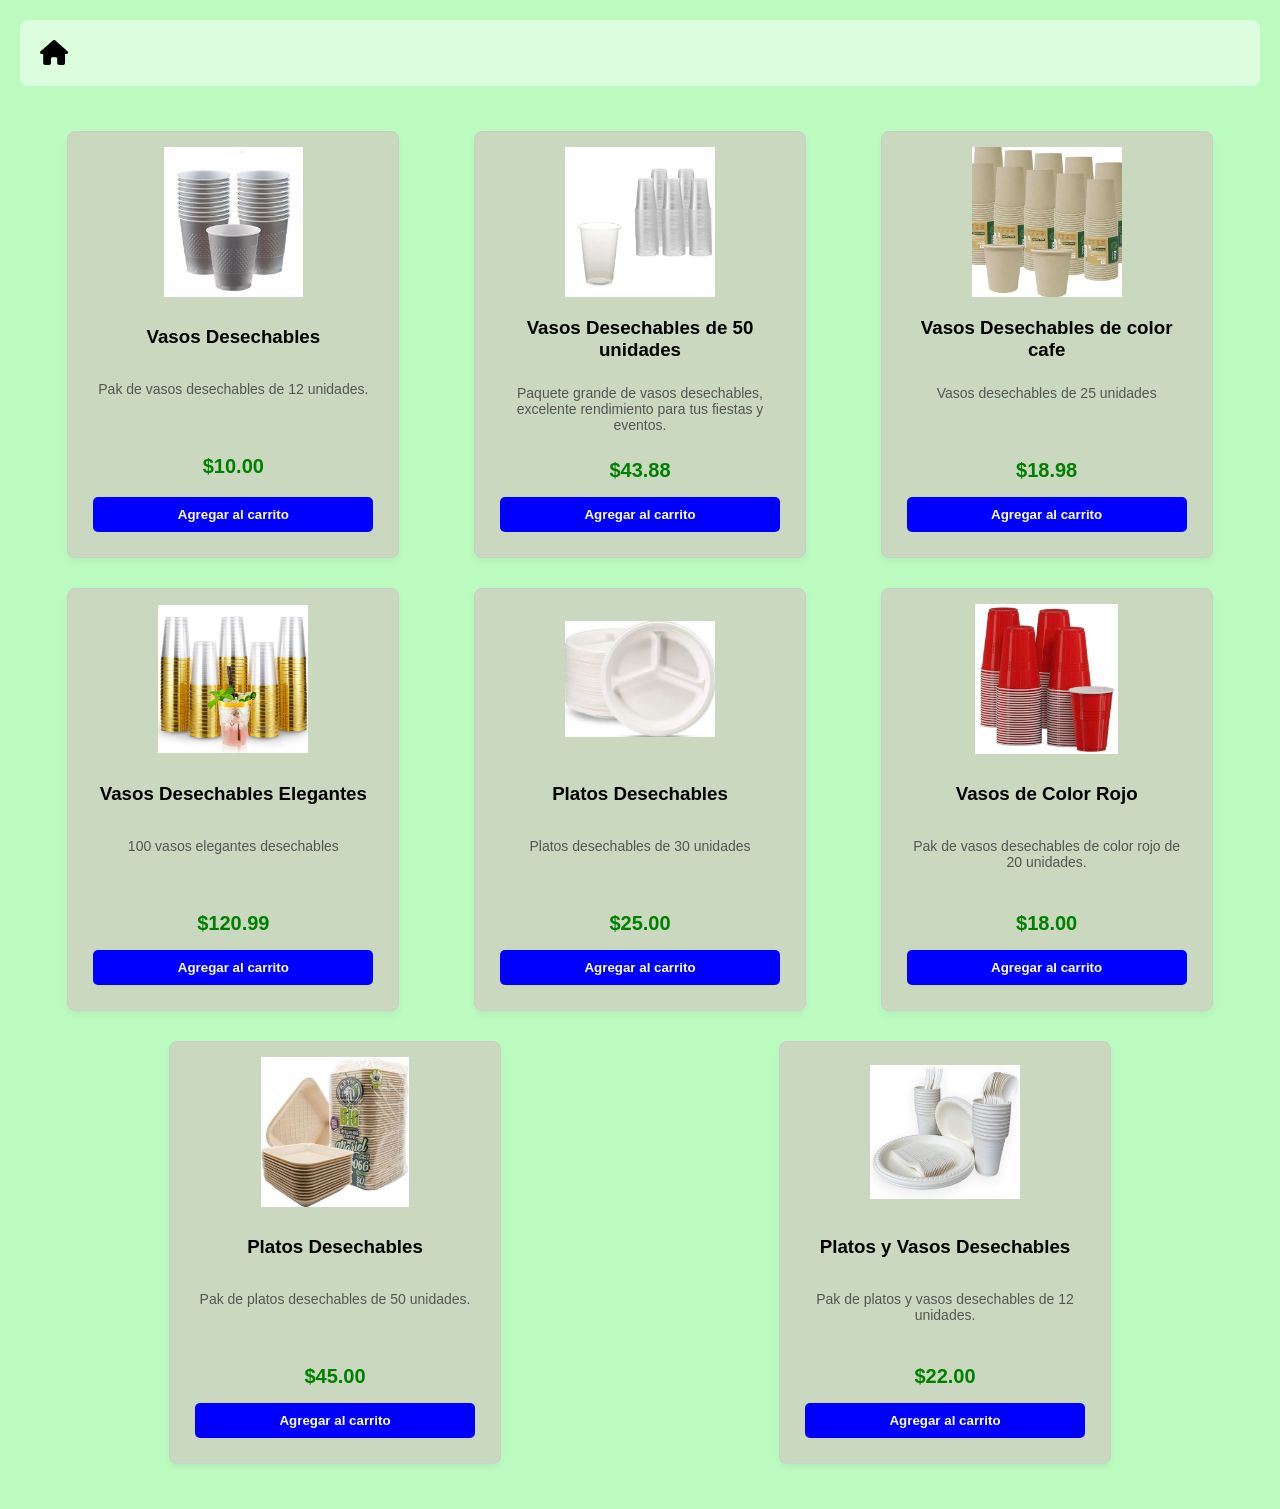
<file: Plastifiestas.html>
<!DOCTYPE html>
<html lang="es">
<head>
    <meta charset="UTF-8">
    <meta name="viewport" content="width=device-width, initial-scale=1.0">
    <title>Plastifiestas</title>
    <!-- Font Awesome para los iconos -->
    <link rel="stylesheet" href="https://cdnjs.cloudflare.com/ajax/libs/font-awesome/6.0.0/css/all.min.css">
    
    <style>
        .contenedor-productos {
            display: flex;
            flex-wrap: wrap;
            justify-content: space-around;
            padding: 10px;
        }
        .tarjeta {
            width: 300px;
            border: 1px solid #ccc;
            border-radius: 8px;
            margin: 15px;
            padding: 15px;
            background-color: #c9d8be;
            box-shadow: 0 4px 6px rgba(0, 0, 0, 0.05);
            transition: transform 0.3s ease, box-shadow 0.3s ease;
            display: flex;
            flex-direction: column;
            justify-content: space-between;
        }
        .tarjeta:hover {
            transform: translateY(-8px);
            box-shadow: 0 10px 20px rgba(0, 0, 0, 0.2);
        }
        .tarjeta img {
            width: 50%;
            height: 150px;
            object-fit: contain;
            display: block;
            margin: auto;
        }
        .contenido {
            text-align: center;
            padding: 10px;
            flex-grow: 1;
            display: flex;
            flex-direction: column;
        }
        .contenido h3 {
            min-height: 40px;
            margin: 10px 0;
            display: flex;
            align-items: center;
            justify-content: center;
            font-family: Arial, sans-serif;
        }
        .contenido p {
            font-size: 14px;
            color: #555;
            min-height: 60px;
        }
        .precio {
            font-size: 20px;
            color: green;
            font-weight: bold;
            display: block;
            margin-bottom: 15px;
        }
        .boton-carrito {
            margin-top: auto;
            background-color: blue;
            color: white;
            border: none;
            padding: 10px 20px;
            cursor: pointer;
            border-radius: 5px;
            font-weight: bold;
        }
        .boton-carrito:hover {
            background-color: darkblue;
        }
    </style>
</head>
<body style="background-color: #27f5354f; margin: 0; padding: 20px; font-family: Arial, sans-serif;">
    
    <!-- Barra de Navegación -->
    <nav style="padding: 20px; background-color: rgba(255,255,255,0.5); margin-bottom: 20px; display: flex; align-items: center; border-radius: 8px;">
        <a href="Mi Pagina.html" title="Ir al Inicio" style="text-decoration: none;">
            <i class="fas fa-home" style="font-size: 25px; color: black;"></i>
        </a>
    </nav>

    <!-- Contenedor de Productos -->
    <div class="contenedor-productos">
        
        <!-- 1. Vasos Desechables (12 unidades) -->
        <div class="tarjeta"> 
            <img src="vasos.png" alt="vasos desechables">
            <div class="contenido">
                <h3>Vasos Desechables</h3>
                <p>Pak de vasos desechables de 12 unidades.</p>
                <span class="precio">$10.00</span>
                <button class="boton-carrito" onclick="agregarAlCarrito('Vasos Desechables', 10.00, 'vasos.png', 'Pak de vasos desechables de 12 unidades.')">Agregar al carrito</button>
            </div>
        </div>

        <!-- 2. Vasos Desechables (50 unidades) -->
        <div class="tarjeta"> 
            <img src="vasos de 50 unidades.png" alt="vasos desechables">
            <div class="contenido">
                <h3>Vasos Desechables de 50 unidades</h3>
                <p>Paquete grande de vasos desechables, excelente rendimiento para tus fiestas y eventos.</p>
                <span class="precio">$43.88</span>
                <button class="boton-carrito" onclick="agregarAlCarrito('Vasos Desechables de 50 unidades', 43.88, 'vasos de 50 unidades.png', 'Paquete grande de vasos desechables, excelente rendimiento para tus fiestas y eventos.')">Agregar al carrito</button>
            </div>
        </div>

        <!-- 3. Vasos Desechables Café -->
        <div class="tarjeta"> 
            <img src="vasos de color café.png" alt="vasos desechables">
            <div class="contenido">
                <h3>Vasos Desechables de color cafe</h3>
                <p>Vasos desechables de 25 unidades</p>
                <span class="precio">$18.98</span>
                <button class="boton-carrito" onclick="agregarAlCarrito('Vasos Desechables de color cafe', 18.98, 'vasos de color café.png', 'Vasos desechables de 25 unidades')">Agregar al carrito</button>
            </div>
        </div>

        <!-- 4. Vasos Desechables Elegantes -->
        <div class="tarjeta"> 
            <img src="vasos elegantes.png" alt="vasos desechables">
            <div class="contenido">
                <h3>Vasos Desechables Elegantes</h3>
                <p>100 vasos elegantes desechables</p>
                <span class="precio">$120.99</span>
                <button class="boton-carrito" onclick="agregarAlCarrito('Vasos Desechables Elegantes', 120.99, 'vasos elegantes.png', '100 vasos elegantes desechables')">Agregar al carrito</button>
            </div>
        </div>

        <!-- 5. Platos Desechables (30 unidades) -->
        <div class="tarjeta"> 
            <img src="plato de 30 unidades.png" alt="vasos desechables">
            <div class="contenido">
                <h3>Platos Desechables</h3>
                <p>Platos desechables de 30 unidades</p>
                <span class="precio">$25.00</span>
                <button class="boton-carrito" onclick="agregarAlCarrito('Platos Desechables', 25.00, 'plato de 30 unidades.png', 'Platos desechables de 30 unidades')">Agregar al carrito</button>
            </div>
        </div>

        <!-- 6. Vasos Color Rojo -->
        <div class="tarjeta">
            <img src="color rojo.png" alt="vasos de color rojo desechables">
            <div class="contenido">
                <h3>Vasos de Color Rojo</h3>
                <p>Pak de vasos desechables de color rojo de 20 unidades.</p>
                <span class="precio">$18.00</span>
                <button class="boton-carrito" onclick="agregarAlCarrito('Vasos de Color Rojo', 18.00, 'color rojo.png', 'Pak de vasos desechables de color rojo de 20 unidades.')">Agregar al carrito</button>
            </div>
        </div>
        
        <!-- 7. Platos Desechables (50 unidades) -->
        <div class="tarjeta">
            <img src="platos.jpg" alt="platos desechables">
            <div class="contenido">
                <h3>Platos Desechables</h3>
                <p>Pak de platos desechables de 50 unidades.</p>
                <span class="precio">$45.00</span>
                <button class="boton-carrito" onclick="agregarAlCarrito('Platos Desechables', 45.00, 'platos.jpg', 'Pak de platos desechables de 50 unidades.')">Agregar al carrito</button>
            </div>
        </div>
        
        <!-- 8. Platos y Vasos Desechables -->
        <div class="tarjeta">
            <img src="platos y vasos.png" alt="platos y vasos desechables">
            <div class="contenido">
                <h3>Platos y Vasos Desechables</h3>
                <p>Pak de platos y vasos desechables de 12 unidades.</p>
                <span class="precio">$22.00</span>
                <button class="boton-carrito" onclick="agregarAlCarrito('Platos y Vasos Desechables', 22.00, 'platos y vasos.png', 'Pak de platos y vasos desechables de 12 unidades.')">Agregar al carrito</button>
            </div>
        </div>

    </div>

    <!-- Script de Guardado Dinámico para el Carrito -->
    <script>
        function agregarAlCarrito(nombre, precio, imagen, descripcion) {
            let carrito = JSON.parse(localStorage.getItem('carrito')) || [];
            let productoExistente = carrito.find(item => item.nombre === nombre);

            if (productoExistente) {
                productoExistente.cantidad++;
            } else {
                carrito.push({ 
                    nombre: nombre, 
                    precio: precio, 
                    imagen: imagen, 
                    descripcion: descripcion, 
                    cantidad: 1 
                });
            }

            localStorage.setItem('carrito', JSON.stringify(carrito));
            window.location.href = "carrito.html";
        }
    </script>
</body>
</html>
</file>
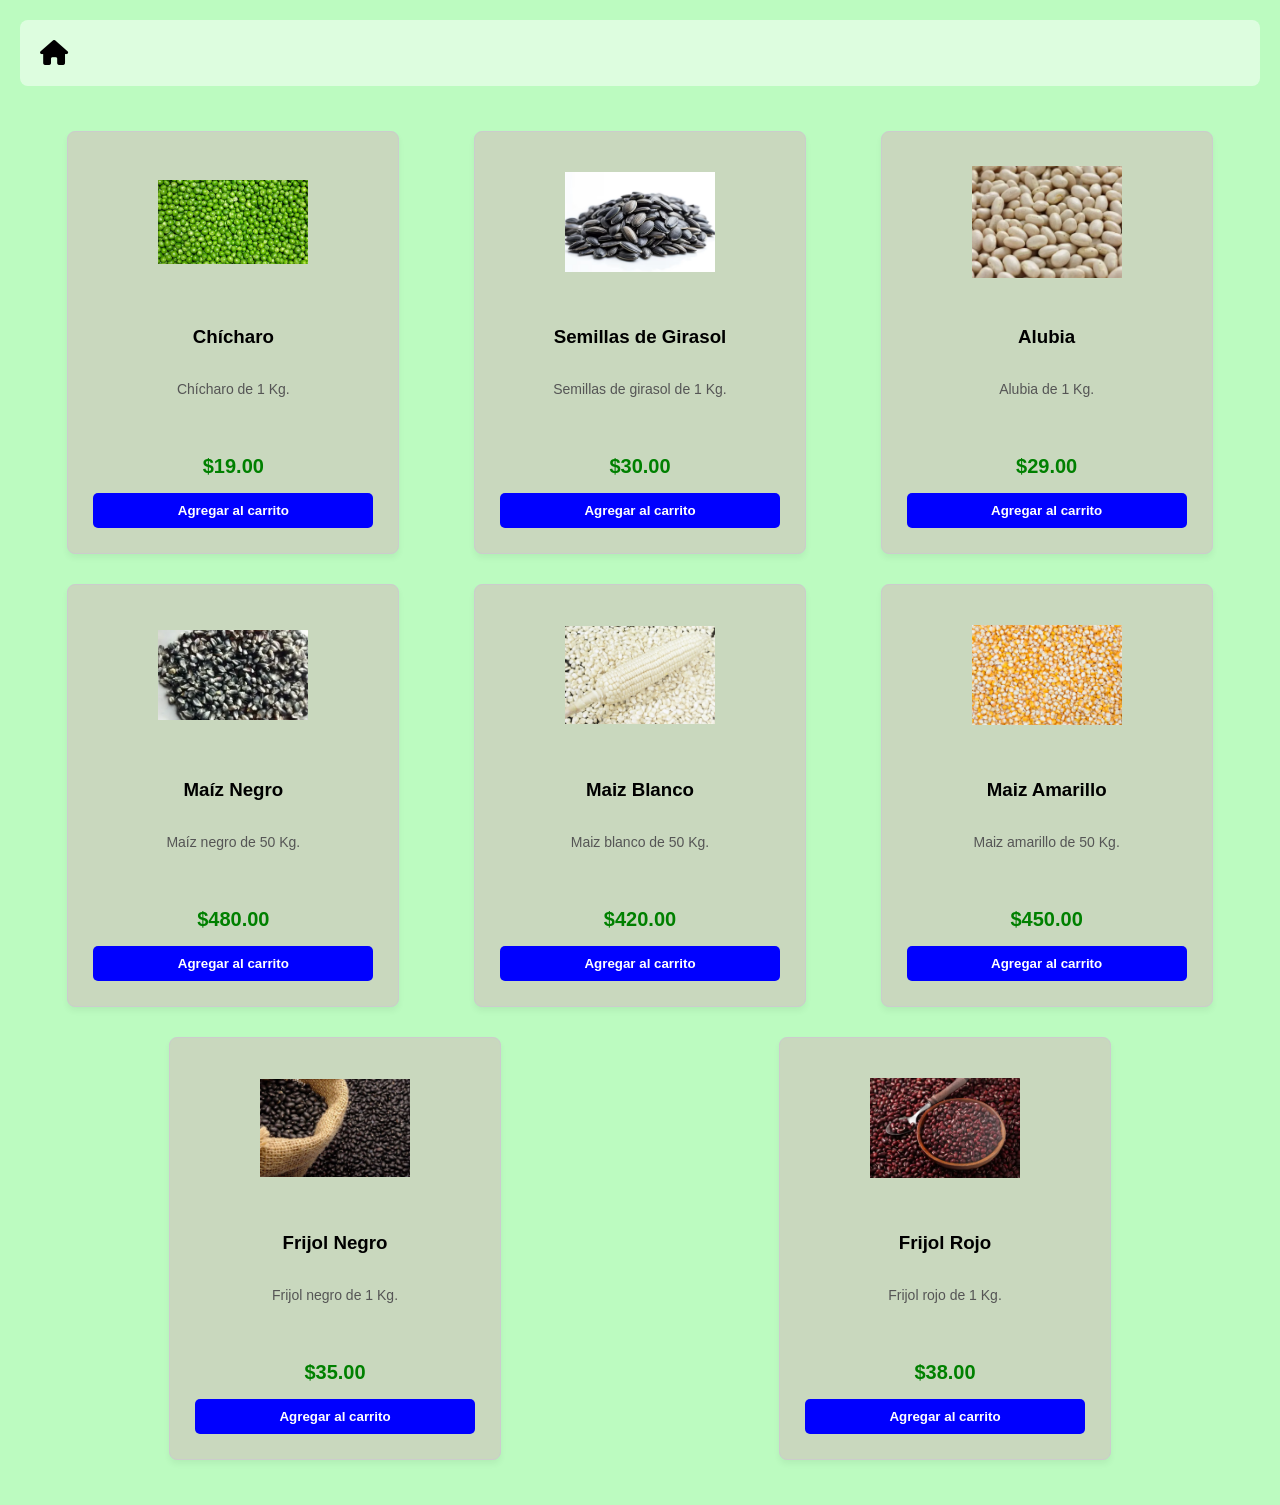
<file: semillas.html>
<!DOCTYPE html>
<html lang="es">
<head>
    <meta charset="UTF-8">
    <meta name="viewport" content="width=device-width, initial-scale=1.0">
    <title>Semillas</title>
    <!-- Font Awesome para los iconos -->
    <link rel="stylesheet" href="https://cdnjs.cloudflare.com/ajax/libs/font-awesome/6.0.0/css/all.min.css">
    
    <style>
        .contenedor-productos {
            display: flex;
            flex-wrap: wrap;
            justify-content: space-around;
            padding: 10px;
        }
        .tarjeta {
            width: 300px;
            border: 1px solid #ccc;
            border-radius: 8px;
            margin: 15px;
            padding: 15px;
            background-color: #c9d8be;
            box-shadow: 0 4px 6px rgba(0, 0, 0, 0.05);
            transition: transform 0.3s ease, box-shadow 0.3s ease;
            display: flex;
            flex-direction: column;
            justify-content: space-between;
        }
        .tarjeta:hover {
            transform: translateY(-8px);
            box-shadow: 0 10px 20px rgba(0, 0, 0, 0.2);
        }
        .tarjeta img {
            width: 50%;
            height: 150px;
            object-fit: contain;
            display: block;
            margin: auto;
        }
        .contenido {
            text-align: center;
            padding: 10px;
            flex-grow: 1;
            display: flex;
            flex-direction: column;
        }
        .contenido h3 {
            min-height: 40px;
            margin: 10px 0;
            display: flex;
            align-items: center;
            justify-content: center;
            font-family: Arial, sans-serif;
        }
        .contenido p {
            font-size: 14px;
            color: #555;
            min-height: 60px;
        }
        .precio {
            font-size: 20px;
            color: green;
            font-weight: bold;
            display: block;
            margin-bottom: 15px;
        }
        .boton-carrito {
            margin-top: auto;
            background-color: blue;
            color: white;
            border: none;
            padding: 10px 20px;
            cursor: pointer;
            border-radius: 5px;
            font-weight: bold;
        }
        .boton-carrito:hover {
            background-color: darkblue;
        }
    </style>
</head>
<body style="background-color: #27f5354f; margin: 0; padding: 20px; font-family: Arial, sans-serif;">
    
    <!-- Barra de Navegación -->
    <nav style="padding: 20px; background-color: rgba(255,255,255,0.5); margin-bottom: 20px; display: flex; align-items: center; border-radius: 8px;">
        <a href="Mi Pagina.html" title="Ir al Inicio" style="text-decoration: none;">
            <i class="fas fa-home" style="font-size: 25px; color: black;"></i>
        </a>
    </nav>

    <!-- Contenedor de Productos de Semillas -->
    <div class="contenedor-productos">
        
        <!-- 1. Chícharo -->
        <div class="tarjeta">
            <img src="chícharro.png" alt="chícharo">
            <div class="contenido">
                <h3>Chícharo</h3>
                <p>Chícharo de 1 Kg.</p>
                <span class="precio">$19.00</span>
                <button class="boton-carrito" onclick="agregarAlCarrito('Chícharo', 19.00, 'chícharro.png', 'Chícharo de 1 Kg.')">Agregar al carrito</button>
            </div>
        </div>

        <!-- 2. Semillas de Girasol -->
        <div class="tarjeta">
            <img src="semillas de girasol.png" alt="semillas de girasol">
            <div class="contenido">
                <h3>Semillas de Girasol</h3>
                <p>Semillas de girasol de 1 Kg.</p>
                <span class="precio">$30.00</span>
                <button class="boton-carrito" onclick="agregarAlCarrito('Semillas de Girasol', 30.00, 'semillas de girasol.png', 'Semillas de girasol de 1 Kg.')">Agregar al carrito</button>
            </div>
        </div>

        <!-- 3. Alubia -->
        <div class="tarjeta">
            <img src="alubia.png" alt="alubia">
            <div class="contenido">
                <h3>Alubia</h3>
                <p>Alubia de 1 Kg.</p>
                <span class="precio">$29.00</span>
                <button class="boton-carrito" onclick="agregarAlCarrito('Alubia', 29.00, 'alubia.png', 'Alubia de 1 Kg.')">Agregar al carrito</button>
            </div>
        </div>

        <!-- 4. Maíz Negro -->
        <div class="tarjeta">
            <img src="maiz negro.png" alt="maiz negro">
            <div class="contenido">
                <h3>Maíz Negro</h3>
                <p>Maíz negro de 50 Kg.</p>
                <span class="precio">$480.00</span>
                <button class="boton-carrito" onclick="agregarAlCarrito('Maíz Negro', 480.00, 'maiz negro.png', 'Maíz negro de 50 Kg.')">Agregar al carrito</button>
            </div>
        </div>

        <!-- 5. Maíz Blanco -->
        <div class="tarjeta">
            <img src="maiz blanco.png" alt="Maiz Blanco">
            <div class="contenido">
                <h3>Maiz Blanco</h3>
                <p>Maiz blanco de 50 Kg.</p>
                <span class="precio">$420.00</span>
                <button class="boton-carrito" onclick="agregarAlCarrito('Maiz Blanco', 420.00, 'maiz blanco.png', 'Maiz blanco de 50 Kg.')">Agregar al carrito</button>
            </div>
        </div>

        <!-- 6. Maíz Amarillo -->
        <div class="tarjeta">
            <img src="maiz amarillo.png" alt="Maiz Amarillo">
            <div class="contenido">
                <h3>Maiz Amarillo</h3>
                <p>Maiz amarillo de 50 Kg.</p>
                <span class="precio">$450.00</span>
                <button class="boton-carrito" onclick="agregarAlCarrito('Maiz Amarillo', 450.00, 'maiz amarillo.png', 'Maiz amarillo de 50 Kg.')">Agregar al carrito</button>
            </div>
        </div>

        <!-- 7. Frijol Negro -->
        <div class="tarjeta">
            <img src="frijol negro.png" alt="Frijol Negro">
            <div class="contenido">
                <h3>Frijol Negro</h3>
                <p>Frijol negro de 1 Kg.</p>
                <span class="precio">$35.00</span>
                <button class="boton-carrito" onclick="agregarAlCarrito('Frijol Negro', 35.00, 'frijol negro.png', 'Frijol negro de 1 Kg.')">Agregar al carrito</button>
            </div>
        </div>

        <!-- 8. Frijol Rojo -->
        <div class="tarjeta">
            <img src="frijol rojo.png" alt="Frijol Rojo">
            <div class="contenido">
                <h3>Frijol Rojo</h3>
                <p>Frijol rojo de 1 Kg.</p>
                <span class="precio">$38.00</span>
                <button class="boton-carrito" onclick="agregarAlCarrito('Frijol Rojo', 38.00, 'frijol rojo.png', 'Frijol rojo de 1 Kg.')">Agregar al carrito</button>
            </div>
        </div>

    </div>

    <!-- Script de Guardado Dinámico para el Carrito -->
    <script>
        function agregarAlCarrito(nombre, precio, imagen, descripcion) {
            let carrito = JSON.parse(localStorage.getItem('carrito')) || [];
            let productoExistente = carrito.find(item => item.nombre === nombre);

            if (productoExistente) {
                productoExistente.cantidad++;
            } else {
                carrito.push({ 
                    nombre: nombre, 
                    precio: precio, 
                    imagen: imagen, 
                    descripcion: descripcion, 
                    cantidad: 1 
                });
            }

            localStorage.setItem('carrito', JSON.stringify(carrito));
            window.location.href = "carrito.html";
        }
    </script>
</body>
</html>
</file>
<file: Estilos.css>
body {
    background-color: #b4c89a;
    margin: 0;
    font-family: Arial, sans-serif;
    text-align: center;
}

.mensaje{
    font-size: 40px;
    font-weight: 200;
    text-align: center;
    margin-top: 20px;
    color: #1A237E;
    font-family: 'arial black', sans-serif;
}

.envio-gratis{
    animation: deslizar 2s ease-in-out infinite alternate;
    font-size: 34px;
    font-weight: bold;
    text-transform: uppercase;
    text-align: center;
    letter-spacing: 1px;
    color: #003366;
}

@keyframes deslizar{
    from{
        transform: translateX(-30px);
    }
    to{
        transform: translateX(30px);
    }
}

nav {
    margin-top: 20px;
}

nav ul {
    list-style: none;
    padding: 0;
    display: flex;
    justify-content: center;
    gap: 10px;
}

nav li {
    background-color: #b4c89a;
    color: #1A237E;
    padding: 10px 20px;
    font-weight: bold;
    cursor: pointer;
    transition: 0.3s;
}

.bienvenida h1 {
    color: #1A237E;
    margin-top: 50px;
    font-size: 28px;
}

.bienvenida p {
    color: #1A237E;
    font-weight: bold;
    font-size: 20px;
}

.ubicacion{
    color: #1A237E;
    font-weight: bold;
    font-size: 15px;
}

.imagen-logo {
    max-width: 50%;
    height: 50%;
    margin-top: 20px;
}

header {
    background-color: #C1D8A4;
    padding: 15px 0;
    box-shadow: 0 4px 6px rgba(0,0,0,0.1);
}

nav li:hover {
    color: #ffeb3b;
    transform: scale(1.1);
}

.contenedor-boton{
    height: 60px;
}

.boton-menu-superior {
    position: fixed;
    top: 15px;
    left: 15px;
    background-color: #b4c89a;
    border: 1px solid #333;
    padding: 8px;
    z-index: 1001;
    cursor: pointer;
    display: flex;
    flex-direction: column;
    align-items: center;
    border-radius: 5px;
}

.menu-vertical-oculto {
    display: none;
    position: fixed;
    top: 85px; 
    left: 15px;
    background-color: #b4c89a;
    padding: 15px;
    border-radius: 8px;
    box-shadow: 4px 4px 15px rgba(0,0,0,0.2);
    z-index: 1000;
    width: 240px;
}

.menu-vertical-oculto ul {
    list-style: none;
    margin: 0;
    padding: 0;
    display: flex;
    flex-direction: column;
    gap: 6px;
}

.menu-vertical-oculto li a {
    display: block;
    background-color: #6be39f;
    color: #000;
    text-decoration: none;
    text-align: center;
    padding: 12px 5px;
    font-family: Arial, sans-serif;
    font-weight: bold;
    font-size: 13px;
    border: 1.5px solid #000;
    width: 100%;
    box-sizing: border-box;
    transition: 0.2s;
}

/* Efecto hover para los enlaces del menú vertical */
.menu-vertical-oculto li a:hover {
    background-color: #52c583;
}

.menu-activo {
    display: block !important;
}

.linea {
    width: 25px;
    height: 3px;
    background-color: #333;
    margin: 2px 0;
    display: block;
}

/* =======================================================
   NUEVO EFECTO PARA LAS TARJETAS DE PRODUCTOS (HOVER)
========================================================== */
.tarjeta {
    transition: transform 0.3s ease, box-shadow 0.3s ease, background-color 0.3s ease;
}

/* Cuando el usuario pasa el mouse por encima de la tarjeta */
.tarjeta:hover {
    transform: translateY(-8px) scale(1.02); /* Se eleva un poco */
    box-shadow: 0 10px 20px rgba(0, 0, 0, 0.2); /* Aparece una sombra suave */
    background-color: #d6e5cc; /* Cambia a un verde un poco más claro */
}


/* =======================================================
   RESPONSIVE DESIGN (CORREGIDO Y SIN ERRORES DE LLAVES)
========================================================== */

@media (max-width: 768px) {
    .bienvenida h1 {
        font-size: 24px !important;
        text-align: center;
    }

    .imagen-logo {
        width: 90%;
        height: auto;
        max-width: 400px;
        display: block;
        margin: 20px auto;
    }

    #menu-desplegable {
        width: 250px;
        position: absolute;
        left: 0;
        top: 60px;
        background-color: #27f5354f;
        backdrop-filter: blur(5px);
        z-index: 1000;
        box-shadow: 5px 0px 15px rgba(0,0,0,0.2);
        border-radius: 0 15px 15px 0;
        padding: 10px;
    }

    #menu-desplegable ul {
        padding: 0;
        margin: 0;
        list-style: none;
    }

    #menu-desplegable li {
        margin-bottom: 10px;
    }

    #menu-desplegable li a {
        display: block;
        padding: 12px;
        background-color: #a0ce8c;
        color: #333;
        text-decoration: none;
        text-align: center;
        border-radius: 8px;
        font-weight: bold;
        border: 1px solid #97cf8f;
    }

    .contenedor-productos {
        display: flex;
        flex-direction: column;
        align-items: center;
        gap: 20px;
    }
}

@media (min-width: 769px) {
    .contedi-pricipal {
        max-width: 1200px;
        margin: 0 auto;
    }
}

.icono-inicio i {
    font-size: 25px;   
    color: #00bfff;    
    transition: 0.3s;
}

.icono-inicio i:hover {
    color: white;    
    transform: scale(1.1);
}

@media (max-width: 600px) {
    .icono-inicio i {
        font-size: 28px; 
    }
}

/* Laptops estándar y desktops */
@media (min-width: 1024px) {
    .bienvenida h1 {
        font-size: 28px !important;
    }
    .contenedor-productos {
        display: grid;
        grid-template-columns: repeat(4, 1fr);
        gap: 20px;
        max-width: 1200px;
        margin: 0 auto;
    }
}

/* Laptops grandes y proyectores */
@media (min-width: 1440px) {
    .bienvenida h1 {
        font-size: 32px !important;
    }
    .contenedor-productos {
        display: grid;
        grid-template-columns: repeat(4, 1fr);
        gap: 20px;
        max-width: 1400px;
        margin: 0 auto;
    }
}
</file>
